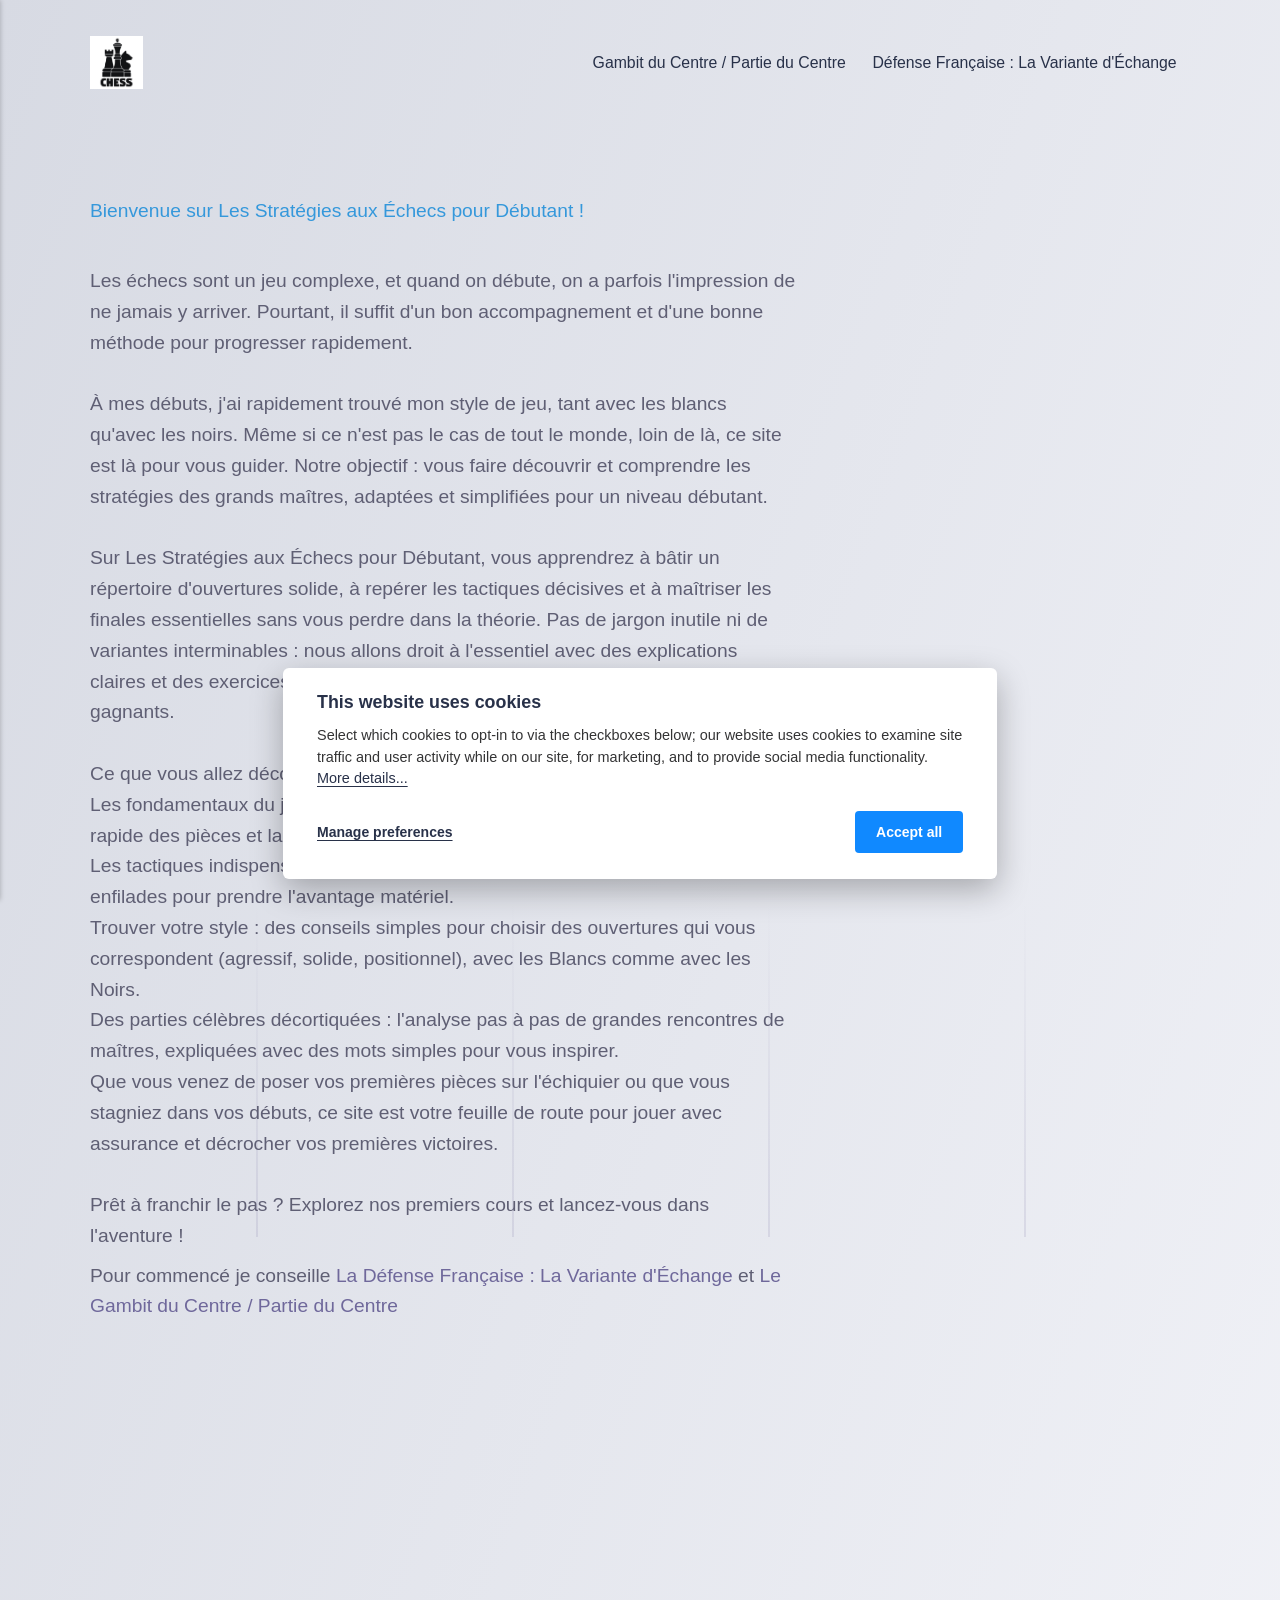
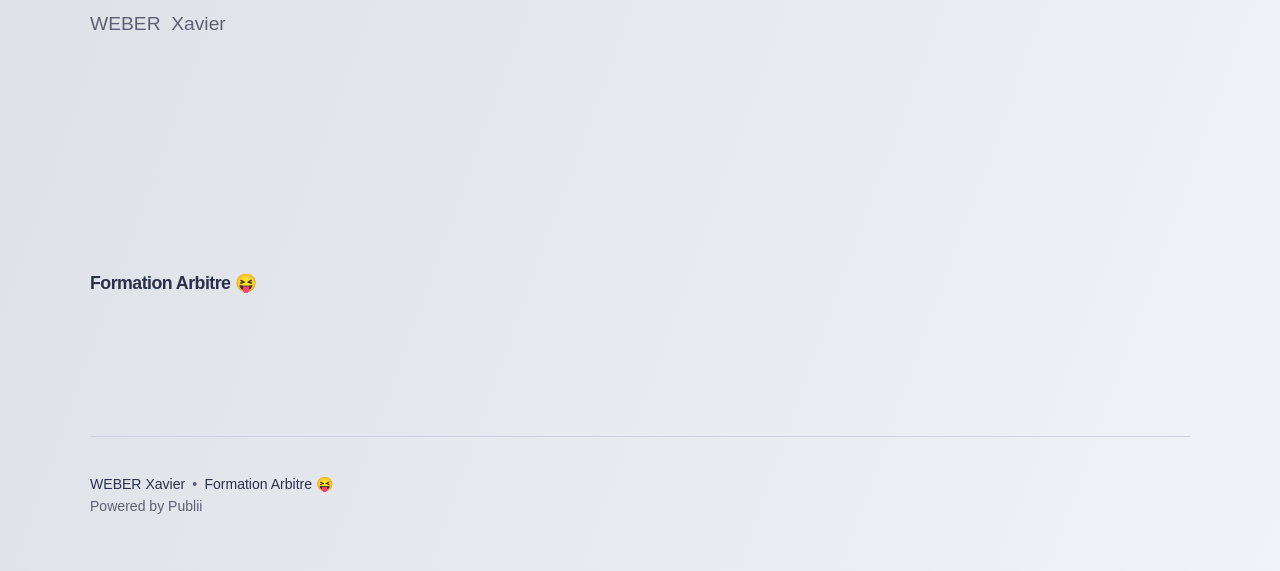
<file: index.html>
<!DOCTYPE html><html lang="fr"><head><meta charset="utf-8"><meta http-equiv="X-UA-Compatible" content="IE=edge"><meta name="viewport" content="width=device-width,initial-scale=1"><title>Apprendre les echecs x07517xxppo</title><meta name="generator" content="Publii Open-Source CMS for Static Site"><script async type="text/javascript" src="https://www.googletagmanager.com/gtag/js?id=G-EJW098NTFP"></script><script type="text/javascript">window.dataLayer = window.dataLayer || [];
			window.gtag = window.gtag || function () { window.dataLayer.push(arguments); };
			window.gtag('set', 'developer_id.dY2FhZT', true);
			window.gtag('js', new Date());
			window.gtag('config', 'G-EJW098NTFP');</script><link rel="canonical" href="https://xavx07517-dev.github.io/echecs/"><link rel="alternate" type="application/atom+xml" href="https://xavx07517-dev.github.io/echecs/feed.xml" title="Apprendre les echecs x07517xxppo - RSS"><link rel="alternate" type="application/json" href="https://xavx07517-dev.github.io/echecs/feed.json" title="Apprendre les echecs x07517xxppo - JSON"><meta property="og:title" content="Apprendre les echecs x07517xxppo"><meta property="og:image" content="https://xavx07517-dev.github.io/echecs/media/website/logollll.jpg"><meta property="og:image:width" content="474"><meta property="og:image:height" content="474"><meta property="og:site_name" content="Apprendre les echecs x07517xxppo"><meta property="og:description" content=""><meta property="og:url" content="https://xavx07517-dev.github.io/echecs/"><meta property="og:type" content="website"><link rel="stylesheet" href="https://xavx07517-dev.github.io/echecs/assets/css/style.css?v&#x3D;64ae2322715cd6b7418a604734698f1d"><script type="application/ld+json">{"@context":"http://schema.org","@type":"Organization","name":"Apprendre les echecs x07517xxppo","logo":"https://xavx07517-dev.github.io/echecs/media/website/logollll.jpg","url":"https://xavx07517-dev.github.io/echecs/"}</script><noscript><style>img[loading] {
                    opacity: 1;
                }</style></noscript></head><body class="home-template lines"><div class="container lines lines--right"><header class="header"><a href="https://xavx07517-dev.github.io/echecs/" class="logo"><img src="https://xavx07517-dev.github.io/echecs/media/website/logollll.jpg" alt="Apprendre les echecs x07517xxppo" width="474" height="474"></a><nav class="navbar js-navbar"><button class="navbar__toggle js-toggle" aria-label="Menu">Menu</button><ul class="navbar__menu"><li><a href="https://xavx07517-dev.github.io/echecs/les-strategies-aux-echecs-pour-debutant-2.html" target="_self">Gambit du Centre / Partie du Centre</a></li><li><a href="https://xavx07517-dev.github.io/echecs/defense-francaise-la-variante-dechange.html" target="_self">Défense Française : La Variante d&#x27;Échange</a></li></ul></nav></header><main class="main"><div class="hero"><p><span style="color: #3598db;">Bienvenue sur Les Stratégies aux Échecs pour Débutant !</span></p><p><br>Les échecs sont un jeu complexe, et quand on débute, on a parfois l'impression de ne jamais y arriver. Pourtant, il suffit d'un bon accompagnement et d'une bonne méthode pour progresser rapidement.<br><br>À mes débuts, j'ai rapidement trouvé mon style de jeu, tant avec les blancs qu'avec les noirs. Même si ce n'est pas le cas de tout le monde, loin de là, ce site est là pour vous guider. Notre objectif : vous faire découvrir et comprendre les stratégies des grands maîtres, adaptées et simplifiées pour un niveau débutant.<br><br>Sur Les Stratégies aux Échecs pour Débutant, vous apprendrez à bâtir un répertoire d'ouvertures solide, à repérer les tactiques décisives et à maîtriser les finales essentielles sans vous perdre dans la théorie. Pas de jargon inutile ni de variantes interminables : nous allons droit à l'essentiel avec des explications claires et des exercices pratiques pour transformer vos erreurs en réflexes gagnants.<br><br>Ce que vous allez découvrir sur le site :<br>Les fondamentaux du jeu : maîtriser le contrôle du centre, le développement rapide des pièces et la sécurité du roi dès les premiers coups.<br>Les tactiques indispensables : repérer et exécuter des fourchettes, clouages et enfilades pour prendre l'avantage matériel.<br>Trouver votre style : des conseils simples pour choisir des ouvertures qui vous correspondent (agressif, solide, positionnel), avec les Blancs comme avec les Noirs.<br>Des parties célèbres décortiquées : l'analyse pas à pas de grandes rencontres de maîtres, expliquées avec des mots simples pour vous inspirer.<br>Que vous venez de poser vos premières pièces sur l'échiquier ou que vous stagniez dans vos débuts, ce site est votre feuille de route pour jouer avec assurance et décrocher vos premières victoires.<br><br>Prêt à franchir le pas ? Explorez nos premiers cours et lancez-vous dans l'aventure !</p><p>Pour commencé je conseille <a href="defense-francaise-la-variante-dechange.html">La Défense Française : La Variante d'Échange</a> et <a href="les-strategies-aux-echecs-pour-debutant-2.html">Le Gambit du Centre / Partie du Centre</a></p><p> </p><p> </p><p> </p><p> </p><p> </p><p> </p><p> </p><p>WEBER  Xavier</p><p> </p></div><div class="main__content"><div class="l-options" role="toolbar" aria-label="View options"><div class="l-options__item switchers" role="group" aria-label="View layout"><button class="switchers__item is-active" aria-pressed="true" aria-label="Grid view"><svg width="20" height="20" fill="currentColor" aria-hidden="true" focusable="false"><use xlink:href="https://xavx07517-dev.github.io/echecs/assets/svg/svg-map.svg#switcher-grid"/></svg></button> <button class="switchers__item" aria-pressed="false" aria-label="List view"><svg width="20" height="20" fill="currentColor" aria-hidden="true" focusable="false"><use xlink:href="https://xavx07517-dev.github.io/echecs/assets/svg/svg-map.svg#switcher-rows"/></svg></button></div></div><div class="l-grid l-grid--2"><article class="c-card"><div class="c-card__wrapper"><div class="c-card__content"><header><h2 class="c-card__title"><a href="https://xavx07517-dev.github.io/echecs/formation-arbitre.html" class="invert">Formation Arbitre 😝</a></h2></header><footer class="c-card__meta"></footer></div></div></article></div></div></main><footer class="footer"><div class="footer__left"><ul class="footer__nav"><li><a href="https://xavx07517-dev.github.io/echecs/authors/xaxa/" class="invert" target="_self">WEBER Xavier</a></li><li><a href="https://xavx07517-dev.github.io/echecs/formation-arbitre.html" class="invert" target="_self">Formation Arbitre 😝</a></li></ul><div class="footer__copy">Powered by Publii</div></div><button onclick="backToTopFunction()" id="backToTop" class="footer__bttop" aria-label="Back to top" title="Back to top"><svg><use xlink:href="https://xavx07517-dev.github.io/echecs/assets/svg/svg-map.svg#toparrow"/></svg></button></footer></div><script>window.publiiThemeMenuConfig = { mobileMenuMode: 'sidebar', animationSpeed: 300, submenuWidth: 'auto', doubleClickTime: 500, mobileMenuExpandableSubmenus: true, relatedContainerForOverlayMenuSelector: '.navbar', };</script><script defer="defer" src="https://xavx07517-dev.github.io/echecs/assets/js/scripts.min.js?v&#x3D;628f9b14187b480516b6c7f8be1e7585"></script><script>function publiiDetectLoadedImages () {
         var images = document.querySelectorAll('img[loading]:not(.is-loaded)');
         for (var i = 0; i < images.length; i++) {
            if (images[i].complete) {
               images[i].classList.add('is-loaded');
               images[i].parentNode.classList.remove('is-img-loading');
            } else {
               images[i].addEventListener('load', function () {
                  this.classList.add('is-loaded');
                  this.parentNode.classList.remove('is-img-loading');
               }, false);
            }
         }
      }
      publiiDetectLoadedImages();</script><div class="pcb" data-behaviour="badge" data-behaviour-link="#cookie-settings" data-revision="1" data-config-ttl="90" data-debug-mode="false"><div role="dialog" aria-modal="true" aria-hidden="true" aria-labelledby="pcb-title" aria-describedby="pcb-txt" class="pcb__banner"><div class="pcb__inner"><div id="pcb-title" role="heading" aria-level="2" class="pcb__title">This website uses cookies</div><div id="pcb-txt" class="pcb__txt">Select which cookies to opt-in to via the checkboxes below; our website uses cookies to examine site traffic and user activity while on our site, for marketing, and to provide social media functionality. <a href="#not-specified">More details...</a></div><div class="pcb__buttons"><button type="button" class="pcb__btn pcb__btn--link pcb__btn--configure" aria-haspopup="dialog">Manage preferences</button> <button type="button" class="pcb__btn pcb__btn--solid pcb__btn--accept">Accept all</button></div></div></div><div class="pcb__popup" role="dialog" aria-modal="true" aria-hidden="true" aria-labelledby="pcb-popup-title"><div class="pcb__popup__wrapper"><div class="pcb__inner pcb__popup__inner"><div class="pcb__popup__heading"><div id="pcb-popup-title" role="heading" aria-level="2" class="pcb__title">Cookie settings</div><button class="pcb__popup__close" aria-label="Close"></button></div><div class="pcb__popup__content"><div class="pcb__txt pcb__popup__txt">We use cookies to enhance your browsing experience, serve personalized ads or content, and analyze our traffic. By clicking "Accept All", you consent to our use of cookies. <a href="#not-specified">More details...</a></div><ul class="pcb__groups"><li class="pcb__group"><details><summary class="pcb__group__title no-desc">echecs</summary></details><div class="pcb__popup__switch"><input type="checkbox" data-group-name="-123456" id="-123456-cookies"> <label for="-123456-cookies">echecs</label></div></li></ul></div><div class="pcb__buttons pcb__popup__buttons"><button type="button" class="pcb__btn pcb__btn--solid pcb__btn--accept">Accept all</button> <button type="button" class="pcb__btn pcb__btn--reject">Reject all</button> <button type="button" class="pcb__btn pcb__btn--save">Save settings</button></div></div></div></div><div class="pcb__overlay" aria-hidden="true"></div><button class="pcb__badge" aria-label="Cookie Policy" aria-hidden="true"><svg xmlns="http://www.w3.org/2000/svg" aria-hidden="true" focusable="false" width="40" height="40" viewBox="0 0 23 23" fill="currentColor"><path d="M21.41 12.71c-.08-.01-.15 0-.22 0h-.03c-.03 0-.05 0-.08.01-.07 0-.13.01-.19.04-.52.21-1.44.19-2.02-.22-.44-.31-.65-.83-.62-1.53a.758.758 0 0 0-.27-.61.73.73 0 0 0-.65-.14c-1.98.51-3.49.23-4.26-.78-.82-1.08-.73-2.89.24-4.49.14-.23.14-.52 0-.75a.756.756 0 0 0-.67-.36c-.64.03-1.11-.1-1.31-.35-.19-.26-.13-.71-.01-1.29.04-.18.06-.38.03-.59-.05-.4-.4-.7-.81-.66C5.1 1.54 1 6.04 1 11.48 1 17.28 5.75 22 11.6 22c5.02 0 9.39-3.54 10.39-8.42.08-.4-.18-.78-.58-.87Zm-9.81 7.82c-5.03 0-9.12-4.06-9.12-9.06 0-4.34 3.05-8 7.25-8.86-.08.7.05 1.33.42 1.81.24.32.66.67 1.38.84-.76 1.86-.65 3.78.36 5.11.61.81 2.03 2 4.95 1.51.18.96.71 1.54 1.18 1.87.62.43 1.38.62 2.1.62.05 0 .09 0 .13-.01-1.23 3.64-4.7 6.18-8.64 6.18ZM13 17c0 .55-.45 1-1 1s-1-.45-1-1 .45-1 1-1 1 .45 1 1Zm5.29-12.3a.99.99 0 0 1-.29-.71c0-.55.45-.99 1-.99a1 1 0 0 1 .71.3c.19.19.29.44.29.71 0 .55-.45.99-1 .99a1 1 0 0 1-.71-.3ZM9 13.5c0 .83-.67 1.5-1.5 1.5S6 14.33 6 13.5 6.67 12 7.5 12s1.5.67 1.5 1.5Zm3.25.81a.744.744 0 0 1-.06-1.05c.28-.32.75-.34 1.05-.06.31.28.33.75.05 1.06-.15.16-.35.25-.56.25-.18 0-.36-.06-.5-.19ZM8.68 7.26c.41.37.44 1 .07 1.41-.2.22-.47.33-.75.33a.96.96 0 0 1-.67-.26c-.41-.37-.44-1-.07-1.41.37-.42 1-.45 1.41-.08Zm11.48 1.88c.18-.19.52-.19.7 0 .05.04.09.1.11.16.03.06.04.12.04.19 0 .13-.05.26-.15.35-.09.1-.22.15-.35.15s-.26-.05-.35-.15a.355.355 0 0 1-.11-.16.433.433 0 0 1-.04-.19c0-.13.05-.26.15-.35Zm-4.93-1.86a.75.75 0 1 1 1.059-1.06.75.75 0 0 1-1.059 1.06Z"/></svg></button></div><script>window.dataLayer = window.dataLayer || [];
                function gtag() { dataLayer.push(arguments); }

                window.publiiCBGCM = {
                    defaultState: {"ad_storage":true,"ad_personalization":true,"ad_user_data":true,"analytics_storage":true,"personalization_storage":true,"functionality_storage":true,"security_storage":true},
                    groups: []
                };
            
            (function(win) {
    if (!document.querySelector('.pcb')) {
        return;
    }

    var cbConfig = {
        behaviour: document.querySelector('.pcb').getAttribute('data-behaviour'),
        behaviourLink: document.querySelector('.pcb').getAttribute('data-behaviour-link'),
        revision: document.querySelector('.pcb').getAttribute('data-revision'),
        configTTL: parseInt(document.querySelector('.pcb').getAttribute('data-config-ttl'), 10),
        debugMode: document.querySelector('.pcb').getAttribute('data-debug-mode') === 'true',
        initialState: null,
        initialLsState: null,
        previouslyAccepted: []
    };

    var cbUI = {
        wrapper: document.querySelector('.pcb'),
        banner: {
            element: null,
            btnAccept: null,
            btnReject: null,
            btnConfigure: null
        },
        popup: {
            element: null,
            btnClose: null,
            btnSave: null,
            btnAccept: null,
            btnReject: null,
            checkboxes: null,
        },
        overlay: null,
        badge: null,
        blockedScripts: document.querySelectorAll('script[type^="gdpr-blocker/"]'),
        triggerLinks: cbConfig.behaviourLink ? document.querySelectorAll('a[href*="' + cbConfig.behaviourLink + '"]') : null
    };

    function initUI () {
        // setup banner elements
        cbUI.banner.element = cbUI.wrapper.querySelector('.pcb__banner');
        cbUI.banner.btnAccept = cbUI.banner.element.querySelector('.pcb__btn--accept');
        cbUI.banner.btnReject = cbUI.banner.element.querySelector('.pcb__btn--reject');
        cbUI.banner.btnConfigure = cbUI.banner.element.querySelector('.pcb__btn--configure');

        // setup popup elements
        if (cbUI.wrapper.querySelector('.pcb__popup')) {
            cbUI.popup.element = cbUI.wrapper.querySelector('.pcb__popup');
            cbUI.popup.btnClose = cbUI.wrapper.querySelector('.pcb__popup__close');
            cbUI.popup.btnSave = cbUI.popup.element.querySelector('.pcb__btn--save');
            cbUI.popup.btnAccept = cbUI.popup.element.querySelector('.pcb__btn--accept');
            cbUI.popup.btnReject = cbUI.popup.element.querySelector('.pcb__btn--reject');
            cbUI.popup.checkboxes = cbUI.popup.element.querySelector('input[type="checkbox"]');
            // setup overlay
            cbUI.overlay = cbUI.wrapper.querySelector('.pcb__overlay');
        }

        cbUI.badge = cbUI.wrapper.querySelector('.pcb__badge');

        if (cbConfig.behaviour.indexOf('link') > -1) {
            for (var i = 0; i < cbUI.triggerLinks.length; i++) {
                cbUI.triggerLinks[i].addEventListener('click', function(e) {
                    e.preventDefault();
                    showBannerOrPopup();
                });
            }
        }
    }

    function initState () {
        var lsKeyName = getConfigName();
        var currentConfig = localStorage.getItem(lsKeyName);
        var configIsFresh = checkIfConfigIsFresh();

        if (!configIsFresh || currentConfig === null) {
            if (cbConfig.debugMode) {
                console.log('🍪 Config not found, or configuration expired');
            }

            if (window.publiiCBGCM) {
                gtag('consent', 'default', {
                    'ad_storage': window.publiiCBGCM.defaultState.ad_storage ? 'granted' : 'denied',
                    'ad_personalization': window.publiiCBGCM.defaultState.ad_personalization ? 'granted' : 'denied',
                    'ad_user_data': window.publiiCBGCM.defaultState.ad_user_data ? 'granted' : 'denied',
                    'analytics_storage': window.publiiCBGCM.defaultState.analytics_storage ? 'granted' : 'denied',
                    'personalization_storage': window.publiiCBGCM.defaultState.personalization_storage ? 'granted' : 'denied',
                    'functionality_storage': window.publiiCBGCM.defaultState.functionality_storage ? 'granted' : 'denied',
                    'security_storage': window.publiiCBGCM.defaultState.security_storage ? 'granted' : 'denied'
                });  
                
                if (cbConfig.debugMode) {
                    console.log('🍪 GCMv2 DEFAULT STATE: ' + JSON.stringify({
                        'ad_storage': window.publiiCBGCM.defaultState.ad_storage ? 'granted' : 'denied',
                        'ad_personalization': window.publiiCBGCM.defaultState.ad_personalization ? 'granted' : 'denied',
                        'ad_user_data': window.publiiCBGCM.defaultState.ad_user_data ? 'granted' : 'denied',
                        'analytics_storage': window.publiiCBGCM.defaultState.analytics_storage ? 'granted' : 'denied',
                        'personalization_storage': window.publiiCBGCM.defaultState.personalization_storage ? 'granted' : 'denied',
                        'functionality_storage': window.publiiCBGCM.defaultState.functionality_storage ? 'granted' : 'denied',
                        'security_storage': window.publiiCBGCM.defaultState.security_storage ? 'granted' : 'denied'
                    }));
                }
            }

            showBanner();
        } else if (typeof currentConfig === 'string') {
            if (cbConfig.debugMode) {
                console.log('🍪 Config founded');
            }

            cbConfig.initialLsState = currentConfig.split(',');

            if (window.publiiCBGCM) {
                gtag('consent', 'default', {
                    'ad_storage': getDefaultConsentState(currentConfig, 'ad_storage'),
                    'ad_personalization': getDefaultConsentState(currentConfig, 'ad_personalization'),
                    'ad_user_data': getDefaultConsentState(currentConfig, 'ad_user_data'),
                    'analytics_storage': getDefaultConsentState(currentConfig, 'analytics_storage'),
                    'personalization_storage': getDefaultConsentState(currentConfig, 'personalization_storage'),
                    'functionality_storage': getDefaultConsentState(currentConfig, 'functionality_storage'),
                    'security_storage': getDefaultConsentState(currentConfig, 'security_storage')
                });
                
                if (cbConfig.debugMode) {
                    console.log('🍪 GCMv2 DEFAULT STATE: ' + JSON.stringify({
                        'ad_storage': getDefaultConsentState(currentConfig, 'ad_storage'),
                        'ad_personalization': getDefaultConsentState(currentConfig, 'ad_personalization'),
                        'ad_user_data': getDefaultConsentState(currentConfig, 'ad_user_data'),
                        'analytics_storage': getDefaultConsentState(currentConfig, 'analytics_storage'),
                        'personalization_storage': getDefaultConsentState(currentConfig, 'personalization_storage'),
                        'functionality_storage': getDefaultConsentState(currentConfig, 'functionality_storage'),
                        'security_storage': getDefaultConsentState(currentConfig, 'security_storage')
                    }));
                }
            }

            showBadge();

            if (cbUI.popup.element) {
                var allowedGroups = currentConfig.split(',');
                var checkedCheckboxes = cbUI.popup.element.querySelectorAll('input[type="checkbox"]:checked');

                for (var j = 0; j < checkedCheckboxes.length; j++) {
                    var name = checkedCheckboxes[j].getAttribute('data-group-name');

                    if (name && name !== '-' && allowedGroups.indexOf(name) === -1) {
                        checkedCheckboxes[j].checked = false;
                    }
                }

                for (var i = 0; i < allowedGroups.length; i++) {
                    var checkbox = cbUI.popup.element.querySelector('input[type="checkbox"][data-group-name="' + allowedGroups[i] + '"]');

                    if (checkbox) {
                        checkbox.checked = true;
                    }

                    allowCookieGroup(allowedGroups[i]);
                }
            }
        }

        setTimeout(function () {
            cbConfig.initialState = getInitialStateOfConsents();
        }, 0);
    }

    function checkIfConfigIsFresh () {
        var lastConfigSave = localStorage.getItem('publii-gdpr-cookies-config-save-date');

        if (lastConfigSave === null) {
            return false;
        }

        lastConfigSave = parseInt(lastConfigSave, 10);

        if (lastConfigSave === 0) {
            return true;
        }

        if (+new Date() - lastConfigSave < cbConfig.configTTL * 24 * 60 * 60 * 1000) {
            return true;
        }

        return false;
    }

    function getDefaultConsentState (currentConfig, consentGroup) {
        let configGroups = currentConfig.split(',');

        for (let i = 0; i < configGroups.length; i++) {
            let groupName = configGroups[i];
            let group = window.publiiCBGCM.groups.find(group => group.cookieGroup === groupName);

            if (group && group[consentGroup]) {
                return 'granted';
            }
        }  
        
        if (window.publiiCBGCM.defaultState[consentGroup]) {
            return 'granted'; 
        }
        
        return 'denied';
    }

    function initBannerEvents () {
        cbUI.banner.btnAccept.addEventListener('click', function (e) {
            e.preventDefault();
            acceptAllCookies('banner');
            showBadge();
        }, false);

        if (cbUI.banner.btnReject) {
            cbUI.banner.btnReject.addEventListener('click', function (e) {
                e.preventDefault();
                rejectAllCookies();
                showBadge();
            }, false);
        }

        if (cbUI.banner.btnConfigure) {
            cbUI.banner.btnConfigure.addEventListener('click', function (e) {
                e.preventDefault();
                hideBanner();
                showAdvancedPopup();
                showBadge();
            }, false);
        }
    }

    function initPopupEvents () {
        if (!cbUI.popup.element) {
            return;
        }

        cbUI.overlay.addEventListener('click', function (e) {
            hideAdvancedPopup();
        }, false);

        cbUI.popup.element.addEventListener('click', function (e) {
            e.stopPropagation();
        }, false);

        cbUI.popup.btnAccept.addEventListener('click', function (e) {
            e.preventDefault();
            acceptAllCookies('popup');
        }, false);

        cbUI.popup.btnReject.addEventListener('click', function (e) {
            e.preventDefault();
            rejectAllCookies();
        }, false);

        cbUI.popup.btnSave.addEventListener('click', function (e) {
            e.preventDefault();
            saveConfiguration();
        }, false);

        cbUI.popup.btnClose.addEventListener('click', function (e) {
            e.preventDefault();
            hideAdvancedPopup();
        }, false);
    }

    function initBadgeEvents () {
        if (!cbUI.badge) {
            return;
        }

        cbUI.badge.addEventListener('click', function (e) {
            showBannerOrPopup();
        }, false);
    }

    initUI();
    initState();
    initBannerEvents();
    initPopupEvents();
    initBadgeEvents();

    /**
     * API
     */
    function addScript (src, inline) {
        var newScript = document.createElement('script');

        if (src) {
            newScript.setAttribute('src', src);
        }

        if (inline) {
            newScript.text = inline;
        }

        document.body.appendChild(newScript);
    }

    function allowCookieGroup (allowedGroup) {
        var scripts = document.querySelectorAll('script[type="gdpr-blocker/' + allowedGroup + '"]');
        cbConfig.previouslyAccepted.push(allowedGroup);
    
        for (var j = 0; j < scripts.length; j++) {
            addScript(scripts[j].src, scripts[j].text);
        }

        var groupEvent = new Event('publii-cookie-banner-unblock-' + allowedGroup);
        document.body.dispatchEvent(groupEvent);
        unlockEmbeds(allowedGroup);

        if (cbConfig.debugMode) {
            console.log('🍪 Allowed group: ' + allowedGroup);
        }

        if (window.publiiCBGCM && (!cbConfig.initialLsState || cbConfig.initialLsState.indexOf(allowedGroup) === -1)) {
            let consentResult = {};
            let group = window.publiiCBGCM.groups.find(group => group.cookieGroup === allowedGroup);

            if (group) {
                let foundSomeConsents = false;

                Object.keys(group).forEach(key => {
                    if (key !== 'cookieGroup' && group[key] === true) {
                        consentResult[key] = 'granted';
                        foundSomeConsents = true;
                    }
                });

                if (foundSomeConsents) {
                    gtag('consent', 'update', consentResult);   

                    if (cbConfig.debugMode) {
                        console.log('🍪 GCMv2 UPDATE: ' + JSON.stringify(consentResult));
                    }
                }
            }
        }
    }

    function showBannerOrPopup () {
        if (cbUI.popup.element) {
            showAdvancedPopup();
        } else {
            showBanner();
        }
    }

    function showAdvancedPopup () {
        cbUI.popup.element.classList.add('is-visible');
        cbUI.overlay.classList.add('is-visible');
        cbUI.popup.element.setAttribute('aria-hidden', 'false');
        cbUI.overlay.setAttribute('aria-hidden', 'false');
    }

    function hideAdvancedPopup () {
        cbUI.popup.element.classList.remove('is-visible');
        cbUI.overlay.classList.remove('is-visible');
        cbUI.popup.element.setAttribute('aria-hidden', 'true');
        cbUI.overlay.setAttribute('aria-hidden', 'true');
    }

    function showBanner () {
        cbUI.banner.element.classList.add('is-visible');
        cbUI.banner.element.setAttribute('aria-hidden', 'false');
    }

    function hideBanner () {
        cbUI.banner.element.classList.remove('is-visible');
        cbUI.banner.element.setAttribute('aria-hidden', 'true');
    }

    function showBadge () {
        if (!cbUI.badge) {
            return;
        }

        cbUI.badge.classList.add('is-visible');
        cbUI.badge.setAttribute('aria-hidden', 'false');
    }

    function getConfigName () {
        var lsKeyName = 'publii-gdpr-allowed-cookies';

        if (cbConfig.revision) {
            lsKeyName = lsKeyName + '-v' + parseInt(cbConfig.revision, 10);
        }

        return lsKeyName;
    }

    function storeConfiguration (allowedGroups) {
        var lsKeyName = getConfigName();
        var dataToStore = allowedGroups.join(',');
        localStorage.setItem(lsKeyName, dataToStore);

        if (cbConfig.configTTL === 0) {
            localStorage.setItem('publii-gdpr-cookies-config-save-date', 0);

            if (cbConfig.debugMode) {
                console.log('🍪 Store never expiring configuration');
            }
        } else {
            localStorage.setItem('publii-gdpr-cookies-config-save-date', +new Date());
        }
    }

    function getInitialStateOfConsents () {
        if (!cbUI.popup.element) {
            return [];
        }

        var checkedGroups = cbUI.popup.element.querySelectorAll('input[type="checkbox"]:checked');
        var groups = [];

        for (var i = 0; i < checkedGroups.length; i++) {
            var allowedGroup = checkedGroups[i].getAttribute('data-group-name');

            if (allowedGroup !== '') {
                groups.push(allowedGroup);
            }
        }

        if (cbConfig.debugMode) {
            console.log('🍪 Initial state: ' + groups.join(', '));
        }

        return groups;
    }

    function getCurrentStateOfConsents () {
        if (!cbUI.popup.element) {
            return [];
        }

        var checkedGroups = cbUI.popup.element.querySelectorAll('input[type="checkbox"]:checked');
        var groups = [];

        for (var i = 0; i < checkedGroups.length; i++) {
            var allowedGroup = checkedGroups[i].getAttribute('data-group-name');

            if (allowedGroup !== '') {
                groups.push(allowedGroup);
            }
        }

        if (cbConfig.debugMode) {
            console.log('🍪 State to save: ' + groups.join(', '));
        }

        return groups;
    }

    function getAllGroups () {
        if (!cbUI.popup.element) {
            return [];
        }

        var checkedGroups = cbUI.popup.element.querySelectorAll('input[type="checkbox"]');
        var groups = [];

        for (var i = 0; i < checkedGroups.length; i++) {
            var allowedGroup = checkedGroups[i].getAttribute('data-group-name');

            if (allowedGroup !== '') {
                groups.push(allowedGroup);
            }
        }

        return groups;
    }

    function acceptAllCookies (source) {
        var groupsToAccept = getAllGroups();
        storeConfiguration(groupsToAccept);

        for (var i = 0; i < groupsToAccept.length; i++) {
            var group = groupsToAccept[i];

            if (cbConfig.initialState.indexOf(group) > -1 || cbConfig.previouslyAccepted.indexOf(group) > -1) {
                if (cbConfig.debugMode) {
                    console.log('🍪 Skip previously activated group: ' + group);
                }

                continue;
            }

            allowCookieGroup(group);
        }

        if (cbUI.popup.element) {
            var checkboxesToCheck = cbUI.popup.element.querySelectorAll('input[type="checkbox"]');

            for (var j = 0; j < checkboxesToCheck.length; j++) {
                checkboxesToCheck[j].checked = true;
            }
        }

        if (cbConfig.debugMode) {
            console.log('🍪 Accept all cookies: ', groupsToAccept.join(', '));
        }

        if (source === 'popup') {
            hideAdvancedPopup();
        } else if (source === 'banner') {
            hideBanner();
        }
    }

    function rejectAllCookies () {
        if (cbConfig.debugMode) {
            console.log('🍪 Reject all cookies');
        }

        storeConfiguration([]);
        setTimeout(function () {
            window.location.reload();
        }, 100);
    }

    function saveConfiguration () {
        var groupsToAccept = getCurrentStateOfConsents();
        storeConfiguration(groupsToAccept);

        if (cbConfig.debugMode) {
            console.log('🍪 Save new config: ', groupsToAccept.join(', '));
        }

        if (reloadIsNeeded(groupsToAccept)) {
            setTimeout(function () {
                window.location.reload();
            }, 100);
            return;
        }

        for (var i = 0; i < groupsToAccept.length; i++) {
            var group = groupsToAccept[i];

            if (cbConfig.initialState.indexOf(group) > -1 || cbConfig.previouslyAccepted.indexOf(group) > -1) {
                if (cbConfig.debugMode) {
                    console.log('🍪 Skip previously activated group: ' + group);
                }

                continue;
            }

            allowCookieGroup(group);
        }

        hideAdvancedPopup();
    }

    function reloadIsNeeded (groupsToAccept) {
        // check if user rejected consent for initial groups
        var initialGroups = cbConfig.initialState;
        var previouslyAcceptedGroups = cbConfig.previouslyAccepted;
        var groupsToCheck = initialGroups.concat(previouslyAcceptedGroups);

        for (var i = 0; i < groupsToCheck.length; i++) {
            var groupToCheck = groupsToCheck[i];

            if (groupToCheck !== '' && groupsToAccept.indexOf(groupToCheck) === -1) {
                if (cbConfig.debugMode) {
                    console.log('🍪 Reload is needed due lack of: ', groupToCheck);
                }

                return true;
            }
        }

        return false;
    }

    function unlockEmbeds (cookieGroup) {
        var iframesToUnlock = document.querySelectorAll('.pec-wrapper[data-consent-group-id="' + cookieGroup + '"]');

        for (var i = 0; i < iframesToUnlock.length; i++) {
            var iframeWrapper = iframesToUnlock[i];
            iframeWrapper.querySelector('.pec-overlay').classList.remove('is-active');
            iframeWrapper.querySelector('.pec-overlay').setAttribute('aria-hidden', 'true');
            var iframe = iframeWrapper.querySelector('iframe');
            iframe.setAttribute('src', iframe.getAttribute('data-consent-src'));
        }
    }

    win.publiiEmbedConsentGiven = function (cookieGroup) {
        // it will unlock embeds
        allowCookieGroup(cookieGroup);

        var checkbox = cbUI.popup.element.querySelector('input[type="checkbox"][data-group-name="' + cookieGroup + '"]');

        if (checkbox) {
            checkbox.checked = true;
        }

        var groupsToAccept = getCurrentStateOfConsents();
        storeConfiguration(groupsToAccept);

        if (cbConfig.debugMode) {
            console.log('🍪 Save new config: ', groupsToAccept.join(', '));
        }
    }
})(window);</script></body></html>
</file>
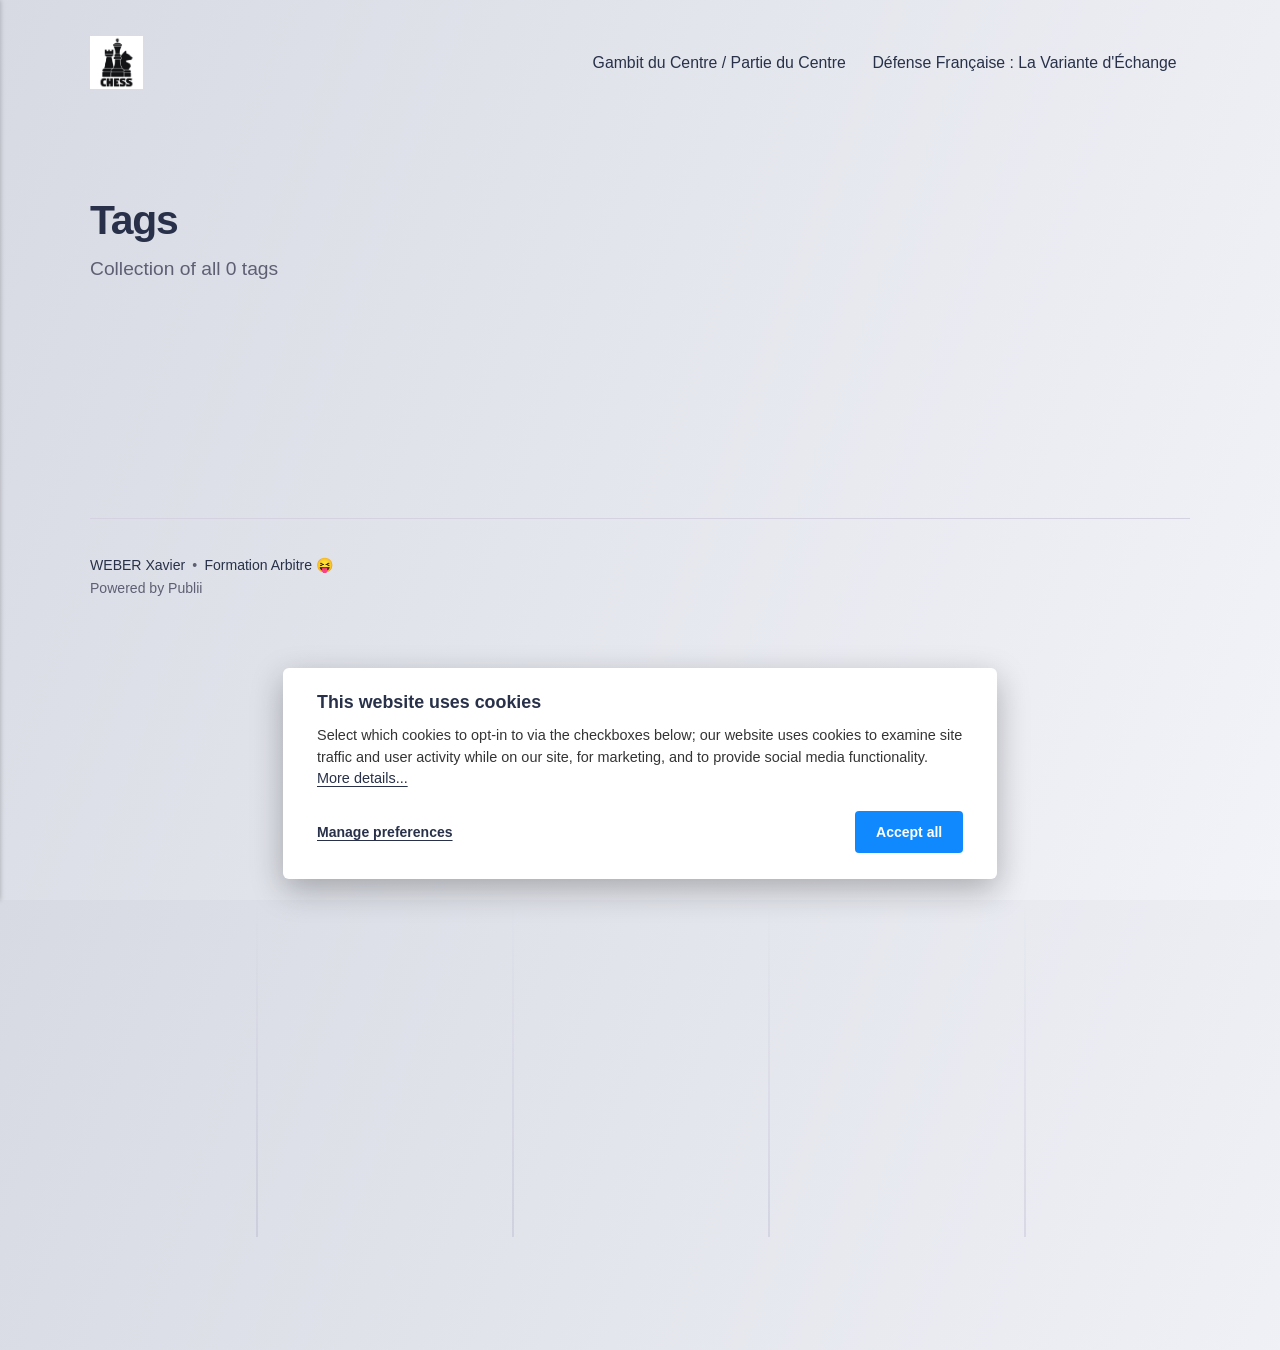
<file: tags/index.html>
<!DOCTYPE html><html lang="fr"><head><meta charset="utf-8"><meta http-equiv="X-UA-Compatible" content="IE=edge"><meta name="viewport" content="width=device-width,initial-scale=1"><title>All tags - Apprendre les echecs x07517xxppo</title><meta name="robots" content="noindex, follow"><meta name="generator" content="Publii Open-Source CMS for Static Site"><script async type="text/javascript" src="https://www.googletagmanager.com/gtag/js?id=G-EJW098NTFP"></script><script type="text/javascript">window.dataLayer = window.dataLayer || [];
			window.gtag = window.gtag || function () { window.dataLayer.push(arguments); };
			window.gtag('set', 'developer_id.dY2FhZT', true);
			window.gtag('js', new Date());
			window.gtag('config', 'G-EJW098NTFP');</script><link rel="alternate" type="application/atom+xml" href="https://xavx07517-dev.github.io/echecs/feed.xml" title="Apprendre les echecs x07517xxppo - RSS"><link rel="alternate" type="application/json" href="https://xavx07517-dev.github.io/echecs/feed.json" title="Apprendre les echecs x07517xxppo - JSON"><meta property="og:title" content="Apprendre les echecs x07517xxppo"><meta property="og:image" content="https://xavx07517-dev.github.io/echecs/media/website/logollll.jpg"><meta property="og:image:width" content="474"><meta property="og:image:height" content="474"><meta property="og:site_name" content="Apprendre les echecs x07517xxppo"><meta property="og:description" content=""><meta property="og:url" content="https://xavx07517-dev.github.io/echecs/tags/"><meta property="og:type" content="website"><link rel="stylesheet" href="https://xavx07517-dev.github.io/echecs/assets/css/style.css?v&#x3D;64ae2322715cd6b7418a604734698f1d"><script type="application/ld+json">{"@context":"http://schema.org","@type":"Organization","name":"Apprendre les echecs x07517xxppo","logo":"https://xavx07517-dev.github.io/echecs/media/website/logollll.jpg","url":"https://xavx07517-dev.github.io/echecs/"}</script><noscript><style>img[loading] {
                    opacity: 1;
                }</style></noscript></head><body class="tags-template lines"><div class="container lines lines--right"><header class="header"><a href="https://xavx07517-dev.github.io/echecs/" class="logo"><img src="https://xavx07517-dev.github.io/echecs/media/website/logollll.jpg" alt="Apprendre les echecs x07517xxppo" width="474" height="474"></a><nav class="navbar js-navbar"><button class="navbar__toggle js-toggle" aria-label="Menu">Menu</button><ul class="navbar__menu"><li><a href="https://xavx07517-dev.github.io/echecs/les-strategies-aux-echecs-pour-debutant-2.html" target="_self">Gambit du Centre / Partie du Centre</a></li><li><a href="https://xavx07517-dev.github.io/echecs/defense-francaise-la-variante-dechange.html" target="_self">Défense Française : La Variante d&#x27;Échange</a></li></ul></nav></header><main class="main page page--tags"><div class="hero"><h1>Tags</h1><p>Collection of all 0 tags</p></div><div class="main__content"><div class="l-options nomobile"><div class="l-options__item switchers"><button class="switchers__item is-active"><svg width="20" height="20" fill="currentColor"><use xlink:href="https://xavx07517-dev.github.io/echecs/assets/svg/svg-map.svg#switcher-grid"/></svg></button> <button class="switchers__item"><svg width="20" height="20" fill="currentColor"><use xlink:href="https://xavx07517-dev.github.io/echecs/assets/svg/svg-map.svg#switcher-rows"/></svg></button></div></div><ul class="l-grid l-grid--2"></ul></div></main><footer class="footer"><div class="footer__left"><ul class="footer__nav"><li><a href="https://xavx07517-dev.github.io/echecs/authors/xaxa/" class="invert" target="_self">WEBER Xavier</a></li><li><a href="https://xavx07517-dev.github.io/echecs/formation-arbitre.html" class="invert" target="_self">Formation Arbitre 😝</a></li></ul><div class="footer__copy">Powered by Publii</div></div><button onclick="backToTopFunction()" id="backToTop" class="footer__bttop" aria-label="Back to top" title="Back to top"><svg><use xlink:href="https://xavx07517-dev.github.io/echecs/assets/svg/svg-map.svg#toparrow"/></svg></button></footer></div><script>window.publiiThemeMenuConfig = { mobileMenuMode: 'sidebar', animationSpeed: 300, submenuWidth: 'auto', doubleClickTime: 500, mobileMenuExpandableSubmenus: true, relatedContainerForOverlayMenuSelector: '.navbar', };</script><script defer="defer" src="https://xavx07517-dev.github.io/echecs/assets/js/scripts.min.js?v&#x3D;628f9b14187b480516b6c7f8be1e7585"></script><script>function publiiDetectLoadedImages () {
         var images = document.querySelectorAll('img[loading]:not(.is-loaded)');
         for (var i = 0; i < images.length; i++) {
            if (images[i].complete) {
               images[i].classList.add('is-loaded');
               images[i].parentNode.classList.remove('is-img-loading');
            } else {
               images[i].addEventListener('load', function () {
                  this.classList.add('is-loaded');
                  this.parentNode.classList.remove('is-img-loading');
               }, false);
            }
         }
      }
      publiiDetectLoadedImages();</script><div class="pcb" data-behaviour="badge" data-behaviour-link="#cookie-settings" data-revision="1" data-config-ttl="90" data-debug-mode="false"><div role="dialog" aria-modal="true" aria-hidden="true" aria-labelledby="pcb-title" aria-describedby="pcb-txt" class="pcb__banner"><div class="pcb__inner"><div id="pcb-title" role="heading" aria-level="2" class="pcb__title">This website uses cookies</div><div id="pcb-txt" class="pcb__txt">Select which cookies to opt-in to via the checkboxes below; our website uses cookies to examine site traffic and user activity while on our site, for marketing, and to provide social media functionality. <a href="#not-specified">More details...</a></div><div class="pcb__buttons"><button type="button" class="pcb__btn pcb__btn--link pcb__btn--configure" aria-haspopup="dialog">Manage preferences</button> <button type="button" class="pcb__btn pcb__btn--solid pcb__btn--accept">Accept all</button></div></div></div><div class="pcb__popup" role="dialog" aria-modal="true" aria-hidden="true" aria-labelledby="pcb-popup-title"><div class="pcb__popup__wrapper"><div class="pcb__inner pcb__popup__inner"><div class="pcb__popup__heading"><div id="pcb-popup-title" role="heading" aria-level="2" class="pcb__title">Cookie settings</div><button class="pcb__popup__close" aria-label="Close"></button></div><div class="pcb__popup__content"><div class="pcb__txt pcb__popup__txt">We use cookies to enhance your browsing experience, serve personalized ads or content, and analyze our traffic. By clicking "Accept All", you consent to our use of cookies. <a href="#not-specified">More details...</a></div><ul class="pcb__groups"><li class="pcb__group"><details><summary class="pcb__group__title no-desc">echecs</summary></details><div class="pcb__popup__switch"><input type="checkbox" data-group-name="-123456" id="-123456-cookies"> <label for="-123456-cookies">echecs</label></div></li></ul></div><div class="pcb__buttons pcb__popup__buttons"><button type="button" class="pcb__btn pcb__btn--solid pcb__btn--accept">Accept all</button> <button type="button" class="pcb__btn pcb__btn--reject">Reject all</button> <button type="button" class="pcb__btn pcb__btn--save">Save settings</button></div></div></div></div><div class="pcb__overlay" aria-hidden="true"></div><button class="pcb__badge" aria-label="Cookie Policy" aria-hidden="true"><svg xmlns="http://www.w3.org/2000/svg" aria-hidden="true" focusable="false" width="40" height="40" viewBox="0 0 23 23" fill="currentColor"><path d="M21.41 12.71c-.08-.01-.15 0-.22 0h-.03c-.03 0-.05 0-.08.01-.07 0-.13.01-.19.04-.52.21-1.44.19-2.02-.22-.44-.31-.65-.83-.62-1.53a.758.758 0 0 0-.27-.61.73.73 0 0 0-.65-.14c-1.98.51-3.49.23-4.26-.78-.82-1.08-.73-2.89.24-4.49.14-.23.14-.52 0-.75a.756.756 0 0 0-.67-.36c-.64.03-1.11-.1-1.31-.35-.19-.26-.13-.71-.01-1.29.04-.18.06-.38.03-.59-.05-.4-.4-.7-.81-.66C5.1 1.54 1 6.04 1 11.48 1 17.28 5.75 22 11.6 22c5.02 0 9.39-3.54 10.39-8.42.08-.4-.18-.78-.58-.87Zm-9.81 7.82c-5.03 0-9.12-4.06-9.12-9.06 0-4.34 3.05-8 7.25-8.86-.08.7.05 1.33.42 1.81.24.32.66.67 1.38.84-.76 1.86-.65 3.78.36 5.11.61.81 2.03 2 4.95 1.51.18.96.71 1.54 1.18 1.87.62.43 1.38.62 2.1.62.05 0 .09 0 .13-.01-1.23 3.64-4.7 6.18-8.64 6.18ZM13 17c0 .55-.45 1-1 1s-1-.45-1-1 .45-1 1-1 1 .45 1 1Zm5.29-12.3a.99.99 0 0 1-.29-.71c0-.55.45-.99 1-.99a1 1 0 0 1 .71.3c.19.19.29.44.29.71 0 .55-.45.99-1 .99a1 1 0 0 1-.71-.3ZM9 13.5c0 .83-.67 1.5-1.5 1.5S6 14.33 6 13.5 6.67 12 7.5 12s1.5.67 1.5 1.5Zm3.25.81a.744.744 0 0 1-.06-1.05c.28-.32.75-.34 1.05-.06.31.28.33.75.05 1.06-.15.16-.35.25-.56.25-.18 0-.36-.06-.5-.19ZM8.68 7.26c.41.37.44 1 .07 1.41-.2.22-.47.33-.75.33a.96.96 0 0 1-.67-.26c-.41-.37-.44-1-.07-1.41.37-.42 1-.45 1.41-.08Zm11.48 1.88c.18-.19.52-.19.7 0 .05.04.09.1.11.16.03.06.04.12.04.19 0 .13-.05.26-.15.35-.09.1-.22.15-.35.15s-.26-.05-.35-.15a.355.355 0 0 1-.11-.16.433.433 0 0 1-.04-.19c0-.13.05-.26.15-.35Zm-4.93-1.86a.75.75 0 1 1 1.059-1.06.75.75 0 0 1-1.059 1.06Z"/></svg></button></div><script>window.dataLayer = window.dataLayer || [];
                function gtag() { dataLayer.push(arguments); }

                window.publiiCBGCM = {
                    defaultState: {"ad_storage":true,"ad_personalization":true,"ad_user_data":true,"analytics_storage":true,"personalization_storage":true,"functionality_storage":true,"security_storage":true},
                    groups: []
                };
            
            (function(win) {
    if (!document.querySelector('.pcb')) {
        return;
    }

    var cbConfig = {
        behaviour: document.querySelector('.pcb').getAttribute('data-behaviour'),
        behaviourLink: document.querySelector('.pcb').getAttribute('data-behaviour-link'),
        revision: document.querySelector('.pcb').getAttribute('data-revision'),
        configTTL: parseInt(document.querySelector('.pcb').getAttribute('data-config-ttl'), 10),
        debugMode: document.querySelector('.pcb').getAttribute('data-debug-mode') === 'true',
        initialState: null,
        initialLsState: null,
        previouslyAccepted: []
    };

    var cbUI = {
        wrapper: document.querySelector('.pcb'),
        banner: {
            element: null,
            btnAccept: null,
            btnReject: null,
            btnConfigure: null
        },
        popup: {
            element: null,
            btnClose: null,
            btnSave: null,
            btnAccept: null,
            btnReject: null,
            checkboxes: null,
        },
        overlay: null,
        badge: null,
        blockedScripts: document.querySelectorAll('script[type^="gdpr-blocker/"]'),
        triggerLinks: cbConfig.behaviourLink ? document.querySelectorAll('a[href*="' + cbConfig.behaviourLink + '"]') : null
    };

    function initUI () {
        // setup banner elements
        cbUI.banner.element = cbUI.wrapper.querySelector('.pcb__banner');
        cbUI.banner.btnAccept = cbUI.banner.element.querySelector('.pcb__btn--accept');
        cbUI.banner.btnReject = cbUI.banner.element.querySelector('.pcb__btn--reject');
        cbUI.banner.btnConfigure = cbUI.banner.element.querySelector('.pcb__btn--configure');

        // setup popup elements
        if (cbUI.wrapper.querySelector('.pcb__popup')) {
            cbUI.popup.element = cbUI.wrapper.querySelector('.pcb__popup');
            cbUI.popup.btnClose = cbUI.wrapper.querySelector('.pcb__popup__close');
            cbUI.popup.btnSave = cbUI.popup.element.querySelector('.pcb__btn--save');
            cbUI.popup.btnAccept = cbUI.popup.element.querySelector('.pcb__btn--accept');
            cbUI.popup.btnReject = cbUI.popup.element.querySelector('.pcb__btn--reject');
            cbUI.popup.checkboxes = cbUI.popup.element.querySelector('input[type="checkbox"]');
            // setup overlay
            cbUI.overlay = cbUI.wrapper.querySelector('.pcb__overlay');
        }

        cbUI.badge = cbUI.wrapper.querySelector('.pcb__badge');

        if (cbConfig.behaviour.indexOf('link') > -1) {
            for (var i = 0; i < cbUI.triggerLinks.length; i++) {
                cbUI.triggerLinks[i].addEventListener('click', function(e) {
                    e.preventDefault();
                    showBannerOrPopup();
                });
            }
        }
    }

    function initState () {
        var lsKeyName = getConfigName();
        var currentConfig = localStorage.getItem(lsKeyName);
        var configIsFresh = checkIfConfigIsFresh();

        if (!configIsFresh || currentConfig === null) {
            if (cbConfig.debugMode) {
                console.log('🍪 Config not found, or configuration expired');
            }

            if (window.publiiCBGCM) {
                gtag('consent', 'default', {
                    'ad_storage': window.publiiCBGCM.defaultState.ad_storage ? 'granted' : 'denied',
                    'ad_personalization': window.publiiCBGCM.defaultState.ad_personalization ? 'granted' : 'denied',
                    'ad_user_data': window.publiiCBGCM.defaultState.ad_user_data ? 'granted' : 'denied',
                    'analytics_storage': window.publiiCBGCM.defaultState.analytics_storage ? 'granted' : 'denied',
                    'personalization_storage': window.publiiCBGCM.defaultState.personalization_storage ? 'granted' : 'denied',
                    'functionality_storage': window.publiiCBGCM.defaultState.functionality_storage ? 'granted' : 'denied',
                    'security_storage': window.publiiCBGCM.defaultState.security_storage ? 'granted' : 'denied'
                });  
                
                if (cbConfig.debugMode) {
                    console.log('🍪 GCMv2 DEFAULT STATE: ' + JSON.stringify({
                        'ad_storage': window.publiiCBGCM.defaultState.ad_storage ? 'granted' : 'denied',
                        'ad_personalization': window.publiiCBGCM.defaultState.ad_personalization ? 'granted' : 'denied',
                        'ad_user_data': window.publiiCBGCM.defaultState.ad_user_data ? 'granted' : 'denied',
                        'analytics_storage': window.publiiCBGCM.defaultState.analytics_storage ? 'granted' : 'denied',
                        'personalization_storage': window.publiiCBGCM.defaultState.personalization_storage ? 'granted' : 'denied',
                        'functionality_storage': window.publiiCBGCM.defaultState.functionality_storage ? 'granted' : 'denied',
                        'security_storage': window.publiiCBGCM.defaultState.security_storage ? 'granted' : 'denied'
                    }));
                }
            }

            showBanner();
        } else if (typeof currentConfig === 'string') {
            if (cbConfig.debugMode) {
                console.log('🍪 Config founded');
            }

            cbConfig.initialLsState = currentConfig.split(',');

            if (window.publiiCBGCM) {
                gtag('consent', 'default', {
                    'ad_storage': getDefaultConsentState(currentConfig, 'ad_storage'),
                    'ad_personalization': getDefaultConsentState(currentConfig, 'ad_personalization'),
                    'ad_user_data': getDefaultConsentState(currentConfig, 'ad_user_data'),
                    'analytics_storage': getDefaultConsentState(currentConfig, 'analytics_storage'),
                    'personalization_storage': getDefaultConsentState(currentConfig, 'personalization_storage'),
                    'functionality_storage': getDefaultConsentState(currentConfig, 'functionality_storage'),
                    'security_storage': getDefaultConsentState(currentConfig, 'security_storage')
                });
                
                if (cbConfig.debugMode) {
                    console.log('🍪 GCMv2 DEFAULT STATE: ' + JSON.stringify({
                        'ad_storage': getDefaultConsentState(currentConfig, 'ad_storage'),
                        'ad_personalization': getDefaultConsentState(currentConfig, 'ad_personalization'),
                        'ad_user_data': getDefaultConsentState(currentConfig, 'ad_user_data'),
                        'analytics_storage': getDefaultConsentState(currentConfig, 'analytics_storage'),
                        'personalization_storage': getDefaultConsentState(currentConfig, 'personalization_storage'),
                        'functionality_storage': getDefaultConsentState(currentConfig, 'functionality_storage'),
                        'security_storage': getDefaultConsentState(currentConfig, 'security_storage')
                    }));
                }
            }

            showBadge();

            if (cbUI.popup.element) {
                var allowedGroups = currentConfig.split(',');
                var checkedCheckboxes = cbUI.popup.element.querySelectorAll('input[type="checkbox"]:checked');

                for (var j = 0; j < checkedCheckboxes.length; j++) {
                    var name = checkedCheckboxes[j].getAttribute('data-group-name');

                    if (name && name !== '-' && allowedGroups.indexOf(name) === -1) {
                        checkedCheckboxes[j].checked = false;
                    }
                }

                for (var i = 0; i < allowedGroups.length; i++) {
                    var checkbox = cbUI.popup.element.querySelector('input[type="checkbox"][data-group-name="' + allowedGroups[i] + '"]');

                    if (checkbox) {
                        checkbox.checked = true;
                    }

                    allowCookieGroup(allowedGroups[i]);
                }
            }
        }

        setTimeout(function () {
            cbConfig.initialState = getInitialStateOfConsents();
        }, 0);
    }

    function checkIfConfigIsFresh () {
        var lastConfigSave = localStorage.getItem('publii-gdpr-cookies-config-save-date');

        if (lastConfigSave === null) {
            return false;
        }

        lastConfigSave = parseInt(lastConfigSave, 10);

        if (lastConfigSave === 0) {
            return true;
        }

        if (+new Date() - lastConfigSave < cbConfig.configTTL * 24 * 60 * 60 * 1000) {
            return true;
        }

        return false;
    }

    function getDefaultConsentState (currentConfig, consentGroup) {
        let configGroups = currentConfig.split(',');

        for (let i = 0; i < configGroups.length; i++) {
            let groupName = configGroups[i];
            let group = window.publiiCBGCM.groups.find(group => group.cookieGroup === groupName);

            if (group && group[consentGroup]) {
                return 'granted';
            }
        }  
        
        if (window.publiiCBGCM.defaultState[consentGroup]) {
            return 'granted'; 
        }
        
        return 'denied';
    }

    function initBannerEvents () {
        cbUI.banner.btnAccept.addEventListener('click', function (e) {
            e.preventDefault();
            acceptAllCookies('banner');
            showBadge();
        }, false);

        if (cbUI.banner.btnReject) {
            cbUI.banner.btnReject.addEventListener('click', function (e) {
                e.preventDefault();
                rejectAllCookies();
                showBadge();
            }, false);
        }

        if (cbUI.banner.btnConfigure) {
            cbUI.banner.btnConfigure.addEventListener('click', function (e) {
                e.preventDefault();
                hideBanner();
                showAdvancedPopup();
                showBadge();
            }, false);
        }
    }

    function initPopupEvents () {
        if (!cbUI.popup.element) {
            return;
        }

        cbUI.overlay.addEventListener('click', function (e) {
            hideAdvancedPopup();
        }, false);

        cbUI.popup.element.addEventListener('click', function (e) {
            e.stopPropagation();
        }, false);

        cbUI.popup.btnAccept.addEventListener('click', function (e) {
            e.preventDefault();
            acceptAllCookies('popup');
        }, false);

        cbUI.popup.btnReject.addEventListener('click', function (e) {
            e.preventDefault();
            rejectAllCookies();
        }, false);

        cbUI.popup.btnSave.addEventListener('click', function (e) {
            e.preventDefault();
            saveConfiguration();
        }, false);

        cbUI.popup.btnClose.addEventListener('click', function (e) {
            e.preventDefault();
            hideAdvancedPopup();
        }, false);
    }

    function initBadgeEvents () {
        if (!cbUI.badge) {
            return;
        }

        cbUI.badge.addEventListener('click', function (e) {
            showBannerOrPopup();
        }, false);
    }

    initUI();
    initState();
    initBannerEvents();
    initPopupEvents();
    initBadgeEvents();

    /**
     * API
     */
    function addScript (src, inline) {
        var newScript = document.createElement('script');

        if (src) {
            newScript.setAttribute('src', src);
        }

        if (inline) {
            newScript.text = inline;
        }

        document.body.appendChild(newScript);
    }

    function allowCookieGroup (allowedGroup) {
        var scripts = document.querySelectorAll('script[type="gdpr-blocker/' + allowedGroup + '"]');
        cbConfig.previouslyAccepted.push(allowedGroup);
    
        for (var j = 0; j < scripts.length; j++) {
            addScript(scripts[j].src, scripts[j].text);
        }

        var groupEvent = new Event('publii-cookie-banner-unblock-' + allowedGroup);
        document.body.dispatchEvent(groupEvent);
        unlockEmbeds(allowedGroup);

        if (cbConfig.debugMode) {
            console.log('🍪 Allowed group: ' + allowedGroup);
        }

        if (window.publiiCBGCM && (!cbConfig.initialLsState || cbConfig.initialLsState.indexOf(allowedGroup) === -1)) {
            let consentResult = {};
            let group = window.publiiCBGCM.groups.find(group => group.cookieGroup === allowedGroup);

            if (group) {
                let foundSomeConsents = false;

                Object.keys(group).forEach(key => {
                    if (key !== 'cookieGroup' && group[key] === true) {
                        consentResult[key] = 'granted';
                        foundSomeConsents = true;
                    }
                });

                if (foundSomeConsents) {
                    gtag('consent', 'update', consentResult);   

                    if (cbConfig.debugMode) {
                        console.log('🍪 GCMv2 UPDATE: ' + JSON.stringify(consentResult));
                    }
                }
            }
        }
    }

    function showBannerOrPopup () {
        if (cbUI.popup.element) {
            showAdvancedPopup();
        } else {
            showBanner();
        }
    }

    function showAdvancedPopup () {
        cbUI.popup.element.classList.add('is-visible');
        cbUI.overlay.classList.add('is-visible');
        cbUI.popup.element.setAttribute('aria-hidden', 'false');
        cbUI.overlay.setAttribute('aria-hidden', 'false');
    }

    function hideAdvancedPopup () {
        cbUI.popup.element.classList.remove('is-visible');
        cbUI.overlay.classList.remove('is-visible');
        cbUI.popup.element.setAttribute('aria-hidden', 'true');
        cbUI.overlay.setAttribute('aria-hidden', 'true');
    }

    function showBanner () {
        cbUI.banner.element.classList.add('is-visible');
        cbUI.banner.element.setAttribute('aria-hidden', 'false');
    }

    function hideBanner () {
        cbUI.banner.element.classList.remove('is-visible');
        cbUI.banner.element.setAttribute('aria-hidden', 'true');
    }

    function showBadge () {
        if (!cbUI.badge) {
            return;
        }

        cbUI.badge.classList.add('is-visible');
        cbUI.badge.setAttribute('aria-hidden', 'false');
    }

    function getConfigName () {
        var lsKeyName = 'publii-gdpr-allowed-cookies';

        if (cbConfig.revision) {
            lsKeyName = lsKeyName + '-v' + parseInt(cbConfig.revision, 10);
        }

        return lsKeyName;
    }

    function storeConfiguration (allowedGroups) {
        var lsKeyName = getConfigName();
        var dataToStore = allowedGroups.join(',');
        localStorage.setItem(lsKeyName, dataToStore);

        if (cbConfig.configTTL === 0) {
            localStorage.setItem('publii-gdpr-cookies-config-save-date', 0);

            if (cbConfig.debugMode) {
                console.log('🍪 Store never expiring configuration');
            }
        } else {
            localStorage.setItem('publii-gdpr-cookies-config-save-date', +new Date());
        }
    }

    function getInitialStateOfConsents () {
        if (!cbUI.popup.element) {
            return [];
        }

        var checkedGroups = cbUI.popup.element.querySelectorAll('input[type="checkbox"]:checked');
        var groups = [];

        for (var i = 0; i < checkedGroups.length; i++) {
            var allowedGroup = checkedGroups[i].getAttribute('data-group-name');

            if (allowedGroup !== '') {
                groups.push(allowedGroup);
            }
        }

        if (cbConfig.debugMode) {
            console.log('🍪 Initial state: ' + groups.join(', '));
        }

        return groups;
    }

    function getCurrentStateOfConsents () {
        if (!cbUI.popup.element) {
            return [];
        }

        var checkedGroups = cbUI.popup.element.querySelectorAll('input[type="checkbox"]:checked');
        var groups = [];

        for (var i = 0; i < checkedGroups.length; i++) {
            var allowedGroup = checkedGroups[i].getAttribute('data-group-name');

            if (allowedGroup !== '') {
                groups.push(allowedGroup);
            }
        }

        if (cbConfig.debugMode) {
            console.log('🍪 State to save: ' + groups.join(', '));
        }

        return groups;
    }

    function getAllGroups () {
        if (!cbUI.popup.element) {
            return [];
        }

        var checkedGroups = cbUI.popup.element.querySelectorAll('input[type="checkbox"]');
        var groups = [];

        for (var i = 0; i < checkedGroups.length; i++) {
            var allowedGroup = checkedGroups[i].getAttribute('data-group-name');

            if (allowedGroup !== '') {
                groups.push(allowedGroup);
            }
        }

        return groups;
    }

    function acceptAllCookies (source) {
        var groupsToAccept = getAllGroups();
        storeConfiguration(groupsToAccept);

        for (var i = 0; i < groupsToAccept.length; i++) {
            var group = groupsToAccept[i];

            if (cbConfig.initialState.indexOf(group) > -1 || cbConfig.previouslyAccepted.indexOf(group) > -1) {
                if (cbConfig.debugMode) {
                    console.log('🍪 Skip previously activated group: ' + group);
                }

                continue;
            }

            allowCookieGroup(group);
        }

        if (cbUI.popup.element) {
            var checkboxesToCheck = cbUI.popup.element.querySelectorAll('input[type="checkbox"]');

            for (var j = 0; j < checkboxesToCheck.length; j++) {
                checkboxesToCheck[j].checked = true;
            }
        }

        if (cbConfig.debugMode) {
            console.log('🍪 Accept all cookies: ', groupsToAccept.join(', '));
        }

        if (source === 'popup') {
            hideAdvancedPopup();
        } else if (source === 'banner') {
            hideBanner();
        }
    }

    function rejectAllCookies () {
        if (cbConfig.debugMode) {
            console.log('🍪 Reject all cookies');
        }

        storeConfiguration([]);
        setTimeout(function () {
            window.location.reload();
        }, 100);
    }

    function saveConfiguration () {
        var groupsToAccept = getCurrentStateOfConsents();
        storeConfiguration(groupsToAccept);

        if (cbConfig.debugMode) {
            console.log('🍪 Save new config: ', groupsToAccept.join(', '));
        }

        if (reloadIsNeeded(groupsToAccept)) {
            setTimeout(function () {
                window.location.reload();
            }, 100);
            return;
        }

        for (var i = 0; i < groupsToAccept.length; i++) {
            var group = groupsToAccept[i];

            if (cbConfig.initialState.indexOf(group) > -1 || cbConfig.previouslyAccepted.indexOf(group) > -1) {
                if (cbConfig.debugMode) {
                    console.log('🍪 Skip previously activated group: ' + group);
                }

                continue;
            }

            allowCookieGroup(group);
        }

        hideAdvancedPopup();
    }

    function reloadIsNeeded (groupsToAccept) {
        // check if user rejected consent for initial groups
        var initialGroups = cbConfig.initialState;
        var previouslyAcceptedGroups = cbConfig.previouslyAccepted;
        var groupsToCheck = initialGroups.concat(previouslyAcceptedGroups);

        for (var i = 0; i < groupsToCheck.length; i++) {
            var groupToCheck = groupsToCheck[i];

            if (groupToCheck !== '' && groupsToAccept.indexOf(groupToCheck) === -1) {
                if (cbConfig.debugMode) {
                    console.log('🍪 Reload is needed due lack of: ', groupToCheck);
                }

                return true;
            }
        }

        return false;
    }

    function unlockEmbeds (cookieGroup) {
        var iframesToUnlock = document.querySelectorAll('.pec-wrapper[data-consent-group-id="' + cookieGroup + '"]');

        for (var i = 0; i < iframesToUnlock.length; i++) {
            var iframeWrapper = iframesToUnlock[i];
            iframeWrapper.querySelector('.pec-overlay').classList.remove('is-active');
            iframeWrapper.querySelector('.pec-overlay').setAttribute('aria-hidden', 'true');
            var iframe = iframeWrapper.querySelector('iframe');
            iframe.setAttribute('src', iframe.getAttribute('data-consent-src'));
        }
    }

    win.publiiEmbedConsentGiven = function (cookieGroup) {
        // it will unlock embeds
        allowCookieGroup(cookieGroup);

        var checkbox = cbUI.popup.element.querySelector('input[type="checkbox"][data-group-name="' + cookieGroup + '"]');

        if (checkbox) {
            checkbox.checked = true;
        }

        var groupsToAccept = getCurrentStateOfConsents();
        storeConfiguration(groupsToAccept);

        if (cbConfig.debugMode) {
            console.log('🍪 Save new config: ', groupsToAccept.join(', '));
        }
    }
})(window);</script></body></html>
</file>
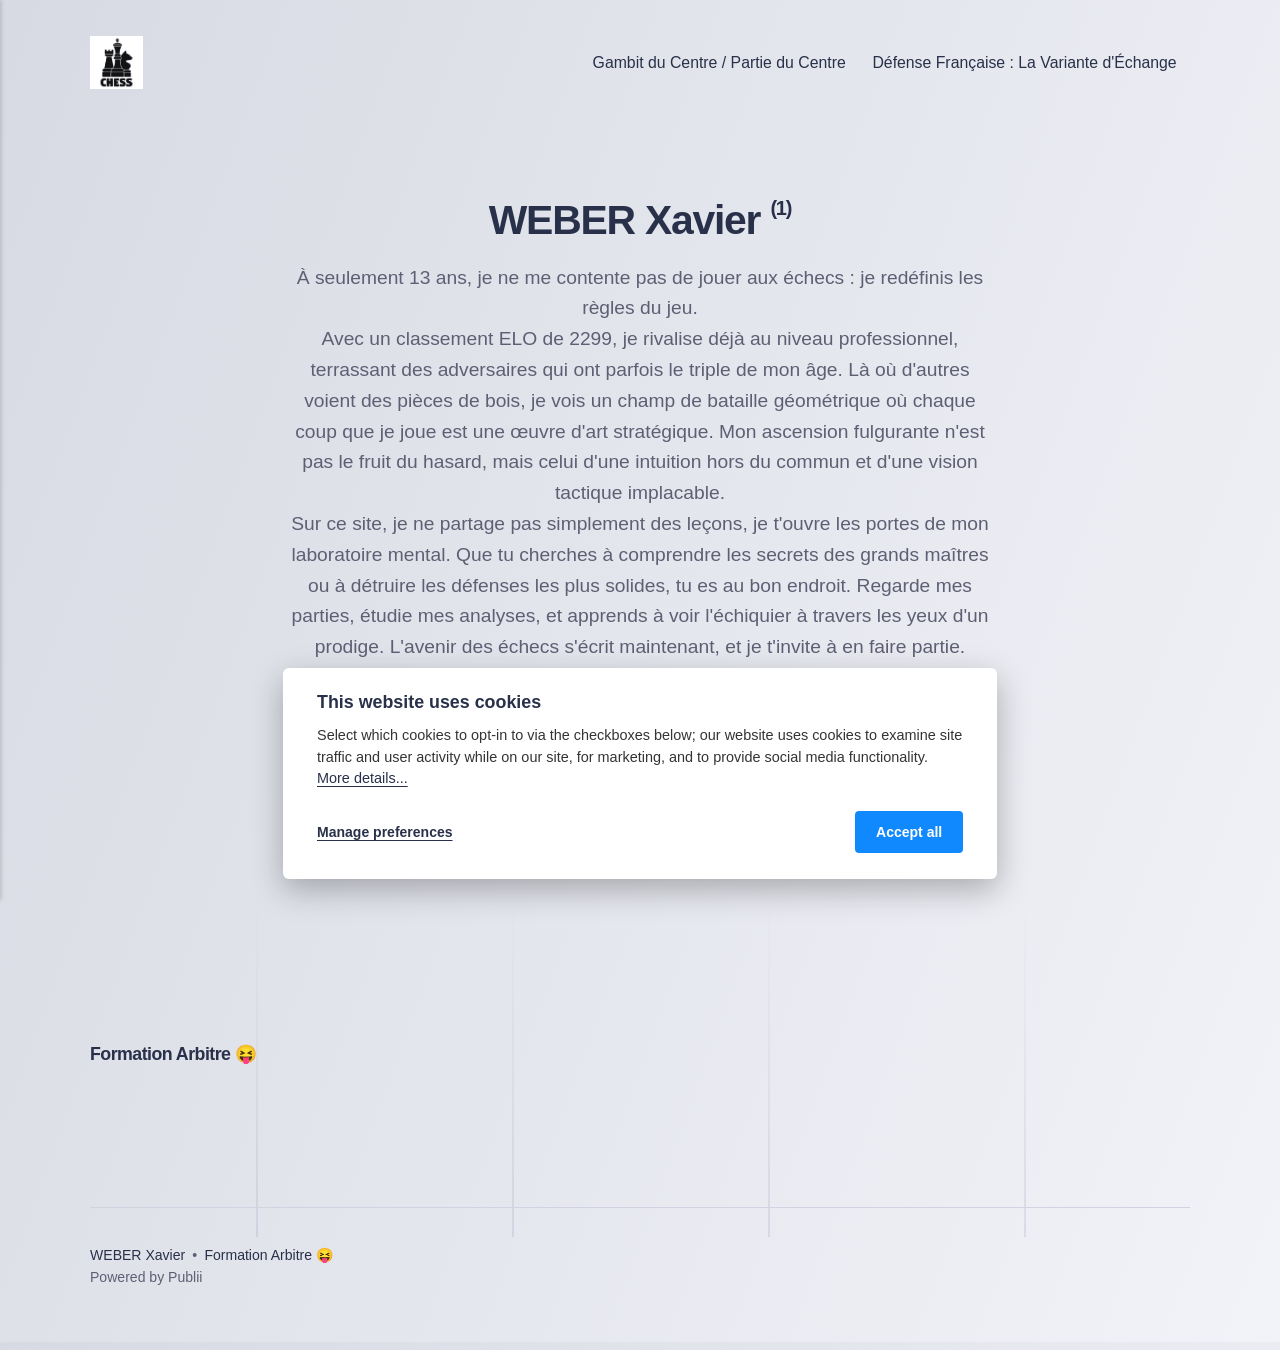
<file: authors/xaxa/index.html>
<!DOCTYPE html><html lang="fr"><head><meta charset="utf-8"><meta http-equiv="X-UA-Compatible" content="IE=edge"><meta name="viewport" content="width=device-width,initial-scale=1"><title>Author: WEBER Xavier - Apprendre les echecs x07517xxppo</title><meta name="robots" content="noindex, follow"><meta name="generator" content="Publii Open-Source CMS for Static Site"><script async type="text/javascript" src="https://www.googletagmanager.com/gtag/js?id=G-EJW098NTFP"></script><script type="text/javascript">window.dataLayer = window.dataLayer || [];
			window.gtag = window.gtag || function () { window.dataLayer.push(arguments); };
			window.gtag('set', 'developer_id.dY2FhZT', true);
			window.gtag('js', new Date());
			window.gtag('config', 'G-EJW098NTFP');</script><link rel="alternate" type="application/atom+xml" href="https://xavx07517-dev.github.io/echecs/feed.xml" title="Apprendre les echecs x07517xxppo - RSS"><link rel="alternate" type="application/json" href="https://xavx07517-dev.github.io/echecs/feed.json" title="Apprendre les echecs x07517xxppo - JSON"><meta property="og:title" content="WEBER  Xavier"><meta property="og:image" content="https://xavx07517-dev.github.io/echecs/media/website/logollll.jpg"><meta property="og:image:width" content="474"><meta property="og:image:height" content="474"><meta property="og:site_name" content="Apprendre les echecs x07517xxppo"><meta property="og:description" content=""><meta property="og:url" content="https://xavx07517-dev.github.io/echecs/authors/xaxa/"><meta property="og:type" content="website"><link rel="stylesheet" href="https://xavx07517-dev.github.io/echecs/assets/css/style.css?v&#x3D;64ae2322715cd6b7418a604734698f1d"><script type="application/ld+json">{"@context":"http://schema.org","@type":"Organization","name":"Apprendre les echecs x07517xxppo","logo":"https://xavx07517-dev.github.io/echecs/media/website/logollll.jpg","url":"https://xavx07517-dev.github.io/echecs/"}</script><noscript><style>img[loading] {
                    opacity: 1;
                }</style></noscript></head><body class="author-template lines"><div class="container lines lines--right"><header class="header"><a href="https://xavx07517-dev.github.io/echecs/" class="logo"><img src="https://xavx07517-dev.github.io/echecs/media/website/logollll.jpg" alt="Apprendre les echecs x07517xxppo" width="474" height="474"></a><nav class="navbar js-navbar"><button class="navbar__toggle js-toggle" aria-label="Menu">Menu</button><ul class="navbar__menu"><li><a href="https://xavx07517-dev.github.io/echecs/les-strategies-aux-echecs-pour-debutant-2.html" target="_self">Gambit du Centre / Partie du Centre</a></li><li><a href="https://xavx07517-dev.github.io/echecs/defense-francaise-la-variante-dechange.html" target="_self">Défense Française : La Variante d&#x27;Échange</a></li></ul></nav></header><main class="main page page--author"><div class="hero hero--centered"><h1>WEBER Xavier <sup>(1)</sup></h1><p>À seulement 13 ans, je ne me contente pas de jouer aux échecs : je redéfinis les règles du jeu.<br>Avec un classement ELO de 2299, je rivalise déjà au niveau professionnel, terrassant des adversaires qui ont parfois le triple de mon âge. Là où d'autres voient des pièces de bois, je vois un champ de bataille géométrique où chaque coup que je joue est une œuvre d'art stratégique. Mon ascension fulgurante n'est pas le fruit du hasard, mais celui d'une intuition hors du commun et d'une vision tactique implacable.<br>Sur ce site, je ne partage pas simplement des leçons, je t'ouvre les portes de mon laboratoire mental. Que tu cherches à comprendre les secrets des grands maîtres ou à détruire les défenses les plus solides, tu es au bon endroit. Regarde mes parties, étudie mes analyses, et apprends à voir l'échiquier à travers les yeux d'un prodige. L'avenir des échecs s'écrit maintenant, et je t'invite à en faire partie.<br><br> <br><br> </p><p class="page--author__details"><span>Author of 1 post</span> <svg height="18" width="18" aria-hidden="true" stroke="var(--gray-1)" stroke-width="2"><use xlink:href="https://xavx07517-dev.github.io/echecs/assets/svg/svg-map.svg#website"/></svg> <a href="https://xavx07517-dev.github.io/echecs" target="_blank">Visit website</a></p></div><div class="main__content"><div class="l-options nomobile"><div class="l-options__item switchers"><button class="switchers__item is-active"><svg width="20" height="20" fill="currentColor"><use xlink:href="https://xavx07517-dev.github.io/echecs/assets/svg/svg-map.svg#switcher-grid"/></svg></button> <button class="switchers__item"><svg width="20" height="20" fill="currentColor"><use xlink:href="https://xavx07517-dev.github.io/echecs/assets/svg/svg-map.svg#switcher-rows"/></svg></button></div></div><div class="l-grid l-grid--2"><article class="c-card"><div class="c-card__wrapper"><div class="c-card__content"><header><h2 class="c-card__title"><a href="https://xavx07517-dev.github.io/echecs/formation-arbitre.html" class="invert">Formation Arbitre 😝</a></h2></header><footer class="c-card__meta"></footer></div></div></article></div></div></main><footer class="footer"><div class="footer__left"><ul class="footer__nav"><li class="active"><a href="https://xavx07517-dev.github.io/echecs/authors/xaxa/" class="invert" target="_self">WEBER Xavier</a></li><li><a href="https://xavx07517-dev.github.io/echecs/formation-arbitre.html" class="invert" target="_self">Formation Arbitre 😝</a></li></ul><div class="footer__copy">Powered by Publii</div></div><button onclick="backToTopFunction()" id="backToTop" class="footer__bttop" aria-label="Back to top" title="Back to top"><svg><use xlink:href="https://xavx07517-dev.github.io/echecs/assets/svg/svg-map.svg#toparrow"/></svg></button></footer></div><script>window.publiiThemeMenuConfig = { mobileMenuMode: 'sidebar', animationSpeed: 300, submenuWidth: 'auto', doubleClickTime: 500, mobileMenuExpandableSubmenus: true, relatedContainerForOverlayMenuSelector: '.navbar', };</script><script defer="defer" src="https://xavx07517-dev.github.io/echecs/assets/js/scripts.min.js?v&#x3D;628f9b14187b480516b6c7f8be1e7585"></script><script>function publiiDetectLoadedImages () {
         var images = document.querySelectorAll('img[loading]:not(.is-loaded)');
         for (var i = 0; i < images.length; i++) {
            if (images[i].complete) {
               images[i].classList.add('is-loaded');
               images[i].parentNode.classList.remove('is-img-loading');
            } else {
               images[i].addEventListener('load', function () {
                  this.classList.add('is-loaded');
                  this.parentNode.classList.remove('is-img-loading');
               }, false);
            }
         }
      }
      publiiDetectLoadedImages();</script><div class="pcb" data-behaviour="badge" data-behaviour-link="#cookie-settings" data-revision="1" data-config-ttl="90" data-debug-mode="false"><div role="dialog" aria-modal="true" aria-hidden="true" aria-labelledby="pcb-title" aria-describedby="pcb-txt" class="pcb__banner"><div class="pcb__inner"><div id="pcb-title" role="heading" aria-level="2" class="pcb__title">This website uses cookies</div><div id="pcb-txt" class="pcb__txt">Select which cookies to opt-in to via the checkboxes below; our website uses cookies to examine site traffic and user activity while on our site, for marketing, and to provide social media functionality. <a href="#not-specified">More details...</a></div><div class="pcb__buttons"><button type="button" class="pcb__btn pcb__btn--link pcb__btn--configure" aria-haspopup="dialog">Manage preferences</button> <button type="button" class="pcb__btn pcb__btn--solid pcb__btn--accept">Accept all</button></div></div></div><div class="pcb__popup" role="dialog" aria-modal="true" aria-hidden="true" aria-labelledby="pcb-popup-title"><div class="pcb__popup__wrapper"><div class="pcb__inner pcb__popup__inner"><div class="pcb__popup__heading"><div id="pcb-popup-title" role="heading" aria-level="2" class="pcb__title">Cookie settings</div><button class="pcb__popup__close" aria-label="Close"></button></div><div class="pcb__popup__content"><div class="pcb__txt pcb__popup__txt">We use cookies to enhance your browsing experience, serve personalized ads or content, and analyze our traffic. By clicking "Accept All", you consent to our use of cookies. <a href="#not-specified">More details...</a></div><ul class="pcb__groups"><li class="pcb__group"><details><summary class="pcb__group__title no-desc">echecs</summary></details><div class="pcb__popup__switch"><input type="checkbox" data-group-name="-123456" id="-123456-cookies"> <label for="-123456-cookies">echecs</label></div></li></ul></div><div class="pcb__buttons pcb__popup__buttons"><button type="button" class="pcb__btn pcb__btn--solid pcb__btn--accept">Accept all</button> <button type="button" class="pcb__btn pcb__btn--reject">Reject all</button> <button type="button" class="pcb__btn pcb__btn--save">Save settings</button></div></div></div></div><div class="pcb__overlay" aria-hidden="true"></div><button class="pcb__badge" aria-label="Cookie Policy" aria-hidden="true"><svg xmlns="http://www.w3.org/2000/svg" aria-hidden="true" focusable="false" width="40" height="40" viewBox="0 0 23 23" fill="currentColor"><path d="M21.41 12.71c-.08-.01-.15 0-.22 0h-.03c-.03 0-.05 0-.08.01-.07 0-.13.01-.19.04-.52.21-1.44.19-2.02-.22-.44-.31-.65-.83-.62-1.53a.758.758 0 0 0-.27-.61.73.73 0 0 0-.65-.14c-1.98.51-3.49.23-4.26-.78-.82-1.08-.73-2.89.24-4.49.14-.23.14-.52 0-.75a.756.756 0 0 0-.67-.36c-.64.03-1.11-.1-1.31-.35-.19-.26-.13-.71-.01-1.29.04-.18.06-.38.03-.59-.05-.4-.4-.7-.81-.66C5.1 1.54 1 6.04 1 11.48 1 17.28 5.75 22 11.6 22c5.02 0 9.39-3.54 10.39-8.42.08-.4-.18-.78-.58-.87Zm-9.81 7.82c-5.03 0-9.12-4.06-9.12-9.06 0-4.34 3.05-8 7.25-8.86-.08.7.05 1.33.42 1.81.24.32.66.67 1.38.84-.76 1.86-.65 3.78.36 5.11.61.81 2.03 2 4.95 1.51.18.96.71 1.54 1.18 1.87.62.43 1.38.62 2.1.62.05 0 .09 0 .13-.01-1.23 3.64-4.7 6.18-8.64 6.18ZM13 17c0 .55-.45 1-1 1s-1-.45-1-1 .45-1 1-1 1 .45 1 1Zm5.29-12.3a.99.99 0 0 1-.29-.71c0-.55.45-.99 1-.99a1 1 0 0 1 .71.3c.19.19.29.44.29.71 0 .55-.45.99-1 .99a1 1 0 0 1-.71-.3ZM9 13.5c0 .83-.67 1.5-1.5 1.5S6 14.33 6 13.5 6.67 12 7.5 12s1.5.67 1.5 1.5Zm3.25.81a.744.744 0 0 1-.06-1.05c.28-.32.75-.34 1.05-.06.31.28.33.75.05 1.06-.15.16-.35.25-.56.25-.18 0-.36-.06-.5-.19ZM8.68 7.26c.41.37.44 1 .07 1.41-.2.22-.47.33-.75.33a.96.96 0 0 1-.67-.26c-.41-.37-.44-1-.07-1.41.37-.42 1-.45 1.41-.08Zm11.48 1.88c.18-.19.52-.19.7 0 .05.04.09.1.11.16.03.06.04.12.04.19 0 .13-.05.26-.15.35-.09.1-.22.15-.35.15s-.26-.05-.35-.15a.355.355 0 0 1-.11-.16.433.433 0 0 1-.04-.19c0-.13.05-.26.15-.35Zm-4.93-1.86a.75.75 0 1 1 1.059-1.06.75.75 0 0 1-1.059 1.06Z"/></svg></button></div><script>window.dataLayer = window.dataLayer || [];
                function gtag() { dataLayer.push(arguments); }

                window.publiiCBGCM = {
                    defaultState: {"ad_storage":true,"ad_personalization":true,"ad_user_data":true,"analytics_storage":true,"personalization_storage":true,"functionality_storage":true,"security_storage":true},
                    groups: []
                };
            
            (function(win) {
    if (!document.querySelector('.pcb')) {
        return;
    }

    var cbConfig = {
        behaviour: document.querySelector('.pcb').getAttribute('data-behaviour'),
        behaviourLink: document.querySelector('.pcb').getAttribute('data-behaviour-link'),
        revision: document.querySelector('.pcb').getAttribute('data-revision'),
        configTTL: parseInt(document.querySelector('.pcb').getAttribute('data-config-ttl'), 10),
        debugMode: document.querySelector('.pcb').getAttribute('data-debug-mode') === 'true',
        initialState: null,
        initialLsState: null,
        previouslyAccepted: []
    };

    var cbUI = {
        wrapper: document.querySelector('.pcb'),
        banner: {
            element: null,
            btnAccept: null,
            btnReject: null,
            btnConfigure: null
        },
        popup: {
            element: null,
            btnClose: null,
            btnSave: null,
            btnAccept: null,
            btnReject: null,
            checkboxes: null,
        },
        overlay: null,
        badge: null,
        blockedScripts: document.querySelectorAll('script[type^="gdpr-blocker/"]'),
        triggerLinks: cbConfig.behaviourLink ? document.querySelectorAll('a[href*="' + cbConfig.behaviourLink + '"]') : null
    };

    function initUI () {
        // setup banner elements
        cbUI.banner.element = cbUI.wrapper.querySelector('.pcb__banner');
        cbUI.banner.btnAccept = cbUI.banner.element.querySelector('.pcb__btn--accept');
        cbUI.banner.btnReject = cbUI.banner.element.querySelector('.pcb__btn--reject');
        cbUI.banner.btnConfigure = cbUI.banner.element.querySelector('.pcb__btn--configure');

        // setup popup elements
        if (cbUI.wrapper.querySelector('.pcb__popup')) {
            cbUI.popup.element = cbUI.wrapper.querySelector('.pcb__popup');
            cbUI.popup.btnClose = cbUI.wrapper.querySelector('.pcb__popup__close');
            cbUI.popup.btnSave = cbUI.popup.element.querySelector('.pcb__btn--save');
            cbUI.popup.btnAccept = cbUI.popup.element.querySelector('.pcb__btn--accept');
            cbUI.popup.btnReject = cbUI.popup.element.querySelector('.pcb__btn--reject');
            cbUI.popup.checkboxes = cbUI.popup.element.querySelector('input[type="checkbox"]');
            // setup overlay
            cbUI.overlay = cbUI.wrapper.querySelector('.pcb__overlay');
        }

        cbUI.badge = cbUI.wrapper.querySelector('.pcb__badge');

        if (cbConfig.behaviour.indexOf('link') > -1) {
            for (var i = 0; i < cbUI.triggerLinks.length; i++) {
                cbUI.triggerLinks[i].addEventListener('click', function(e) {
                    e.preventDefault();
                    showBannerOrPopup();
                });
            }
        }
    }

    function initState () {
        var lsKeyName = getConfigName();
        var currentConfig = localStorage.getItem(lsKeyName);
        var configIsFresh = checkIfConfigIsFresh();

        if (!configIsFresh || currentConfig === null) {
            if (cbConfig.debugMode) {
                console.log('🍪 Config not found, or configuration expired');
            }

            if (window.publiiCBGCM) {
                gtag('consent', 'default', {
                    'ad_storage': window.publiiCBGCM.defaultState.ad_storage ? 'granted' : 'denied',
                    'ad_personalization': window.publiiCBGCM.defaultState.ad_personalization ? 'granted' : 'denied',
                    'ad_user_data': window.publiiCBGCM.defaultState.ad_user_data ? 'granted' : 'denied',
                    'analytics_storage': window.publiiCBGCM.defaultState.analytics_storage ? 'granted' : 'denied',
                    'personalization_storage': window.publiiCBGCM.defaultState.personalization_storage ? 'granted' : 'denied',
                    'functionality_storage': window.publiiCBGCM.defaultState.functionality_storage ? 'granted' : 'denied',
                    'security_storage': window.publiiCBGCM.defaultState.security_storage ? 'granted' : 'denied'
                });  
                
                if (cbConfig.debugMode) {
                    console.log('🍪 GCMv2 DEFAULT STATE: ' + JSON.stringify({
                        'ad_storage': window.publiiCBGCM.defaultState.ad_storage ? 'granted' : 'denied',
                        'ad_personalization': window.publiiCBGCM.defaultState.ad_personalization ? 'granted' : 'denied',
                        'ad_user_data': window.publiiCBGCM.defaultState.ad_user_data ? 'granted' : 'denied',
                        'analytics_storage': window.publiiCBGCM.defaultState.analytics_storage ? 'granted' : 'denied',
                        'personalization_storage': window.publiiCBGCM.defaultState.personalization_storage ? 'granted' : 'denied',
                        'functionality_storage': window.publiiCBGCM.defaultState.functionality_storage ? 'granted' : 'denied',
                        'security_storage': window.publiiCBGCM.defaultState.security_storage ? 'granted' : 'denied'
                    }));
                }
            }

            showBanner();
        } else if (typeof currentConfig === 'string') {
            if (cbConfig.debugMode) {
                console.log('🍪 Config founded');
            }

            cbConfig.initialLsState = currentConfig.split(',');

            if (window.publiiCBGCM) {
                gtag('consent', 'default', {
                    'ad_storage': getDefaultConsentState(currentConfig, 'ad_storage'),
                    'ad_personalization': getDefaultConsentState(currentConfig, 'ad_personalization'),
                    'ad_user_data': getDefaultConsentState(currentConfig, 'ad_user_data'),
                    'analytics_storage': getDefaultConsentState(currentConfig, 'analytics_storage'),
                    'personalization_storage': getDefaultConsentState(currentConfig, 'personalization_storage'),
                    'functionality_storage': getDefaultConsentState(currentConfig, 'functionality_storage'),
                    'security_storage': getDefaultConsentState(currentConfig, 'security_storage')
                });
                
                if (cbConfig.debugMode) {
                    console.log('🍪 GCMv2 DEFAULT STATE: ' + JSON.stringify({
                        'ad_storage': getDefaultConsentState(currentConfig, 'ad_storage'),
                        'ad_personalization': getDefaultConsentState(currentConfig, 'ad_personalization'),
                        'ad_user_data': getDefaultConsentState(currentConfig, 'ad_user_data'),
                        'analytics_storage': getDefaultConsentState(currentConfig, 'analytics_storage'),
                        'personalization_storage': getDefaultConsentState(currentConfig, 'personalization_storage'),
                        'functionality_storage': getDefaultConsentState(currentConfig, 'functionality_storage'),
                        'security_storage': getDefaultConsentState(currentConfig, 'security_storage')
                    }));
                }
            }

            showBadge();

            if (cbUI.popup.element) {
                var allowedGroups = currentConfig.split(',');
                var checkedCheckboxes = cbUI.popup.element.querySelectorAll('input[type="checkbox"]:checked');

                for (var j = 0; j < checkedCheckboxes.length; j++) {
                    var name = checkedCheckboxes[j].getAttribute('data-group-name');

                    if (name && name !== '-' && allowedGroups.indexOf(name) === -1) {
                        checkedCheckboxes[j].checked = false;
                    }
                }

                for (var i = 0; i < allowedGroups.length; i++) {
                    var checkbox = cbUI.popup.element.querySelector('input[type="checkbox"][data-group-name="' + allowedGroups[i] + '"]');

                    if (checkbox) {
                        checkbox.checked = true;
                    }

                    allowCookieGroup(allowedGroups[i]);
                }
            }
        }

        setTimeout(function () {
            cbConfig.initialState = getInitialStateOfConsents();
        }, 0);
    }

    function checkIfConfigIsFresh () {
        var lastConfigSave = localStorage.getItem('publii-gdpr-cookies-config-save-date');

        if (lastConfigSave === null) {
            return false;
        }

        lastConfigSave = parseInt(lastConfigSave, 10);

        if (lastConfigSave === 0) {
            return true;
        }

        if (+new Date() - lastConfigSave < cbConfig.configTTL * 24 * 60 * 60 * 1000) {
            return true;
        }

        return false;
    }

    function getDefaultConsentState (currentConfig, consentGroup) {
        let configGroups = currentConfig.split(',');

        for (let i = 0; i < configGroups.length; i++) {
            let groupName = configGroups[i];
            let group = window.publiiCBGCM.groups.find(group => group.cookieGroup === groupName);

            if (group && group[consentGroup]) {
                return 'granted';
            }
        }  
        
        if (window.publiiCBGCM.defaultState[consentGroup]) {
            return 'granted'; 
        }
        
        return 'denied';
    }

    function initBannerEvents () {
        cbUI.banner.btnAccept.addEventListener('click', function (e) {
            e.preventDefault();
            acceptAllCookies('banner');
            showBadge();
        }, false);

        if (cbUI.banner.btnReject) {
            cbUI.banner.btnReject.addEventListener('click', function (e) {
                e.preventDefault();
                rejectAllCookies();
                showBadge();
            }, false);
        }

        if (cbUI.banner.btnConfigure) {
            cbUI.banner.btnConfigure.addEventListener('click', function (e) {
                e.preventDefault();
                hideBanner();
                showAdvancedPopup();
                showBadge();
            }, false);
        }
    }

    function initPopupEvents () {
        if (!cbUI.popup.element) {
            return;
        }

        cbUI.overlay.addEventListener('click', function (e) {
            hideAdvancedPopup();
        }, false);

        cbUI.popup.element.addEventListener('click', function (e) {
            e.stopPropagation();
        }, false);

        cbUI.popup.btnAccept.addEventListener('click', function (e) {
            e.preventDefault();
            acceptAllCookies('popup');
        }, false);

        cbUI.popup.btnReject.addEventListener('click', function (e) {
            e.preventDefault();
            rejectAllCookies();
        }, false);

        cbUI.popup.btnSave.addEventListener('click', function (e) {
            e.preventDefault();
            saveConfiguration();
        }, false);

        cbUI.popup.btnClose.addEventListener('click', function (e) {
            e.preventDefault();
            hideAdvancedPopup();
        }, false);
    }

    function initBadgeEvents () {
        if (!cbUI.badge) {
            return;
        }

        cbUI.badge.addEventListener('click', function (e) {
            showBannerOrPopup();
        }, false);
    }

    initUI();
    initState();
    initBannerEvents();
    initPopupEvents();
    initBadgeEvents();

    /**
     * API
     */
    function addScript (src, inline) {
        var newScript = document.createElement('script');

        if (src) {
            newScript.setAttribute('src', src);
        }

        if (inline) {
            newScript.text = inline;
        }

        document.body.appendChild(newScript);
    }

    function allowCookieGroup (allowedGroup) {
        var scripts = document.querySelectorAll('script[type="gdpr-blocker/' + allowedGroup + '"]');
        cbConfig.previouslyAccepted.push(allowedGroup);
    
        for (var j = 0; j < scripts.length; j++) {
            addScript(scripts[j].src, scripts[j].text);
        }

        var groupEvent = new Event('publii-cookie-banner-unblock-' + allowedGroup);
        document.body.dispatchEvent(groupEvent);
        unlockEmbeds(allowedGroup);

        if (cbConfig.debugMode) {
            console.log('🍪 Allowed group: ' + allowedGroup);
        }

        if (window.publiiCBGCM && (!cbConfig.initialLsState || cbConfig.initialLsState.indexOf(allowedGroup) === -1)) {
            let consentResult = {};
            let group = window.publiiCBGCM.groups.find(group => group.cookieGroup === allowedGroup);

            if (group) {
                let foundSomeConsents = false;

                Object.keys(group).forEach(key => {
                    if (key !== 'cookieGroup' && group[key] === true) {
                        consentResult[key] = 'granted';
                        foundSomeConsents = true;
                    }
                });

                if (foundSomeConsents) {
                    gtag('consent', 'update', consentResult);   

                    if (cbConfig.debugMode) {
                        console.log('🍪 GCMv2 UPDATE: ' + JSON.stringify(consentResult));
                    }
                }
            }
        }
    }

    function showBannerOrPopup () {
        if (cbUI.popup.element) {
            showAdvancedPopup();
        } else {
            showBanner();
        }
    }

    function showAdvancedPopup () {
        cbUI.popup.element.classList.add('is-visible');
        cbUI.overlay.classList.add('is-visible');
        cbUI.popup.element.setAttribute('aria-hidden', 'false');
        cbUI.overlay.setAttribute('aria-hidden', 'false');
    }

    function hideAdvancedPopup () {
        cbUI.popup.element.classList.remove('is-visible');
        cbUI.overlay.classList.remove('is-visible');
        cbUI.popup.element.setAttribute('aria-hidden', 'true');
        cbUI.overlay.setAttribute('aria-hidden', 'true');
    }

    function showBanner () {
        cbUI.banner.element.classList.add('is-visible');
        cbUI.banner.element.setAttribute('aria-hidden', 'false');
    }

    function hideBanner () {
        cbUI.banner.element.classList.remove('is-visible');
        cbUI.banner.element.setAttribute('aria-hidden', 'true');
    }

    function showBadge () {
        if (!cbUI.badge) {
            return;
        }

        cbUI.badge.classList.add('is-visible');
        cbUI.badge.setAttribute('aria-hidden', 'false');
    }

    function getConfigName () {
        var lsKeyName = 'publii-gdpr-allowed-cookies';

        if (cbConfig.revision) {
            lsKeyName = lsKeyName + '-v' + parseInt(cbConfig.revision, 10);
        }

        return lsKeyName;
    }

    function storeConfiguration (allowedGroups) {
        var lsKeyName = getConfigName();
        var dataToStore = allowedGroups.join(',');
        localStorage.setItem(lsKeyName, dataToStore);

        if (cbConfig.configTTL === 0) {
            localStorage.setItem('publii-gdpr-cookies-config-save-date', 0);

            if (cbConfig.debugMode) {
                console.log('🍪 Store never expiring configuration');
            }
        } else {
            localStorage.setItem('publii-gdpr-cookies-config-save-date', +new Date());
        }
    }

    function getInitialStateOfConsents () {
        if (!cbUI.popup.element) {
            return [];
        }

        var checkedGroups = cbUI.popup.element.querySelectorAll('input[type="checkbox"]:checked');
        var groups = [];

        for (var i = 0; i < checkedGroups.length; i++) {
            var allowedGroup = checkedGroups[i].getAttribute('data-group-name');

            if (allowedGroup !== '') {
                groups.push(allowedGroup);
            }
        }

        if (cbConfig.debugMode) {
            console.log('🍪 Initial state: ' + groups.join(', '));
        }

        return groups;
    }

    function getCurrentStateOfConsents () {
        if (!cbUI.popup.element) {
            return [];
        }

        var checkedGroups = cbUI.popup.element.querySelectorAll('input[type="checkbox"]:checked');
        var groups = [];

        for (var i = 0; i < checkedGroups.length; i++) {
            var allowedGroup = checkedGroups[i].getAttribute('data-group-name');

            if (allowedGroup !== '') {
                groups.push(allowedGroup);
            }
        }

        if (cbConfig.debugMode) {
            console.log('🍪 State to save: ' + groups.join(', '));
        }

        return groups;
    }

    function getAllGroups () {
        if (!cbUI.popup.element) {
            return [];
        }

        var checkedGroups = cbUI.popup.element.querySelectorAll('input[type="checkbox"]');
        var groups = [];

        for (var i = 0; i < checkedGroups.length; i++) {
            var allowedGroup = checkedGroups[i].getAttribute('data-group-name');

            if (allowedGroup !== '') {
                groups.push(allowedGroup);
            }
        }

        return groups;
    }

    function acceptAllCookies (source) {
        var groupsToAccept = getAllGroups();
        storeConfiguration(groupsToAccept);

        for (var i = 0; i < groupsToAccept.length; i++) {
            var group = groupsToAccept[i];

            if (cbConfig.initialState.indexOf(group) > -1 || cbConfig.previouslyAccepted.indexOf(group) > -1) {
                if (cbConfig.debugMode) {
                    console.log('🍪 Skip previously activated group: ' + group);
                }

                continue;
            }

            allowCookieGroup(group);
        }

        if (cbUI.popup.element) {
            var checkboxesToCheck = cbUI.popup.element.querySelectorAll('input[type="checkbox"]');

            for (var j = 0; j < checkboxesToCheck.length; j++) {
                checkboxesToCheck[j].checked = true;
            }
        }

        if (cbConfig.debugMode) {
            console.log('🍪 Accept all cookies: ', groupsToAccept.join(', '));
        }

        if (source === 'popup') {
            hideAdvancedPopup();
        } else if (source === 'banner') {
            hideBanner();
        }
    }

    function rejectAllCookies () {
        if (cbConfig.debugMode) {
            console.log('🍪 Reject all cookies');
        }

        storeConfiguration([]);
        setTimeout(function () {
            window.location.reload();
        }, 100);
    }

    function saveConfiguration () {
        var groupsToAccept = getCurrentStateOfConsents();
        storeConfiguration(groupsToAccept);

        if (cbConfig.debugMode) {
            console.log('🍪 Save new config: ', groupsToAccept.join(', '));
        }

        if (reloadIsNeeded(groupsToAccept)) {
            setTimeout(function () {
                window.location.reload();
            }, 100);
            return;
        }

        for (var i = 0; i < groupsToAccept.length; i++) {
            var group = groupsToAccept[i];

            if (cbConfig.initialState.indexOf(group) > -1 || cbConfig.previouslyAccepted.indexOf(group) > -1) {
                if (cbConfig.debugMode) {
                    console.log('🍪 Skip previously activated group: ' + group);
                }

                continue;
            }

            allowCookieGroup(group);
        }

        hideAdvancedPopup();
    }

    function reloadIsNeeded (groupsToAccept) {
        // check if user rejected consent for initial groups
        var initialGroups = cbConfig.initialState;
        var previouslyAcceptedGroups = cbConfig.previouslyAccepted;
        var groupsToCheck = initialGroups.concat(previouslyAcceptedGroups);

        for (var i = 0; i < groupsToCheck.length; i++) {
            var groupToCheck = groupsToCheck[i];

            if (groupToCheck !== '' && groupsToAccept.indexOf(groupToCheck) === -1) {
                if (cbConfig.debugMode) {
                    console.log('🍪 Reload is needed due lack of: ', groupToCheck);
                }

                return true;
            }
        }

        return false;
    }

    function unlockEmbeds (cookieGroup) {
        var iframesToUnlock = document.querySelectorAll('.pec-wrapper[data-consent-group-id="' + cookieGroup + '"]');

        for (var i = 0; i < iframesToUnlock.length; i++) {
            var iframeWrapper = iframesToUnlock[i];
            iframeWrapper.querySelector('.pec-overlay').classList.remove('is-active');
            iframeWrapper.querySelector('.pec-overlay').setAttribute('aria-hidden', 'true');
            var iframe = iframeWrapper.querySelector('iframe');
            iframe.setAttribute('src', iframe.getAttribute('data-consent-src'));
        }
    }

    win.publiiEmbedConsentGiven = function (cookieGroup) {
        // it will unlock embeds
        allowCookieGroup(cookieGroup);

        var checkbox = cbUI.popup.element.querySelector('input[type="checkbox"][data-group-name="' + cookieGroup + '"]');

        if (checkbox) {
            checkbox.checked = true;
        }

        var groupsToAccept = getCurrentStateOfConsents();
        storeConfiguration(groupsToAccept);

        if (cbConfig.debugMode) {
            console.log('🍪 Save new config: ', groupsToAccept.join(', '));
        }
    }
})(window);</script></body></html>
</file>
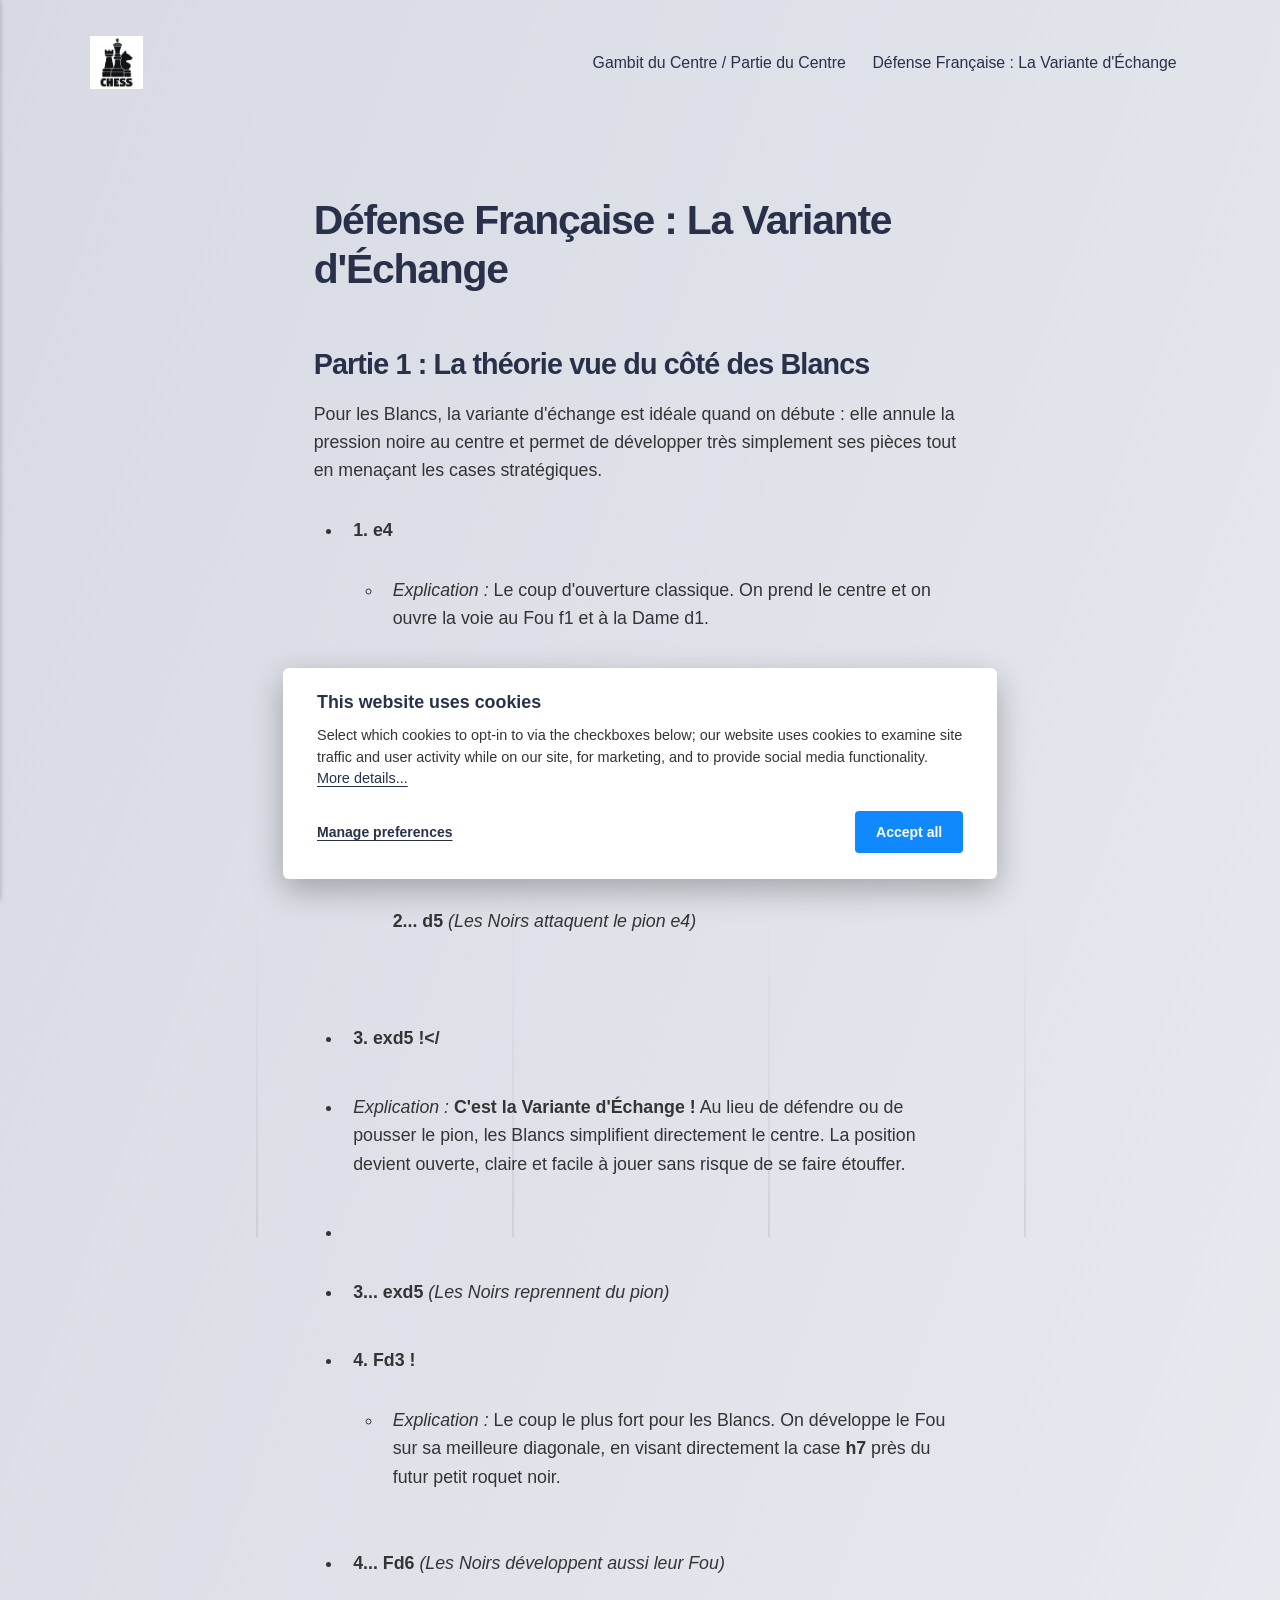
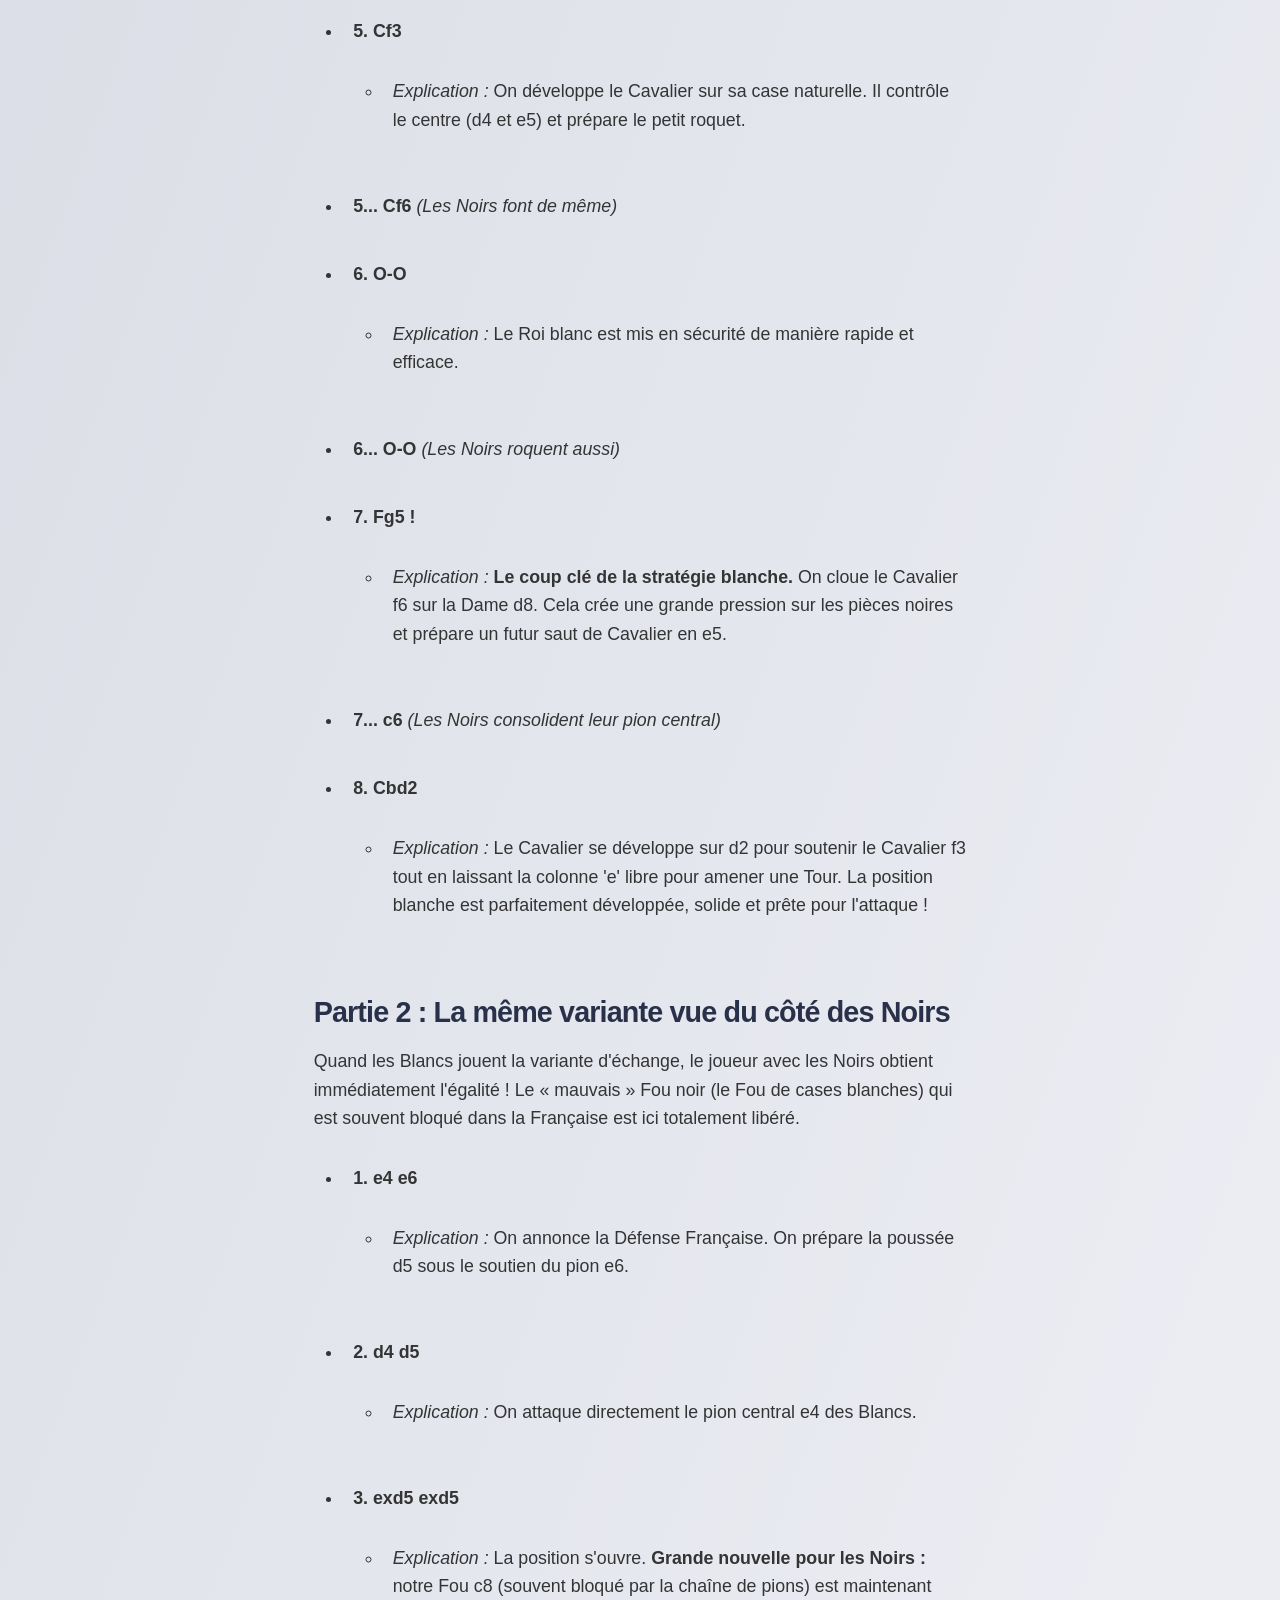
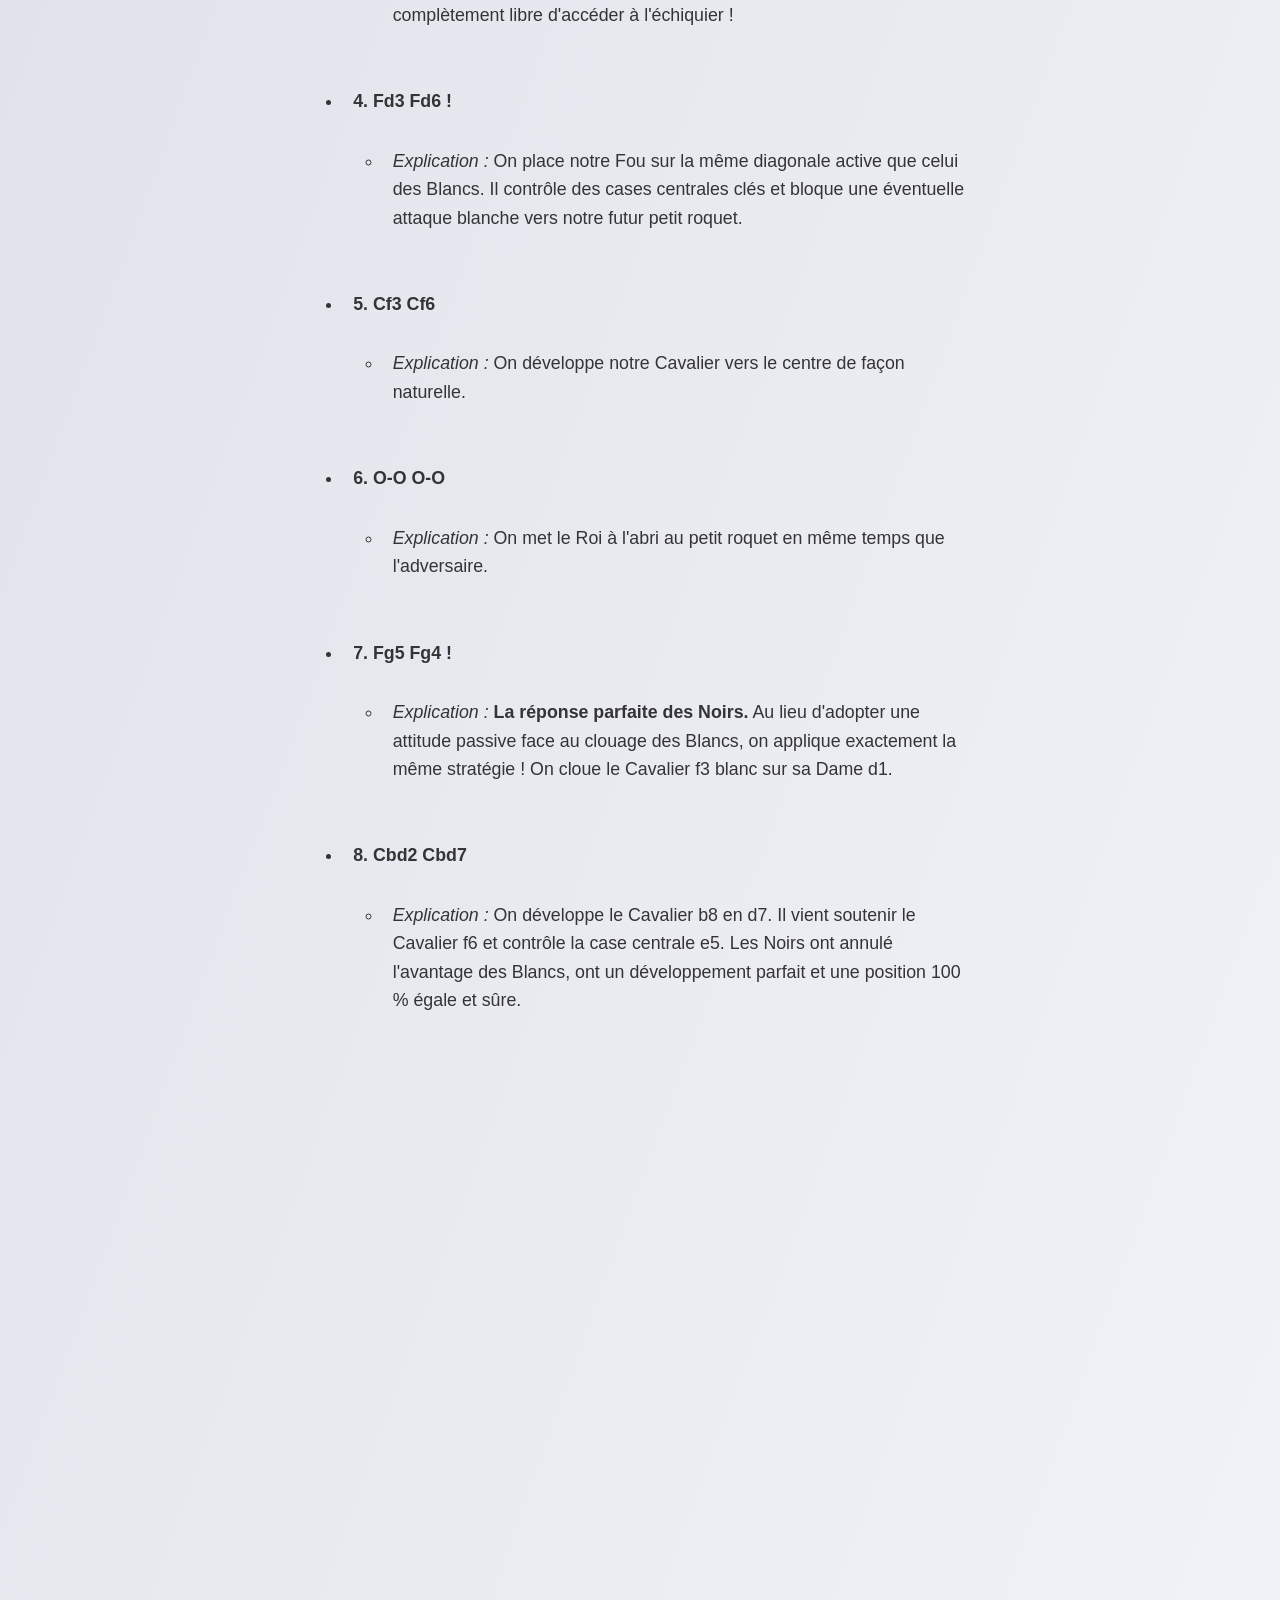
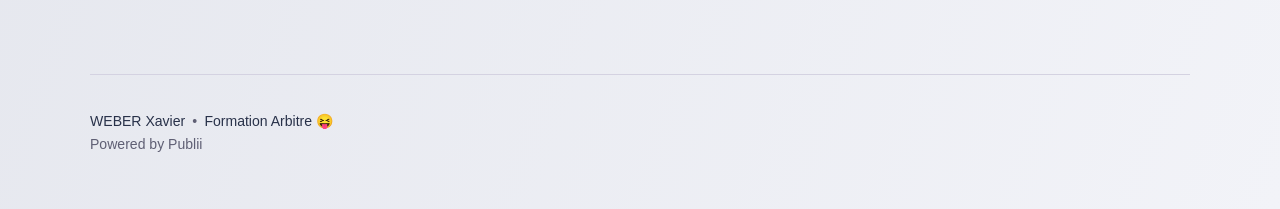
<file: defense-francaise-la-variante-dechange.html>
<!DOCTYPE html><html lang="fr"><head><meta charset="utf-8"><meta http-equiv="X-UA-Compatible" content="IE=edge"><meta name="viewport" content="width=device-width,initial-scale=1"><title>Défense Française : La Variante d&#x27;Échange - Apprendre les echecs x07517xxppo</title><meta name="description" content="Partie 1 : La théorie vue du côté des Blancs Pour les Blancs, la variante d&#x27;échange est idéale quand on&amp;hellip;"><meta name="generator" content="Publii Open-Source CMS for Static Site"><script async type="text/javascript" src="https://www.googletagmanager.com/gtag/js?id=G-EJW098NTFP"></script><script type="text/javascript">window.dataLayer = window.dataLayer || [];
			window.gtag = window.gtag || function () { window.dataLayer.push(arguments); };
			window.gtag('set', 'developer_id.dY2FhZT', true);
			window.gtag('js', new Date());
			window.gtag('config', 'G-EJW098NTFP');</script><link rel="canonical" href="https://xavx07517-dev.github.io/echecs/defense-francaise-la-variante-dechange.html"><link rel="alternate" type="application/atom+xml" href="https://xavx07517-dev.github.io/echecs/feed.xml" title="Apprendre les echecs x07517xxppo - RSS"><link rel="alternate" type="application/json" href="https://xavx07517-dev.github.io/echecs/feed.json" title="Apprendre les echecs x07517xxppo - JSON"><meta property="og:title" content="Défense Française : La Variante d&#x27;Échange"><meta property="og:image" content="https://xavx07517-dev.github.io/echecs/media/website/logollll.jpg"><meta property="og:image:width" content="474"><meta property="og:image:height" content="474"><meta property="og:site_name" content="Apprendre les echecs x07517xxppo"><meta property="og:description" content="Partie 1 : La théorie vue du côté des Blancs Pour les Blancs, la variante d&#x27;échange est idéale quand on&amp;hellip;"><meta property="og:url" content="https://xavx07517-dev.github.io/echecs/defense-francaise-la-variante-dechange.html"><meta property="og:type" content="article"><link rel="stylesheet" href="https://xavx07517-dev.github.io/echecs/assets/css/style.css?v&#x3D;64ae2322715cd6b7418a604734698f1d"><script type="application/ld+json">{"@context":"http://schema.org","@type":"Article","mainEntityOfPage":{"@type":"WebPage","@id":"https://xavx07517-dev.github.io/echecs/defense-francaise-la-variante-dechange.html"},"headline":"Défense Française : La Variante d'Échange","datePublished":"2026-09-05T16:44+02:00","dateModified":"2026-09-12T16:47+02:00","image":{"@type":"ImageObject","url":"https://xavx07517-dev.github.io/echecs/media/website/logollll.jpg","height":474,"width":474},"description":"Partie 1 : La théorie vue du côté des Blancs Pour les Blancs, la variante d'échange est idéale quand on&hellip;","author":{"@type":"Person","name":"WEBER  Xavier","url":"https://xavx07517-dev.github.io/echecs/authors/xaxa/"},"publisher":{"@type":"Organization","name":"WEBER  Xavier","logo":{"@type":"ImageObject","url":"https://xavx07517-dev.github.io/echecs/media/website/logollll.jpg","height":474,"width":474}}}</script><noscript><style>img[loading] {
                    opacity: 1;
                }</style></noscript></head><body class="page-template lines"><div class="container lines lines--right"><header class="header"><a href="https://xavx07517-dev.github.io/echecs/" class="logo"><img src="https://xavx07517-dev.github.io/echecs/media/website/logollll.jpg" alt="Apprendre les echecs x07517xxppo" width="474" height="474"></a><nav class="navbar js-navbar"><button class="navbar__toggle js-toggle" aria-label="Menu">Menu</button><ul class="navbar__menu"><li><a href="https://xavx07517-dev.github.io/echecs/les-strategies-aux-echecs-pour-debutant-2.html" target="_self">Gambit du Centre / Partie du Centre</a></li><li class="active"><a href="https://xavx07517-dev.github.io/echecs/defense-francaise-la-variante-dechange.html" target="_self">Défense Française : La Variante d&#x27;Échange</a></li></ul></nav></header><main class="main page"><article class="content"><header class="content__inner content__header"><h1 class="content__title">Défense Française : La Variante d&#x27;Échange</h1></header><div class="content__inner"><div class="content__entry"><h3 data-path-to-node="2">Partie 1 : La théorie vue du côté des Blancs</h3><p id="p-rc_311da43a5f281584-98" data-path-to-node="3"><span class="citation-314 citation-end-314">Pour les Blancs, la variante d'échange est idéale quand on débute : elle annule la pression noire au centre et permet de développer très simplement ses pièces tout en menaçant les cases stratégiques.</span></p><ul data-path-to-node="4"><li><p id="p-rc_311da43a5f281584-99" data-path-to-node="4,0,0"><strong data-path-to-node="4,0,0" data-index-in-node="0"><span class="citation-313 citation-end-313">1. e4</span></strong></p><ul data-path-to-node="4,0,1"><li><p id="p-rc_311da43a5f281584-100" data-path-to-node="4,0,1,0,0"><i data-path-to-node="4,0,1,0,0" data-index-in-node="0"><span class="citation-312">Explication :</span></i><span class="citation-312 citation-end-312"> Le coup d'ouverture classique.</span> On prend le centre et on ouvre la voie au Fou f1 et à la Dame d1.</p></li></ul></li><li><p id="p-rc_311da43a5f281584-101" data-path-to-node="4,1,0"><strong data-path-to-node="4,1,0" data-index-in-node="0"><span class="citation-311 citation-end-311">1... e6</span></strong> <i data-path-to-node="4,1,0" data-index-in-node="8"><span class="citation-310">(Les Noirs préparent la Défense Française)</span></i></p></li><li><p id="p-rc_311da43a5f281584-102" data-path-to-node="4,2,0"><strong data-path-to-node="4,2,0" data-index-in-node="0"><span class="citation-309 citation-end-309">2. d4</span></strong></p><ul data-path-to-node="4,2,1"><li><p data-path-to-node="4,2,1,0,0"><i data-path-to-node="4,2,1,0,0" data-index-in-node="0"><span class="citation-308">Explication :</span></i><span class="citation-308 citation-end-308"> Les Blancs profitent du coup passif des Noirs pour occuper pleinement le centre avec un deuxième pion.</span></p><p id="p-rc_311da43a5f281584-104" data-path-to-node="4,3,0"><strong data-path-to-node="4,3,0" data-index-in-node="0"><span class="citation-307 citation-end-307">2... d5</span></strong> <i data-path-to-node="4,3,0" data-index-in-node="8"><span class="citation-306">(Les Noirs attaquent le pion e4)</span></i></p><p id="p-rc_311da43a5f281584-103" data-path-to-node="4,2,1,0,0"></p></li></ul></li><li><p data-path-to-node="4,4,0"><strong data-path-to-node="4,4,0" data-index-in-node="0"><span class="citation-305 citation-end-305">3. exd5 !</span>&lt;/</strong></p></li><li><p id="p-rc_311da43a5f281584-106" data-path-to-node="4,4,1,0,0"><i data-path-to-node="4,4,1,0,0" data-index-in-node="0"><span class="citation-304">Explication :</span></i> <strong data-path-to-node="4,4,1,0,0" data-index-in-node="14"><span class="citation-304 citation-end-304">C'est la Variante d'Échange !</span></strong> <span class="citation-303 citation-end-303">Au lieu de défendre ou de pousser le pion, les Blancs simplifient directement le centre.</span> <span class="citation-302 citation-end-302">La position devient ouverte, claire et facile à jouer sans risque de se faire étouffer.</span></p></li><li><p id="p-rc_311da43a5f281584-105" data-path-to-node="4,4,0"></p></li><li><p id="p-rc_311da43a5f281584-107" data-path-to-node="4,5,0"><strong data-path-to-node="4,5,0" data-index-in-node="0"><span class="citation-301 citation-end-301">3... exd5</span></strong> <i data-path-to-node="4,5,0" data-index-in-node="10"><span class="citation-300">(Les Noirs reprennent du pion)</span></i></p></li><li><p id="p-rc_311da43a5f281584-108" data-path-to-node="4,6,0"><strong data-path-to-node="4,6,0" data-index-in-node="0"><span class="citation-299 citation-end-299">4. Fd3 !</span></strong></p><ul data-path-to-node="4,6,1"><li><p id="p-rc_311da43a5f281584-109" data-path-to-node="4,6,1,0,0"><i data-path-to-node="4,6,1,0,0" data-index-in-node="0"><span class="citation-298">Explication :</span></i><span class="citation-298 citation-end-298"> Le coup le plus fort pour les Blancs.</span> <span class="citation-297">On développe le Fou sur sa meilleure diagonale, en visant directement la case </span><strong data-path-to-node="4,6,1,0,0" data-index-in-node="130"><span class="citation-297">h7</span></strong><span class="citation-297 citation-end-297"> près du futur petit roquet noir.</span></p></li></ul></li><li><p id="p-rc_311da43a5f281584-110" data-path-to-node="4,7,0"><strong data-path-to-node="4,7,0" data-index-in-node="0"><span class="citation-296 citation-end-296">4... Fd6</span></strong> <i data-path-to-node="4,7,0" data-index-in-node="9">(Les Noirs développent aussi leur Fou)</i></p></li><li><p id="p-rc_311da43a5f281584-111" data-path-to-node="4,8,0"><strong data-path-to-node="4,8,0" data-index-in-node="0"><span class="citation-295 citation-end-295">5. Cf3</span></strong></p><ul data-path-to-node="4,8,1"><li><p id="p-rc_311da43a5f281584-112" data-path-to-node="4,8,1,0,0"><i data-path-to-node="4,8,1,0,0" data-index-in-node="0">Explication :</i> On développe le Cavalier sur sa case naturelle. <span class="citation-294 citation-end-294">Il contrôle le centre (d4 et e5) et prépare le petit roquet.</span></p></li></ul></li><li><p id="p-rc_311da43a5f281584-113" data-path-to-node="4,9,0"><strong data-path-to-node="4,9,0" data-index-in-node="0"><span class="citation-293 citation-end-293">5... Cf6</span></strong> <i data-path-to-node="4,9,0" data-index-in-node="9">(Les Noirs font de même)</i></p></li><li><p id="p-rc_311da43a5f281584-114" data-path-to-node="4,10,0"><strong data-path-to-node="4,10,0" data-index-in-node="0"><span class="citation-292 citation-end-292">6. O-O</span></strong></p><ul data-path-to-node="4,10,1"><li><p id="p-rc_311da43a5f281584-115" data-path-to-node="4,10,1,0,0"><i data-path-to-node="4,10,1,0,0" data-index-in-node="0"><span class="citation-291">Explication :</span></i><span class="citation-291 citation-end-291"> Le Roi blanc est mis en sécurité de manière rapide et efficace.</span></p></li></ul></li><li><p id="p-rc_311da43a5f281584-116" data-path-to-node="4,11,0"><strong data-path-to-node="4,11,0" data-index-in-node="0"><span class="citation-290 citation-end-290">6... O-O</span></strong> <i data-path-to-node="4,11,0" data-index-in-node="9">(Les Noirs roquent aussi)</i></p></li><li><p id="p-rc_311da43a5f281584-117" data-path-to-node="4,12,0"><strong data-path-to-node="4,12,0" data-index-in-node="0"><span class="citation-289 citation-end-289">7. Fg5 !</span></strong></p><ul data-path-to-node="4,12,1"><li><p data-path-to-node="4,12,1,0,0"><i data-path-to-node="4,12,1,0,0" data-index-in-node="0">Explication :</i> <strong data-path-to-node="4,12,1,0,0" data-index-in-node="14">Le coup clé de la stratégie blanche.</strong> On cloue le Cavalier f6 sur la Dame d8. Cela crée une grande pression sur les pièces noires et prépare un futur saut de Cavalier en e5.</p></li></ul></li><li><p id="p-rc_311da43a5f281584-118" data-path-to-node="4,13,0"><strong data-path-to-node="4,13,0" data-index-in-node="0"><span class="citation-288 citation-end-288">7... c6</span></strong> <i data-path-to-node="4,13,0" data-index-in-node="8">(Les Noirs consolident leur pion central)</i></p></li><li><p id="p-rc_311da43a5f281584-119" data-path-to-node="4,14,0"><strong data-path-to-node="4,14,0" data-index-in-node="0"><span class="citation-287 citation-end-287">8. Cbd2</span></strong></p><ul data-path-to-node="4,14,1"><li><p id="p-rc_311da43a5f281584-120" data-path-to-node="4,14,1,0,0"><i data-path-to-node="4,14,1,0,0" data-index-in-node="0">Explication :</i> Le Cavalier se développe sur d2 pour soutenir le Cavalier f3 tout en laissant la colonne 'e' libre pour amener une Tour. <span class="citation-286 citation-end-286">La position blanche est parfaitement développée, solide et prête pour l'attaque !</span></p></li></ul></li></ul><h3 data-path-to-node="6">Partie 2 : La même variante vue du côté des Noirs</h3><p data-path-to-node="7">Quand les Blancs jouent la variante d'échange, le joueur avec les Noirs obtient immédiatement l'égalité ! Le « mauvais » Fou noir (le Fou de cases blanches) qui est souvent bloqué dans la Française est ici totalement libéré.</p><ul data-path-to-node="8"><li><p id="p-rc_311da43a5f281584-121" data-path-to-node="8,0,0"><strong data-path-to-node="8,0,0" data-index-in-node="0"><span class="citation-285 citation-end-285">1. e4 e6</span></strong></p><ul data-path-to-node="8,0,1"><li><p id="p-rc_311da43a5f281584-122" data-path-to-node="8,0,1,0,0"><i data-path-to-node="8,0,1,0,0" data-index-in-node="0"><span class="citation-284">Explication :</span></i><span class="citation-284 citation-end-284"> On annonce la Défense Française.</span> <span class="citation-283 citation-end-283">On prépare la poussée d5 sous le soutien du pion e6.</span></p></li></ul></li><li><p id="p-rc_311da43a5f281584-123" data-path-to-node="8,1,0"><strong data-path-to-node="8,1,0" data-index-in-node="0"><span class="citation-282 citation-end-282">2. d4 d5</span></strong></p><ul data-path-to-node="8,1,1"><li><p id="p-rc_311da43a5f281584-124" data-path-to-node="8,1,1,0,0"><i data-path-to-node="8,1,1,0,0" data-index-in-node="0"><span class="citation-281">Explication :</span></i><span class="citation-281 citation-end-281"> On attaque directement le pion central e4 des Blancs.</span></p></li></ul></li><li><p id="p-rc_311da43a5f281584-125" data-path-to-node="8,2,0"><strong data-path-to-node="8,2,0" data-index-in-node="0"><span class="citation-280 citation-end-280">3. exd5 exd5</span></strong></p><ul data-path-to-node="8,2,1"><li><p data-path-to-node="8,2,1,0,0"><i data-path-to-node="8,2,1,0,0" data-index-in-node="0">Explication :</i> La position s'ouvre. <strong data-path-to-node="8,2,1,0,0" data-index-in-node="35">Grande nouvelle pour les Noirs :</strong> notre Fou c8 (souvent bloqué par la chaîne de pions) est maintenant complètement libre d'accéder à l'échiquier !</p></li></ul></li><li><p id="p-rc_311da43a5f281584-126" data-path-to-node="8,3,0"><strong data-path-to-node="8,3,0" data-index-in-node="0"><span class="citation-279 citation-end-279">4. Fd3 Fd6 !</span></strong></p><ul data-path-to-node="8,3,1"><li><p id="p-rc_311da43a5f281584-127" data-path-to-node="8,3,1,0,0"><i data-path-to-node="8,3,1,0,0" data-index-in-node="0"><span class="citation-278">Explication :</span></i><span class="citation-278 citation-end-278"> On place notre Fou sur la même diagonale active que celui des Blancs.</span> Il contrôle des cases centrales clés et bloque une éventuelle attaque blanche vers notre futur petit roquet.</p></li></ul></li><li><p id="p-rc_311da43a5f281584-128" data-path-to-node="8,4,0"><strong data-path-to-node="8,4,0" data-index-in-node="0"><span class="citation-277 citation-end-277">5. Cf3 Cf6</span></strong></p><ul data-path-to-node="8,4,1"><li><p data-path-to-node="8,4,1,0,0"><i data-path-to-node="8,4,1,0,0" data-index-in-node="0">Explication :</i> On développe notre Cavalier vers le centre de façon naturelle.</p></li></ul></li><li><p id="p-rc_311da43a5f281584-129" data-path-to-node="8,5,0"><strong data-path-to-node="8,5,0" data-index-in-node="0"><span class="citation-276 citation-end-276">6. O-O O-O</span></strong></p><ul data-path-to-node="8,5,1"><li><p data-path-to-node="8,5,1,0,0"><i data-path-to-node="8,5,1,0,0" data-index-in-node="0">Explication :</i> On met le Roi à l'abri au petit roquet en même temps que l'adversaire.</p></li></ul></li><li><p id="p-rc_311da43a5f281584-130" data-path-to-node="8,6,0"><strong data-path-to-node="8,6,0" data-index-in-node="0"><span class="citation-275 citation-end-275">7. Fg5 Fg4 !</span></strong></p><ul data-path-to-node="8,6,1"><li><p data-path-to-node="8,6,1,0,0"><i data-path-to-node="8,6,1,0,0" data-index-in-node="0">Explication :</i> <strong data-path-to-node="8,6,1,0,0" data-index-in-node="14">La réponse parfaite des Noirs.</strong> Au lieu d'adopter une attitude passive face au clouage des Blancs, on applique exactement la même stratégie ! On cloue le Cavalier f3 blanc sur sa Dame d1.</p></li></ul></li><li><p id="p-rc_311da43a5f281584-131" data-path-to-node="8,7,0"><strong data-path-to-node="8,7,0" data-index-in-node="0"><span class="citation-274 citation-end-274">8. Cbd2 Cbd7</span></strong></p><ul data-path-to-node="8,7,1"><li><p id="p-rc_311da43a5f281584-132" data-path-to-node="8,7,1,0,0"><i data-path-to-node="8,7,1,0,0" data-index-in-node="0">Explication :</i> On développe le Cavalier b8 en d7. <span class="citation-273 citation-end-273">Il vient soutenir le Cavalier f6 et contrôle la case centrale e5.</span> <span class="citation-272 citation-end-272">Les Noirs ont annulé l'avantage des Blancs, ont un développement parfait et une position 100 % égale et sûre.</span></p></li></ul></li></ul><p> </p><p> </p><figure class="post__video"><iframe loading="lazy" width="729" height="409" style="width: 729px; height: 409px;" src="https://www.youtube.com/embed/Z3JNU3pc_I0?si=V8DwLIoAaJc8Sfb0" allowfullscreen="allowfullscreen" data-mce-fragment="1"></iframe></figure></div></div></article></main><footer class="footer"><div class="footer__left"><ul class="footer__nav"><li><a href="https://xavx07517-dev.github.io/echecs/authors/xaxa/" class="invert" target="_self">WEBER Xavier</a></li><li><a href="https://xavx07517-dev.github.io/echecs/formation-arbitre.html" class="invert" target="_self">Formation Arbitre 😝</a></li></ul><div class="footer__copy">Powered by Publii</div></div><button onclick="backToTopFunction()" id="backToTop" class="footer__bttop" aria-label="Back to top" title="Back to top"><svg><use xlink:href="https://xavx07517-dev.github.io/echecs/assets/svg/svg-map.svg#toparrow"/></svg></button></footer></div><script>window.publiiThemeMenuConfig = { mobileMenuMode: 'sidebar', animationSpeed: 300, submenuWidth: 'auto', doubleClickTime: 500, mobileMenuExpandableSubmenus: true, relatedContainerForOverlayMenuSelector: '.navbar', };</script><script defer="defer" src="https://xavx07517-dev.github.io/echecs/assets/js/scripts.min.js?v&#x3D;628f9b14187b480516b6c7f8be1e7585"></script><script>function publiiDetectLoadedImages () {
         var images = document.querySelectorAll('img[loading]:not(.is-loaded)');
         for (var i = 0; i < images.length; i++) {
            if (images[i].complete) {
               images[i].classList.add('is-loaded');
               images[i].parentNode.classList.remove('is-img-loading');
            } else {
               images[i].addEventListener('load', function () {
                  this.classList.add('is-loaded');
                  this.parentNode.classList.remove('is-img-loading');
               }, false);
            }
         }
      }
      publiiDetectLoadedImages();</script><div class="pcb" data-behaviour="badge" data-behaviour-link="#cookie-settings" data-revision="1" data-config-ttl="90" data-debug-mode="false"><div role="dialog" aria-modal="true" aria-hidden="true" aria-labelledby="pcb-title" aria-describedby="pcb-txt" class="pcb__banner"><div class="pcb__inner"><div id="pcb-title" role="heading" aria-level="2" class="pcb__title">This website uses cookies</div><div id="pcb-txt" class="pcb__txt">Select which cookies to opt-in to via the checkboxes below; our website uses cookies to examine site traffic and user activity while on our site, for marketing, and to provide social media functionality. <a href="#not-specified">More details...</a></div><div class="pcb__buttons"><button type="button" class="pcb__btn pcb__btn--link pcb__btn--configure" aria-haspopup="dialog">Manage preferences</button> <button type="button" class="pcb__btn pcb__btn--solid pcb__btn--accept">Accept all</button></div></div></div><div class="pcb__popup" role="dialog" aria-modal="true" aria-hidden="true" aria-labelledby="pcb-popup-title"><div class="pcb__popup__wrapper"><div class="pcb__inner pcb__popup__inner"><div class="pcb__popup__heading"><div id="pcb-popup-title" role="heading" aria-level="2" class="pcb__title">Cookie settings</div><button class="pcb__popup__close" aria-label="Close"></button></div><div class="pcb__popup__content"><div class="pcb__txt pcb__popup__txt">We use cookies to enhance your browsing experience, serve personalized ads or content, and analyze our traffic. By clicking "Accept All", you consent to our use of cookies. <a href="#not-specified">More details...</a></div><ul class="pcb__groups"><li class="pcb__group"><details><summary class="pcb__group__title no-desc">echecs</summary></details><div class="pcb__popup__switch"><input type="checkbox" data-group-name="-123456" id="-123456-cookies"> <label for="-123456-cookies">echecs</label></div></li></ul></div><div class="pcb__buttons pcb__popup__buttons"><button type="button" class="pcb__btn pcb__btn--solid pcb__btn--accept">Accept all</button> <button type="button" class="pcb__btn pcb__btn--reject">Reject all</button> <button type="button" class="pcb__btn pcb__btn--save">Save settings</button></div></div></div></div><div class="pcb__overlay" aria-hidden="true"></div><button class="pcb__badge" aria-label="Cookie Policy" aria-hidden="true"><svg xmlns="http://www.w3.org/2000/svg" aria-hidden="true" focusable="false" width="40" height="40" viewBox="0 0 23 23" fill="currentColor"><path d="M21.41 12.71c-.08-.01-.15 0-.22 0h-.03c-.03 0-.05 0-.08.01-.07 0-.13.01-.19.04-.52.21-1.44.19-2.02-.22-.44-.31-.65-.83-.62-1.53a.758.758 0 0 0-.27-.61.73.73 0 0 0-.65-.14c-1.98.51-3.49.23-4.26-.78-.82-1.08-.73-2.89.24-4.49.14-.23.14-.52 0-.75a.756.756 0 0 0-.67-.36c-.64.03-1.11-.1-1.31-.35-.19-.26-.13-.71-.01-1.29.04-.18.06-.38.03-.59-.05-.4-.4-.7-.81-.66C5.1 1.54 1 6.04 1 11.48 1 17.28 5.75 22 11.6 22c5.02 0 9.39-3.54 10.39-8.42.08-.4-.18-.78-.58-.87Zm-9.81 7.82c-5.03 0-9.12-4.06-9.12-9.06 0-4.34 3.05-8 7.25-8.86-.08.7.05 1.33.42 1.81.24.32.66.67 1.38.84-.76 1.86-.65 3.78.36 5.11.61.81 2.03 2 4.95 1.51.18.96.71 1.54 1.18 1.87.62.43 1.38.62 2.1.62.05 0 .09 0 .13-.01-1.23 3.64-4.7 6.18-8.64 6.18ZM13 17c0 .55-.45 1-1 1s-1-.45-1-1 .45-1 1-1 1 .45 1 1Zm5.29-12.3a.99.99 0 0 1-.29-.71c0-.55.45-.99 1-.99a1 1 0 0 1 .71.3c.19.19.29.44.29.71 0 .55-.45.99-1 .99a1 1 0 0 1-.71-.3ZM9 13.5c0 .83-.67 1.5-1.5 1.5S6 14.33 6 13.5 6.67 12 7.5 12s1.5.67 1.5 1.5Zm3.25.81a.744.744 0 0 1-.06-1.05c.28-.32.75-.34 1.05-.06.31.28.33.75.05 1.06-.15.16-.35.25-.56.25-.18 0-.36-.06-.5-.19ZM8.68 7.26c.41.37.44 1 .07 1.41-.2.22-.47.33-.75.33a.96.96 0 0 1-.67-.26c-.41-.37-.44-1-.07-1.41.37-.42 1-.45 1.41-.08Zm11.48 1.88c.18-.19.52-.19.7 0 .05.04.09.1.11.16.03.06.04.12.04.19 0 .13-.05.26-.15.35-.09.1-.22.15-.35.15s-.26-.05-.35-.15a.355.355 0 0 1-.11-.16.433.433 0 0 1-.04-.19c0-.13.05-.26.15-.35Zm-4.93-1.86a.75.75 0 1 1 1.059-1.06.75.75 0 0 1-1.059 1.06Z"/></svg></button></div><script>window.dataLayer = window.dataLayer || [];
                function gtag() { dataLayer.push(arguments); }

                window.publiiCBGCM = {
                    defaultState: {"ad_storage":true,"ad_personalization":true,"ad_user_data":true,"analytics_storage":true,"personalization_storage":true,"functionality_storage":true,"security_storage":true},
                    groups: []
                };
            
            (function(win) {
    if (!document.querySelector('.pcb')) {
        return;
    }

    var cbConfig = {
        behaviour: document.querySelector('.pcb').getAttribute('data-behaviour'),
        behaviourLink: document.querySelector('.pcb').getAttribute('data-behaviour-link'),
        revision: document.querySelector('.pcb').getAttribute('data-revision'),
        configTTL: parseInt(document.querySelector('.pcb').getAttribute('data-config-ttl'), 10),
        debugMode: document.querySelector('.pcb').getAttribute('data-debug-mode') === 'true',
        initialState: null,
        initialLsState: null,
        previouslyAccepted: []
    };

    var cbUI = {
        wrapper: document.querySelector('.pcb'),
        banner: {
            element: null,
            btnAccept: null,
            btnReject: null,
            btnConfigure: null
        },
        popup: {
            element: null,
            btnClose: null,
            btnSave: null,
            btnAccept: null,
            btnReject: null,
            checkboxes: null,
        },
        overlay: null,
        badge: null,
        blockedScripts: document.querySelectorAll('script[type^="gdpr-blocker/"]'),
        triggerLinks: cbConfig.behaviourLink ? document.querySelectorAll('a[href*="' + cbConfig.behaviourLink + '"]') : null
    };

    function initUI () {
        // setup banner elements
        cbUI.banner.element = cbUI.wrapper.querySelector('.pcb__banner');
        cbUI.banner.btnAccept = cbUI.banner.element.querySelector('.pcb__btn--accept');
        cbUI.banner.btnReject = cbUI.banner.element.querySelector('.pcb__btn--reject');
        cbUI.banner.btnConfigure = cbUI.banner.element.querySelector('.pcb__btn--configure');

        // setup popup elements
        if (cbUI.wrapper.querySelector('.pcb__popup')) {
            cbUI.popup.element = cbUI.wrapper.querySelector('.pcb__popup');
            cbUI.popup.btnClose = cbUI.wrapper.querySelector('.pcb__popup__close');
            cbUI.popup.btnSave = cbUI.popup.element.querySelector('.pcb__btn--save');
            cbUI.popup.btnAccept = cbUI.popup.element.querySelector('.pcb__btn--accept');
            cbUI.popup.btnReject = cbUI.popup.element.querySelector('.pcb__btn--reject');
            cbUI.popup.checkboxes = cbUI.popup.element.querySelector('input[type="checkbox"]');
            // setup overlay
            cbUI.overlay = cbUI.wrapper.querySelector('.pcb__overlay');
        }

        cbUI.badge = cbUI.wrapper.querySelector('.pcb__badge');

        if (cbConfig.behaviour.indexOf('link') > -1) {
            for (var i = 0; i < cbUI.triggerLinks.length; i++) {
                cbUI.triggerLinks[i].addEventListener('click', function(e) {
                    e.preventDefault();
                    showBannerOrPopup();
                });
            }
        }
    }

    function initState () {
        var lsKeyName = getConfigName();
        var currentConfig = localStorage.getItem(lsKeyName);
        var configIsFresh = checkIfConfigIsFresh();

        if (!configIsFresh || currentConfig === null) {
            if (cbConfig.debugMode) {
                console.log('🍪 Config not found, or configuration expired');
            }

            if (window.publiiCBGCM) {
                gtag('consent', 'default', {
                    'ad_storage': window.publiiCBGCM.defaultState.ad_storage ? 'granted' : 'denied',
                    'ad_personalization': window.publiiCBGCM.defaultState.ad_personalization ? 'granted' : 'denied',
                    'ad_user_data': window.publiiCBGCM.defaultState.ad_user_data ? 'granted' : 'denied',
                    'analytics_storage': window.publiiCBGCM.defaultState.analytics_storage ? 'granted' : 'denied',
                    'personalization_storage': window.publiiCBGCM.defaultState.personalization_storage ? 'granted' : 'denied',
                    'functionality_storage': window.publiiCBGCM.defaultState.functionality_storage ? 'granted' : 'denied',
                    'security_storage': window.publiiCBGCM.defaultState.security_storage ? 'granted' : 'denied'
                });  
                
                if (cbConfig.debugMode) {
                    console.log('🍪 GCMv2 DEFAULT STATE: ' + JSON.stringify({
                        'ad_storage': window.publiiCBGCM.defaultState.ad_storage ? 'granted' : 'denied',
                        'ad_personalization': window.publiiCBGCM.defaultState.ad_personalization ? 'granted' : 'denied',
                        'ad_user_data': window.publiiCBGCM.defaultState.ad_user_data ? 'granted' : 'denied',
                        'analytics_storage': window.publiiCBGCM.defaultState.analytics_storage ? 'granted' : 'denied',
                        'personalization_storage': window.publiiCBGCM.defaultState.personalization_storage ? 'granted' : 'denied',
                        'functionality_storage': window.publiiCBGCM.defaultState.functionality_storage ? 'granted' : 'denied',
                        'security_storage': window.publiiCBGCM.defaultState.security_storage ? 'granted' : 'denied'
                    }));
                }
            }

            showBanner();
        } else if (typeof currentConfig === 'string') {
            if (cbConfig.debugMode) {
                console.log('🍪 Config founded');
            }

            cbConfig.initialLsState = currentConfig.split(',');

            if (window.publiiCBGCM) {
                gtag('consent', 'default', {
                    'ad_storage': getDefaultConsentState(currentConfig, 'ad_storage'),
                    'ad_personalization': getDefaultConsentState(currentConfig, 'ad_personalization'),
                    'ad_user_data': getDefaultConsentState(currentConfig, 'ad_user_data'),
                    'analytics_storage': getDefaultConsentState(currentConfig, 'analytics_storage'),
                    'personalization_storage': getDefaultConsentState(currentConfig, 'personalization_storage'),
                    'functionality_storage': getDefaultConsentState(currentConfig, 'functionality_storage'),
                    'security_storage': getDefaultConsentState(currentConfig, 'security_storage')
                });
                
                if (cbConfig.debugMode) {
                    console.log('🍪 GCMv2 DEFAULT STATE: ' + JSON.stringify({
                        'ad_storage': getDefaultConsentState(currentConfig, 'ad_storage'),
                        'ad_personalization': getDefaultConsentState(currentConfig, 'ad_personalization'),
                        'ad_user_data': getDefaultConsentState(currentConfig, 'ad_user_data'),
                        'analytics_storage': getDefaultConsentState(currentConfig, 'analytics_storage'),
                        'personalization_storage': getDefaultConsentState(currentConfig, 'personalization_storage'),
                        'functionality_storage': getDefaultConsentState(currentConfig, 'functionality_storage'),
                        'security_storage': getDefaultConsentState(currentConfig, 'security_storage')
                    }));
                }
            }

            showBadge();

            if (cbUI.popup.element) {
                var allowedGroups = currentConfig.split(',');
                var checkedCheckboxes = cbUI.popup.element.querySelectorAll('input[type="checkbox"]:checked');

                for (var j = 0; j < checkedCheckboxes.length; j++) {
                    var name = checkedCheckboxes[j].getAttribute('data-group-name');

                    if (name && name !== '-' && allowedGroups.indexOf(name) === -1) {
                        checkedCheckboxes[j].checked = false;
                    }
                }

                for (var i = 0; i < allowedGroups.length; i++) {
                    var checkbox = cbUI.popup.element.querySelector('input[type="checkbox"][data-group-name="' + allowedGroups[i] + '"]');

                    if (checkbox) {
                        checkbox.checked = true;
                    }

                    allowCookieGroup(allowedGroups[i]);
                }
            }
        }

        setTimeout(function () {
            cbConfig.initialState = getInitialStateOfConsents();
        }, 0);
    }

    function checkIfConfigIsFresh () {
        var lastConfigSave = localStorage.getItem('publii-gdpr-cookies-config-save-date');

        if (lastConfigSave === null) {
            return false;
        }

        lastConfigSave = parseInt(lastConfigSave, 10);

        if (lastConfigSave === 0) {
            return true;
        }

        if (+new Date() - lastConfigSave < cbConfig.configTTL * 24 * 60 * 60 * 1000) {
            return true;
        }

        return false;
    }

    function getDefaultConsentState (currentConfig, consentGroup) {
        let configGroups = currentConfig.split(',');

        for (let i = 0; i < configGroups.length; i++) {
            let groupName = configGroups[i];
            let group = window.publiiCBGCM.groups.find(group => group.cookieGroup === groupName);

            if (group && group[consentGroup]) {
                return 'granted';
            }
        }  
        
        if (window.publiiCBGCM.defaultState[consentGroup]) {
            return 'granted'; 
        }
        
        return 'denied';
    }

    function initBannerEvents () {
        cbUI.banner.btnAccept.addEventListener('click', function (e) {
            e.preventDefault();
            acceptAllCookies('banner');
            showBadge();
        }, false);

        if (cbUI.banner.btnReject) {
            cbUI.banner.btnReject.addEventListener('click', function (e) {
                e.preventDefault();
                rejectAllCookies();
                showBadge();
            }, false);
        }

        if (cbUI.banner.btnConfigure) {
            cbUI.banner.btnConfigure.addEventListener('click', function (e) {
                e.preventDefault();
                hideBanner();
                showAdvancedPopup();
                showBadge();
            }, false);
        }
    }

    function initPopupEvents () {
        if (!cbUI.popup.element) {
            return;
        }

        cbUI.overlay.addEventListener('click', function (e) {
            hideAdvancedPopup();
        }, false);

        cbUI.popup.element.addEventListener('click', function (e) {
            e.stopPropagation();
        }, false);

        cbUI.popup.btnAccept.addEventListener('click', function (e) {
            e.preventDefault();
            acceptAllCookies('popup');
        }, false);

        cbUI.popup.btnReject.addEventListener('click', function (e) {
            e.preventDefault();
            rejectAllCookies();
        }, false);

        cbUI.popup.btnSave.addEventListener('click', function (e) {
            e.preventDefault();
            saveConfiguration();
        }, false);

        cbUI.popup.btnClose.addEventListener('click', function (e) {
            e.preventDefault();
            hideAdvancedPopup();
        }, false);
    }

    function initBadgeEvents () {
        if (!cbUI.badge) {
            return;
        }

        cbUI.badge.addEventListener('click', function (e) {
            showBannerOrPopup();
        }, false);
    }

    initUI();
    initState();
    initBannerEvents();
    initPopupEvents();
    initBadgeEvents();

    /**
     * API
     */
    function addScript (src, inline) {
        var newScript = document.createElement('script');

        if (src) {
            newScript.setAttribute('src', src);
        }

        if (inline) {
            newScript.text = inline;
        }

        document.body.appendChild(newScript);
    }

    function allowCookieGroup (allowedGroup) {
        var scripts = document.querySelectorAll('script[type="gdpr-blocker/' + allowedGroup + '"]');
        cbConfig.previouslyAccepted.push(allowedGroup);
    
        for (var j = 0; j < scripts.length; j++) {
            addScript(scripts[j].src, scripts[j].text);
        }

        var groupEvent = new Event('publii-cookie-banner-unblock-' + allowedGroup);
        document.body.dispatchEvent(groupEvent);
        unlockEmbeds(allowedGroup);

        if (cbConfig.debugMode) {
            console.log('🍪 Allowed group: ' + allowedGroup);
        }

        if (window.publiiCBGCM && (!cbConfig.initialLsState || cbConfig.initialLsState.indexOf(allowedGroup) === -1)) {
            let consentResult = {};
            let group = window.publiiCBGCM.groups.find(group => group.cookieGroup === allowedGroup);

            if (group) {
                let foundSomeConsents = false;

                Object.keys(group).forEach(key => {
                    if (key !== 'cookieGroup' && group[key] === true) {
                        consentResult[key] = 'granted';
                        foundSomeConsents = true;
                    }
                });

                if (foundSomeConsents) {
                    gtag('consent', 'update', consentResult);   

                    if (cbConfig.debugMode) {
                        console.log('🍪 GCMv2 UPDATE: ' + JSON.stringify(consentResult));
                    }
                }
            }
        }
    }

    function showBannerOrPopup () {
        if (cbUI.popup.element) {
            showAdvancedPopup();
        } else {
            showBanner();
        }
    }

    function showAdvancedPopup () {
        cbUI.popup.element.classList.add('is-visible');
        cbUI.overlay.classList.add('is-visible');
        cbUI.popup.element.setAttribute('aria-hidden', 'false');
        cbUI.overlay.setAttribute('aria-hidden', 'false');
    }

    function hideAdvancedPopup () {
        cbUI.popup.element.classList.remove('is-visible');
        cbUI.overlay.classList.remove('is-visible');
        cbUI.popup.element.setAttribute('aria-hidden', 'true');
        cbUI.overlay.setAttribute('aria-hidden', 'true');
    }

    function showBanner () {
        cbUI.banner.element.classList.add('is-visible');
        cbUI.banner.element.setAttribute('aria-hidden', 'false');
    }

    function hideBanner () {
        cbUI.banner.element.classList.remove('is-visible');
        cbUI.banner.element.setAttribute('aria-hidden', 'true');
    }

    function showBadge () {
        if (!cbUI.badge) {
            return;
        }

        cbUI.badge.classList.add('is-visible');
        cbUI.badge.setAttribute('aria-hidden', 'false');
    }

    function getConfigName () {
        var lsKeyName = 'publii-gdpr-allowed-cookies';

        if (cbConfig.revision) {
            lsKeyName = lsKeyName + '-v' + parseInt(cbConfig.revision, 10);
        }

        return lsKeyName;
    }

    function storeConfiguration (allowedGroups) {
        var lsKeyName = getConfigName();
        var dataToStore = allowedGroups.join(',');
        localStorage.setItem(lsKeyName, dataToStore);

        if (cbConfig.configTTL === 0) {
            localStorage.setItem('publii-gdpr-cookies-config-save-date', 0);

            if (cbConfig.debugMode) {
                console.log('🍪 Store never expiring configuration');
            }
        } else {
            localStorage.setItem('publii-gdpr-cookies-config-save-date', +new Date());
        }
    }

    function getInitialStateOfConsents () {
        if (!cbUI.popup.element) {
            return [];
        }

        var checkedGroups = cbUI.popup.element.querySelectorAll('input[type="checkbox"]:checked');
        var groups = [];

        for (var i = 0; i < checkedGroups.length; i++) {
            var allowedGroup = checkedGroups[i].getAttribute('data-group-name');

            if (allowedGroup !== '') {
                groups.push(allowedGroup);
            }
        }

        if (cbConfig.debugMode) {
            console.log('🍪 Initial state: ' + groups.join(', '));
        }

        return groups;
    }

    function getCurrentStateOfConsents () {
        if (!cbUI.popup.element) {
            return [];
        }

        var checkedGroups = cbUI.popup.element.querySelectorAll('input[type="checkbox"]:checked');
        var groups = [];

        for (var i = 0; i < checkedGroups.length; i++) {
            var allowedGroup = checkedGroups[i].getAttribute('data-group-name');

            if (allowedGroup !== '') {
                groups.push(allowedGroup);
            }
        }

        if (cbConfig.debugMode) {
            console.log('🍪 State to save: ' + groups.join(', '));
        }

        return groups;
    }

    function getAllGroups () {
        if (!cbUI.popup.element) {
            return [];
        }

        var checkedGroups = cbUI.popup.element.querySelectorAll('input[type="checkbox"]');
        var groups = [];

        for (var i = 0; i < checkedGroups.length; i++) {
            var allowedGroup = checkedGroups[i].getAttribute('data-group-name');

            if (allowedGroup !== '') {
                groups.push(allowedGroup);
            }
        }

        return groups;
    }

    function acceptAllCookies (source) {
        var groupsToAccept = getAllGroups();
        storeConfiguration(groupsToAccept);

        for (var i = 0; i < groupsToAccept.length; i++) {
            var group = groupsToAccept[i];

            if (cbConfig.initialState.indexOf(group) > -1 || cbConfig.previouslyAccepted.indexOf(group) > -1) {
                if (cbConfig.debugMode) {
                    console.log('🍪 Skip previously activated group: ' + group);
                }

                continue;
            }

            allowCookieGroup(group);
        }

        if (cbUI.popup.element) {
            var checkboxesToCheck = cbUI.popup.element.querySelectorAll('input[type="checkbox"]');

            for (var j = 0; j < checkboxesToCheck.length; j++) {
                checkboxesToCheck[j].checked = true;
            }
        }

        if (cbConfig.debugMode) {
            console.log('🍪 Accept all cookies: ', groupsToAccept.join(', '));
        }

        if (source === 'popup') {
            hideAdvancedPopup();
        } else if (source === 'banner') {
            hideBanner();
        }
    }

    function rejectAllCookies () {
        if (cbConfig.debugMode) {
            console.log('🍪 Reject all cookies');
        }

        storeConfiguration([]);
        setTimeout(function () {
            window.location.reload();
        }, 100);
    }

    function saveConfiguration () {
        var groupsToAccept = getCurrentStateOfConsents();
        storeConfiguration(groupsToAccept);

        if (cbConfig.debugMode) {
            console.log('🍪 Save new config: ', groupsToAccept.join(', '));
        }

        if (reloadIsNeeded(groupsToAccept)) {
            setTimeout(function () {
                window.location.reload();
            }, 100);
            return;
        }

        for (var i = 0; i < groupsToAccept.length; i++) {
            var group = groupsToAccept[i];

            if (cbConfig.initialState.indexOf(group) > -1 || cbConfig.previouslyAccepted.indexOf(group) > -1) {
                if (cbConfig.debugMode) {
                    console.log('🍪 Skip previously activated group: ' + group);
                }

                continue;
            }

            allowCookieGroup(group);
        }

        hideAdvancedPopup();
    }

    function reloadIsNeeded (groupsToAccept) {
        // check if user rejected consent for initial groups
        var initialGroups = cbConfig.initialState;
        var previouslyAcceptedGroups = cbConfig.previouslyAccepted;
        var groupsToCheck = initialGroups.concat(previouslyAcceptedGroups);

        for (var i = 0; i < groupsToCheck.length; i++) {
            var groupToCheck = groupsToCheck[i];

            if (groupToCheck !== '' && groupsToAccept.indexOf(groupToCheck) === -1) {
                if (cbConfig.debugMode) {
                    console.log('🍪 Reload is needed due lack of: ', groupToCheck);
                }

                return true;
            }
        }

        return false;
    }

    function unlockEmbeds (cookieGroup) {
        var iframesToUnlock = document.querySelectorAll('.pec-wrapper[data-consent-group-id="' + cookieGroup + '"]');

        for (var i = 0; i < iframesToUnlock.length; i++) {
            var iframeWrapper = iframesToUnlock[i];
            iframeWrapper.querySelector('.pec-overlay').classList.remove('is-active');
            iframeWrapper.querySelector('.pec-overlay').setAttribute('aria-hidden', 'true');
            var iframe = iframeWrapper.querySelector('iframe');
            iframe.setAttribute('src', iframe.getAttribute('data-consent-src'));
        }
    }

    win.publiiEmbedConsentGiven = function (cookieGroup) {
        // it will unlock embeds
        allowCookieGroup(cookieGroup);

        var checkbox = cbUI.popup.element.querySelector('input[type="checkbox"][data-group-name="' + cookieGroup + '"]');

        if (checkbox) {
            checkbox.checked = true;
        }

        var groupsToAccept = getCurrentStateOfConsents();
        storeConfiguration(groupsToAccept);

        if (cbConfig.debugMode) {
            console.log('🍪 Save new config: ', groupsToAccept.join(', '));
        }
    }
})(window);</script></body></html>
</file>
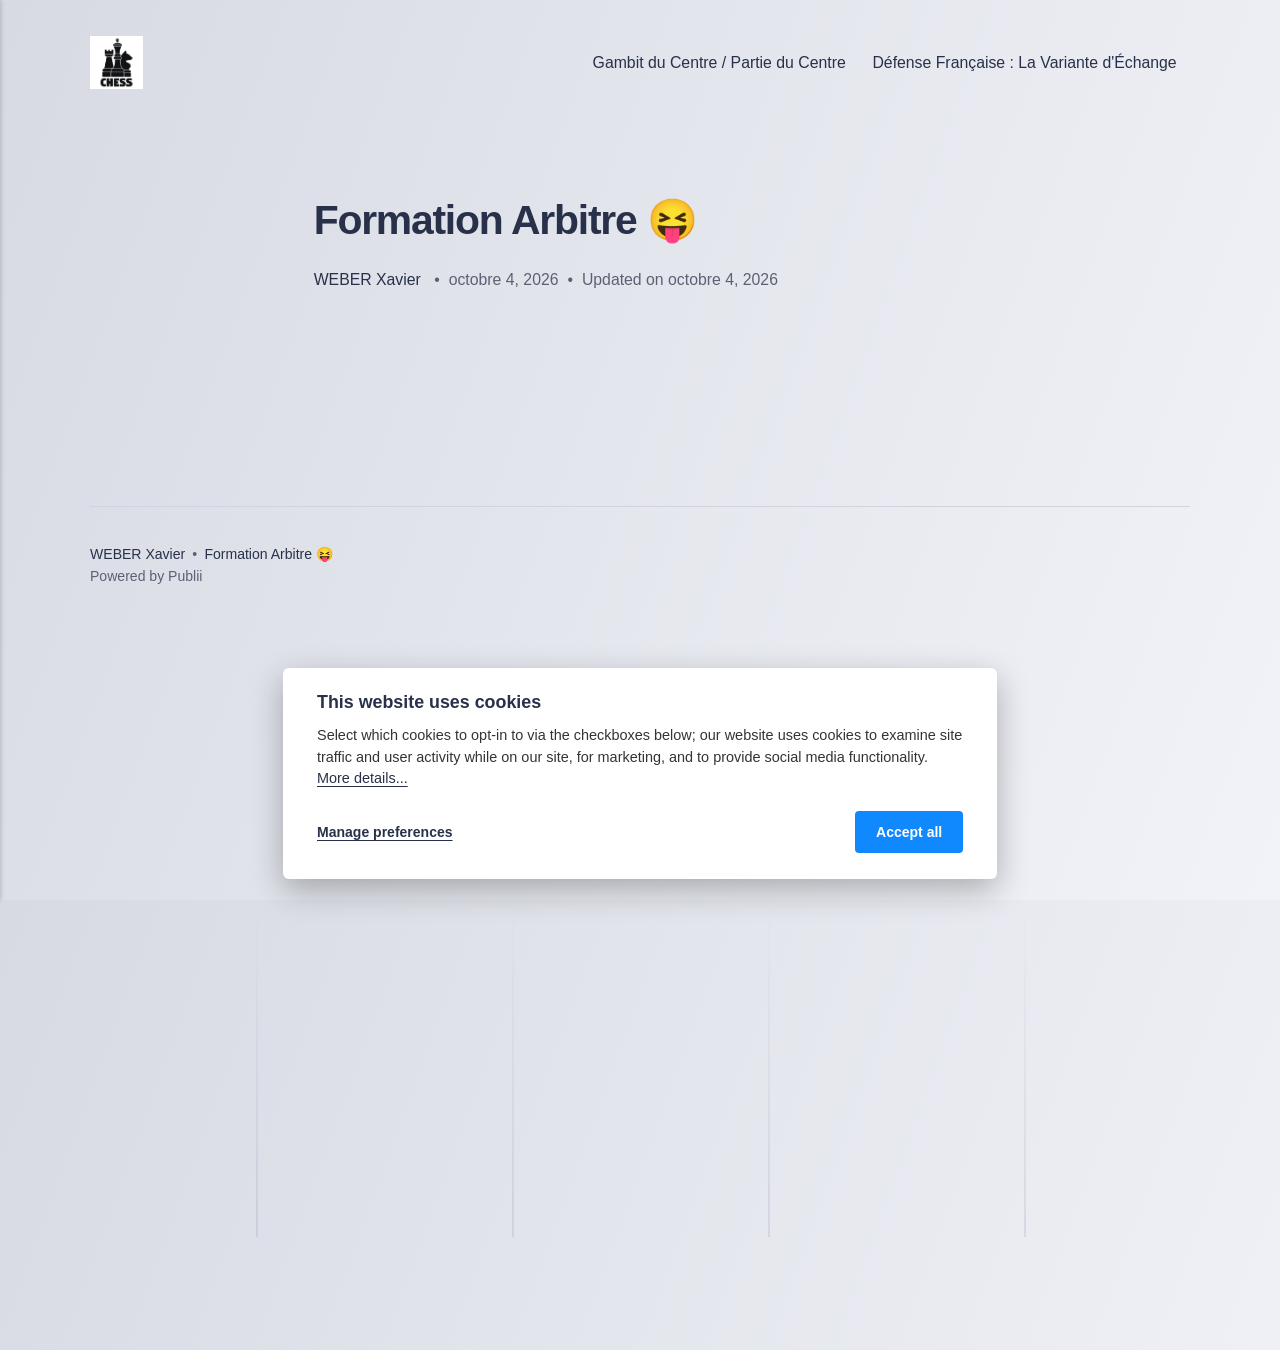
<file: formation-arbitre.html>
<!DOCTYPE html><html lang="fr"><head><meta charset="utf-8"><meta http-equiv="X-UA-Compatible" content="IE=edge"><meta name="viewport" content="width=device-width,initial-scale=1"><title>Formation Arbitre 😝 - Apprendre les echecs x07517xxppo</title><meta name="generator" content="Publii Open-Source CMS for Static Site"><script async type="text/javascript" src="https://www.googletagmanager.com/gtag/js?id=G-EJW098NTFP"></script><script type="text/javascript">window.dataLayer = window.dataLayer || [];
			window.gtag = window.gtag || function () { window.dataLayer.push(arguments); };
			window.gtag('set', 'developer_id.dY2FhZT', true);
			window.gtag('js', new Date());
			window.gtag('config', 'G-EJW098NTFP');</script><link rel="canonical" href="https://xavx07517-dev.github.io/echecs/formation-arbitre.html"><link rel="alternate" type="application/atom+xml" href="https://xavx07517-dev.github.io/echecs/feed.xml" title="Apprendre les echecs x07517xxppo - RSS"><link rel="alternate" type="application/json" href="https://xavx07517-dev.github.io/echecs/feed.json" title="Apprendre les echecs x07517xxppo - JSON"><meta property="og:title" content="Formation Arbitre 😝"><meta property="og:image" content="https://xavx07517-dev.github.io/echecs/media/website/logollll.jpg"><meta property="og:image:width" content="474"><meta property="og:image:height" content="474"><meta property="og:site_name" content="Apprendre les echecs x07517xxppo"><meta property="og:description" content=""><meta property="og:url" content="https://xavx07517-dev.github.io/echecs/formation-arbitre.html"><meta property="og:type" content="article"><link rel="stylesheet" href="https://xavx07517-dev.github.io/echecs/assets/css/style.css?v&#x3D;64ae2322715cd6b7418a604734698f1d"><script type="application/ld+json">{"@context":"http://schema.org","@type":"Article","mainEntityOfPage":{"@type":"WebPage","@id":"https://xavx07517-dev.github.io/echecs/formation-arbitre.html"},"headline":"Formation Arbitre 😝","datePublished":"2026-10-04T16:41+02:00","dateModified":"2026-10-04T16:41+02:00","image":{"@type":"ImageObject","url":"https://xavx07517-dev.github.io/echecs/media/website/logollll.jpg","height":474,"width":474},"description":"","author":{"@type":"Person","name":"WEBER  Xavier","url":"https://xavx07517-dev.github.io/echecs/authors/xaxa/"},"publisher":{"@type":"Organization","name":"WEBER  Xavier","logo":{"@type":"ImageObject","url":"https://xavx07517-dev.github.io/echecs/media/website/logollll.jpg","height":474,"width":474}}}</script><noscript><style>img[loading] {
                    opacity: 1;
                }</style></noscript></head><body class="post-template lines"><div class="container lines lines--right"><header class="header"><a href="https://xavx07517-dev.github.io/echecs/" class="logo"><img src="https://xavx07517-dev.github.io/echecs/media/website/logollll.jpg" alt="Apprendre les echecs x07517xxppo" width="474" height="474"></a><nav class="navbar js-navbar"><button class="navbar__toggle js-toggle" aria-label="Menu">Menu</button><ul class="navbar__menu"><li><a href="https://xavx07517-dev.github.io/echecs/les-strategies-aux-echecs-pour-debutant-2.html" target="_self">Gambit du Centre / Partie du Centre</a></li><li><a href="https://xavx07517-dev.github.io/echecs/defense-francaise-la-variante-dechange.html" target="_self">Défense Française : La Variante d&#x27;Échange</a></li></ul></nav></header><main class="main post"><article class="content"><header class="content__inner content__header"><h1 class="content__title">Formation Arbitre 😝</h1><div class="content__meta"><div class="content__meta__left"><a href="https://xavx07517-dev.github.io/echecs/authors/xaxa/" class="invert content__author" rel="author" title="WEBER  Xavier">WEBER Xavier</a></div><div class="content__meta__right"><time datetime="2026-10-04T16:41" class="content__date">octobre 4, 2026</time><div class="content__updated">Updated on <time datetime="2026-10-04T16:41" class="content__date">octobre 4, 2026</time></div></div></div></header><div class="content__inner"><div class="content__entry"></div><footer class="content__footer"><div class="content__tag-share"><div class="content__share"></div></div></footer></div></article></main><footer class="footer"><div class="footer__left"><ul class="footer__nav"><li><a href="https://xavx07517-dev.github.io/echecs/authors/xaxa/" class="invert" target="_self">WEBER Xavier</a></li><li class="active"><a href="https://xavx07517-dev.github.io/echecs/formation-arbitre.html" class="invert" target="_self">Formation Arbitre 😝</a></li></ul><div class="footer__copy">Powered by Publii</div></div><button onclick="backToTopFunction()" id="backToTop" class="footer__bttop" aria-label="Back to top" title="Back to top"><svg><use xlink:href="https://xavx07517-dev.github.io/echecs/assets/svg/svg-map.svg#toparrow"/></svg></button></footer></div><script>window.publiiThemeMenuConfig = { mobileMenuMode: 'sidebar', animationSpeed: 300, submenuWidth: 'auto', doubleClickTime: 500, mobileMenuExpandableSubmenus: true, relatedContainerForOverlayMenuSelector: '.navbar', };</script><script defer="defer" src="https://xavx07517-dev.github.io/echecs/assets/js/scripts.min.js?v&#x3D;628f9b14187b480516b6c7f8be1e7585"></script><script>function publiiDetectLoadedImages () {
         var images = document.querySelectorAll('img[loading]:not(.is-loaded)');
         for (var i = 0; i < images.length; i++) {
            if (images[i].complete) {
               images[i].classList.add('is-loaded');
               images[i].parentNode.classList.remove('is-img-loading');
            } else {
               images[i].addEventListener('load', function () {
                  this.classList.add('is-loaded');
                  this.parentNode.classList.remove('is-img-loading');
               }, false);
            }
         }
      }
      publiiDetectLoadedImages();</script><div class="pcb" data-behaviour="badge" data-behaviour-link="#cookie-settings" data-revision="1" data-config-ttl="90" data-debug-mode="false"><div role="dialog" aria-modal="true" aria-hidden="true" aria-labelledby="pcb-title" aria-describedby="pcb-txt" class="pcb__banner"><div class="pcb__inner"><div id="pcb-title" role="heading" aria-level="2" class="pcb__title">This website uses cookies</div><div id="pcb-txt" class="pcb__txt">Select which cookies to opt-in to via the checkboxes below; our website uses cookies to examine site traffic and user activity while on our site, for marketing, and to provide social media functionality. <a href="#not-specified">More details...</a></div><div class="pcb__buttons"><button type="button" class="pcb__btn pcb__btn--link pcb__btn--configure" aria-haspopup="dialog">Manage preferences</button> <button type="button" class="pcb__btn pcb__btn--solid pcb__btn--accept">Accept all</button></div></div></div><div class="pcb__popup" role="dialog" aria-modal="true" aria-hidden="true" aria-labelledby="pcb-popup-title"><div class="pcb__popup__wrapper"><div class="pcb__inner pcb__popup__inner"><div class="pcb__popup__heading"><div id="pcb-popup-title" role="heading" aria-level="2" class="pcb__title">Cookie settings</div><button class="pcb__popup__close" aria-label="Close"></button></div><div class="pcb__popup__content"><div class="pcb__txt pcb__popup__txt">We use cookies to enhance your browsing experience, serve personalized ads or content, and analyze our traffic. By clicking "Accept All", you consent to our use of cookies. <a href="#not-specified">More details...</a></div><ul class="pcb__groups"><li class="pcb__group"><details><summary class="pcb__group__title no-desc">echecs</summary></details><div class="pcb__popup__switch"><input type="checkbox" data-group-name="-123456" id="-123456-cookies"> <label for="-123456-cookies">echecs</label></div></li></ul></div><div class="pcb__buttons pcb__popup__buttons"><button type="button" class="pcb__btn pcb__btn--solid pcb__btn--accept">Accept all</button> <button type="button" class="pcb__btn pcb__btn--reject">Reject all</button> <button type="button" class="pcb__btn pcb__btn--save">Save settings</button></div></div></div></div><div class="pcb__overlay" aria-hidden="true"></div><button class="pcb__badge" aria-label="Cookie Policy" aria-hidden="true"><svg xmlns="http://www.w3.org/2000/svg" aria-hidden="true" focusable="false" width="40" height="40" viewBox="0 0 23 23" fill="currentColor"><path d="M21.41 12.71c-.08-.01-.15 0-.22 0h-.03c-.03 0-.05 0-.08.01-.07 0-.13.01-.19.04-.52.21-1.44.19-2.02-.22-.44-.31-.65-.83-.62-1.53a.758.758 0 0 0-.27-.61.73.73 0 0 0-.65-.14c-1.98.51-3.49.23-4.26-.78-.82-1.08-.73-2.89.24-4.49.14-.23.14-.52 0-.75a.756.756 0 0 0-.67-.36c-.64.03-1.11-.1-1.31-.35-.19-.26-.13-.71-.01-1.29.04-.18.06-.38.03-.59-.05-.4-.4-.7-.81-.66C5.1 1.54 1 6.04 1 11.48 1 17.28 5.75 22 11.6 22c5.02 0 9.39-3.54 10.39-8.42.08-.4-.18-.78-.58-.87Zm-9.81 7.82c-5.03 0-9.12-4.06-9.12-9.06 0-4.34 3.05-8 7.25-8.86-.08.7.05 1.33.42 1.81.24.32.66.67 1.38.84-.76 1.86-.65 3.78.36 5.11.61.81 2.03 2 4.95 1.51.18.96.71 1.54 1.18 1.87.62.43 1.38.62 2.1.62.05 0 .09 0 .13-.01-1.23 3.64-4.7 6.18-8.64 6.18ZM13 17c0 .55-.45 1-1 1s-1-.45-1-1 .45-1 1-1 1 .45 1 1Zm5.29-12.3a.99.99 0 0 1-.29-.71c0-.55.45-.99 1-.99a1 1 0 0 1 .71.3c.19.19.29.44.29.71 0 .55-.45.99-1 .99a1 1 0 0 1-.71-.3ZM9 13.5c0 .83-.67 1.5-1.5 1.5S6 14.33 6 13.5 6.67 12 7.5 12s1.5.67 1.5 1.5Zm3.25.81a.744.744 0 0 1-.06-1.05c.28-.32.75-.34 1.05-.06.31.28.33.75.05 1.06-.15.16-.35.25-.56.25-.18 0-.36-.06-.5-.19ZM8.68 7.26c.41.37.44 1 .07 1.41-.2.22-.47.33-.75.33a.96.96 0 0 1-.67-.26c-.41-.37-.44-1-.07-1.41.37-.42 1-.45 1.41-.08Zm11.48 1.88c.18-.19.52-.19.7 0 .05.04.09.1.11.16.03.06.04.12.04.19 0 .13-.05.26-.15.35-.09.1-.22.15-.35.15s-.26-.05-.35-.15a.355.355 0 0 1-.11-.16.433.433 0 0 1-.04-.19c0-.13.05-.26.15-.35Zm-4.93-1.86a.75.75 0 1 1 1.059-1.06.75.75 0 0 1-1.059 1.06Z"/></svg></button></div><script>window.dataLayer = window.dataLayer || [];
                function gtag() { dataLayer.push(arguments); }

                window.publiiCBGCM = {
                    defaultState: {"ad_storage":true,"ad_personalization":true,"ad_user_data":true,"analytics_storage":true,"personalization_storage":true,"functionality_storage":true,"security_storage":true},
                    groups: []
                };
            
            (function(win) {
    if (!document.querySelector('.pcb')) {
        return;
    }

    var cbConfig = {
        behaviour: document.querySelector('.pcb').getAttribute('data-behaviour'),
        behaviourLink: document.querySelector('.pcb').getAttribute('data-behaviour-link'),
        revision: document.querySelector('.pcb').getAttribute('data-revision'),
        configTTL: parseInt(document.querySelector('.pcb').getAttribute('data-config-ttl'), 10),
        debugMode: document.querySelector('.pcb').getAttribute('data-debug-mode') === 'true',
        initialState: null,
        initialLsState: null,
        previouslyAccepted: []
    };

    var cbUI = {
        wrapper: document.querySelector('.pcb'),
        banner: {
            element: null,
            btnAccept: null,
            btnReject: null,
            btnConfigure: null
        },
        popup: {
            element: null,
            btnClose: null,
            btnSave: null,
            btnAccept: null,
            btnReject: null,
            checkboxes: null,
        },
        overlay: null,
        badge: null,
        blockedScripts: document.querySelectorAll('script[type^="gdpr-blocker/"]'),
        triggerLinks: cbConfig.behaviourLink ? document.querySelectorAll('a[href*="' + cbConfig.behaviourLink + '"]') : null
    };

    function initUI () {
        // setup banner elements
        cbUI.banner.element = cbUI.wrapper.querySelector('.pcb__banner');
        cbUI.banner.btnAccept = cbUI.banner.element.querySelector('.pcb__btn--accept');
        cbUI.banner.btnReject = cbUI.banner.element.querySelector('.pcb__btn--reject');
        cbUI.banner.btnConfigure = cbUI.banner.element.querySelector('.pcb__btn--configure');

        // setup popup elements
        if (cbUI.wrapper.querySelector('.pcb__popup')) {
            cbUI.popup.element = cbUI.wrapper.querySelector('.pcb__popup');
            cbUI.popup.btnClose = cbUI.wrapper.querySelector('.pcb__popup__close');
            cbUI.popup.btnSave = cbUI.popup.element.querySelector('.pcb__btn--save');
            cbUI.popup.btnAccept = cbUI.popup.element.querySelector('.pcb__btn--accept');
            cbUI.popup.btnReject = cbUI.popup.element.querySelector('.pcb__btn--reject');
            cbUI.popup.checkboxes = cbUI.popup.element.querySelector('input[type="checkbox"]');
            // setup overlay
            cbUI.overlay = cbUI.wrapper.querySelector('.pcb__overlay');
        }

        cbUI.badge = cbUI.wrapper.querySelector('.pcb__badge');

        if (cbConfig.behaviour.indexOf('link') > -1) {
            for (var i = 0; i < cbUI.triggerLinks.length; i++) {
                cbUI.triggerLinks[i].addEventListener('click', function(e) {
                    e.preventDefault();
                    showBannerOrPopup();
                });
            }
        }
    }

    function initState () {
        var lsKeyName = getConfigName();
        var currentConfig = localStorage.getItem(lsKeyName);
        var configIsFresh = checkIfConfigIsFresh();

        if (!configIsFresh || currentConfig === null) {
            if (cbConfig.debugMode) {
                console.log('🍪 Config not found, or configuration expired');
            }

            if (window.publiiCBGCM) {
                gtag('consent', 'default', {
                    'ad_storage': window.publiiCBGCM.defaultState.ad_storage ? 'granted' : 'denied',
                    'ad_personalization': window.publiiCBGCM.defaultState.ad_personalization ? 'granted' : 'denied',
                    'ad_user_data': window.publiiCBGCM.defaultState.ad_user_data ? 'granted' : 'denied',
                    'analytics_storage': window.publiiCBGCM.defaultState.analytics_storage ? 'granted' : 'denied',
                    'personalization_storage': window.publiiCBGCM.defaultState.personalization_storage ? 'granted' : 'denied',
                    'functionality_storage': window.publiiCBGCM.defaultState.functionality_storage ? 'granted' : 'denied',
                    'security_storage': window.publiiCBGCM.defaultState.security_storage ? 'granted' : 'denied'
                });  
                
                if (cbConfig.debugMode) {
                    console.log('🍪 GCMv2 DEFAULT STATE: ' + JSON.stringify({
                        'ad_storage': window.publiiCBGCM.defaultState.ad_storage ? 'granted' : 'denied',
                        'ad_personalization': window.publiiCBGCM.defaultState.ad_personalization ? 'granted' : 'denied',
                        'ad_user_data': window.publiiCBGCM.defaultState.ad_user_data ? 'granted' : 'denied',
                        'analytics_storage': window.publiiCBGCM.defaultState.analytics_storage ? 'granted' : 'denied',
                        'personalization_storage': window.publiiCBGCM.defaultState.personalization_storage ? 'granted' : 'denied',
                        'functionality_storage': window.publiiCBGCM.defaultState.functionality_storage ? 'granted' : 'denied',
                        'security_storage': window.publiiCBGCM.defaultState.security_storage ? 'granted' : 'denied'
                    }));
                }
            }

            showBanner();
        } else if (typeof currentConfig === 'string') {
            if (cbConfig.debugMode) {
                console.log('🍪 Config founded');
            }

            cbConfig.initialLsState = currentConfig.split(',');

            if (window.publiiCBGCM) {
                gtag('consent', 'default', {
                    'ad_storage': getDefaultConsentState(currentConfig, 'ad_storage'),
                    'ad_personalization': getDefaultConsentState(currentConfig, 'ad_personalization'),
                    'ad_user_data': getDefaultConsentState(currentConfig, 'ad_user_data'),
                    'analytics_storage': getDefaultConsentState(currentConfig, 'analytics_storage'),
                    'personalization_storage': getDefaultConsentState(currentConfig, 'personalization_storage'),
                    'functionality_storage': getDefaultConsentState(currentConfig, 'functionality_storage'),
                    'security_storage': getDefaultConsentState(currentConfig, 'security_storage')
                });
                
                if (cbConfig.debugMode) {
                    console.log('🍪 GCMv2 DEFAULT STATE: ' + JSON.stringify({
                        'ad_storage': getDefaultConsentState(currentConfig, 'ad_storage'),
                        'ad_personalization': getDefaultConsentState(currentConfig, 'ad_personalization'),
                        'ad_user_data': getDefaultConsentState(currentConfig, 'ad_user_data'),
                        'analytics_storage': getDefaultConsentState(currentConfig, 'analytics_storage'),
                        'personalization_storage': getDefaultConsentState(currentConfig, 'personalization_storage'),
                        'functionality_storage': getDefaultConsentState(currentConfig, 'functionality_storage'),
                        'security_storage': getDefaultConsentState(currentConfig, 'security_storage')
                    }));
                }
            }

            showBadge();

            if (cbUI.popup.element) {
                var allowedGroups = currentConfig.split(',');
                var checkedCheckboxes = cbUI.popup.element.querySelectorAll('input[type="checkbox"]:checked');

                for (var j = 0; j < checkedCheckboxes.length; j++) {
                    var name = checkedCheckboxes[j].getAttribute('data-group-name');

                    if (name && name !== '-' && allowedGroups.indexOf(name) === -1) {
                        checkedCheckboxes[j].checked = false;
                    }
                }

                for (var i = 0; i < allowedGroups.length; i++) {
                    var checkbox = cbUI.popup.element.querySelector('input[type="checkbox"][data-group-name="' + allowedGroups[i] + '"]');

                    if (checkbox) {
                        checkbox.checked = true;
                    }

                    allowCookieGroup(allowedGroups[i]);
                }
            }
        }

        setTimeout(function () {
            cbConfig.initialState = getInitialStateOfConsents();
        }, 0);
    }

    function checkIfConfigIsFresh () {
        var lastConfigSave = localStorage.getItem('publii-gdpr-cookies-config-save-date');

        if (lastConfigSave === null) {
            return false;
        }

        lastConfigSave = parseInt(lastConfigSave, 10);

        if (lastConfigSave === 0) {
            return true;
        }

        if (+new Date() - lastConfigSave < cbConfig.configTTL * 24 * 60 * 60 * 1000) {
            return true;
        }

        return false;
    }

    function getDefaultConsentState (currentConfig, consentGroup) {
        let configGroups = currentConfig.split(',');

        for (let i = 0; i < configGroups.length; i++) {
            let groupName = configGroups[i];
            let group = window.publiiCBGCM.groups.find(group => group.cookieGroup === groupName);

            if (group && group[consentGroup]) {
                return 'granted';
            }
        }  
        
        if (window.publiiCBGCM.defaultState[consentGroup]) {
            return 'granted'; 
        }
        
        return 'denied';
    }

    function initBannerEvents () {
        cbUI.banner.btnAccept.addEventListener('click', function (e) {
            e.preventDefault();
            acceptAllCookies('banner');
            showBadge();
        }, false);

        if (cbUI.banner.btnReject) {
            cbUI.banner.btnReject.addEventListener('click', function (e) {
                e.preventDefault();
                rejectAllCookies();
                showBadge();
            }, false);
        }

        if (cbUI.banner.btnConfigure) {
            cbUI.banner.btnConfigure.addEventListener('click', function (e) {
                e.preventDefault();
                hideBanner();
                showAdvancedPopup();
                showBadge();
            }, false);
        }
    }

    function initPopupEvents () {
        if (!cbUI.popup.element) {
            return;
        }

        cbUI.overlay.addEventListener('click', function (e) {
            hideAdvancedPopup();
        }, false);

        cbUI.popup.element.addEventListener('click', function (e) {
            e.stopPropagation();
        }, false);

        cbUI.popup.btnAccept.addEventListener('click', function (e) {
            e.preventDefault();
            acceptAllCookies('popup');
        }, false);

        cbUI.popup.btnReject.addEventListener('click', function (e) {
            e.preventDefault();
            rejectAllCookies();
        }, false);

        cbUI.popup.btnSave.addEventListener('click', function (e) {
            e.preventDefault();
            saveConfiguration();
        }, false);

        cbUI.popup.btnClose.addEventListener('click', function (e) {
            e.preventDefault();
            hideAdvancedPopup();
        }, false);
    }

    function initBadgeEvents () {
        if (!cbUI.badge) {
            return;
        }

        cbUI.badge.addEventListener('click', function (e) {
            showBannerOrPopup();
        }, false);
    }

    initUI();
    initState();
    initBannerEvents();
    initPopupEvents();
    initBadgeEvents();

    /**
     * API
     */
    function addScript (src, inline) {
        var newScript = document.createElement('script');

        if (src) {
            newScript.setAttribute('src', src);
        }

        if (inline) {
            newScript.text = inline;
        }

        document.body.appendChild(newScript);
    }

    function allowCookieGroup (allowedGroup) {
        var scripts = document.querySelectorAll('script[type="gdpr-blocker/' + allowedGroup + '"]');
        cbConfig.previouslyAccepted.push(allowedGroup);
    
        for (var j = 0; j < scripts.length; j++) {
            addScript(scripts[j].src, scripts[j].text);
        }

        var groupEvent = new Event('publii-cookie-banner-unblock-' + allowedGroup);
        document.body.dispatchEvent(groupEvent);
        unlockEmbeds(allowedGroup);

        if (cbConfig.debugMode) {
            console.log('🍪 Allowed group: ' + allowedGroup);
        }

        if (window.publiiCBGCM && (!cbConfig.initialLsState || cbConfig.initialLsState.indexOf(allowedGroup) === -1)) {
            let consentResult = {};
            let group = window.publiiCBGCM.groups.find(group => group.cookieGroup === allowedGroup);

            if (group) {
                let foundSomeConsents = false;

                Object.keys(group).forEach(key => {
                    if (key !== 'cookieGroup' && group[key] === true) {
                        consentResult[key] = 'granted';
                        foundSomeConsents = true;
                    }
                });

                if (foundSomeConsents) {
                    gtag('consent', 'update', consentResult);   

                    if (cbConfig.debugMode) {
                        console.log('🍪 GCMv2 UPDATE: ' + JSON.stringify(consentResult));
                    }
                }
            }
        }
    }

    function showBannerOrPopup () {
        if (cbUI.popup.element) {
            showAdvancedPopup();
        } else {
            showBanner();
        }
    }

    function showAdvancedPopup () {
        cbUI.popup.element.classList.add('is-visible');
        cbUI.overlay.classList.add('is-visible');
        cbUI.popup.element.setAttribute('aria-hidden', 'false');
        cbUI.overlay.setAttribute('aria-hidden', 'false');
    }

    function hideAdvancedPopup () {
        cbUI.popup.element.classList.remove('is-visible');
        cbUI.overlay.classList.remove('is-visible');
        cbUI.popup.element.setAttribute('aria-hidden', 'true');
        cbUI.overlay.setAttribute('aria-hidden', 'true');
    }

    function showBanner () {
        cbUI.banner.element.classList.add('is-visible');
        cbUI.banner.element.setAttribute('aria-hidden', 'false');
    }

    function hideBanner () {
        cbUI.banner.element.classList.remove('is-visible');
        cbUI.banner.element.setAttribute('aria-hidden', 'true');
    }

    function showBadge () {
        if (!cbUI.badge) {
            return;
        }

        cbUI.badge.classList.add('is-visible');
        cbUI.badge.setAttribute('aria-hidden', 'false');
    }

    function getConfigName () {
        var lsKeyName = 'publii-gdpr-allowed-cookies';

        if (cbConfig.revision) {
            lsKeyName = lsKeyName + '-v' + parseInt(cbConfig.revision, 10);
        }

        return lsKeyName;
    }

    function storeConfiguration (allowedGroups) {
        var lsKeyName = getConfigName();
        var dataToStore = allowedGroups.join(',');
        localStorage.setItem(lsKeyName, dataToStore);

        if (cbConfig.configTTL === 0) {
            localStorage.setItem('publii-gdpr-cookies-config-save-date', 0);

            if (cbConfig.debugMode) {
                console.log('🍪 Store never expiring configuration');
            }
        } else {
            localStorage.setItem('publii-gdpr-cookies-config-save-date', +new Date());
        }
    }

    function getInitialStateOfConsents () {
        if (!cbUI.popup.element) {
            return [];
        }

        var checkedGroups = cbUI.popup.element.querySelectorAll('input[type="checkbox"]:checked');
        var groups = [];

        for (var i = 0; i < checkedGroups.length; i++) {
            var allowedGroup = checkedGroups[i].getAttribute('data-group-name');

            if (allowedGroup !== '') {
                groups.push(allowedGroup);
            }
        }

        if (cbConfig.debugMode) {
            console.log('🍪 Initial state: ' + groups.join(', '));
        }

        return groups;
    }

    function getCurrentStateOfConsents () {
        if (!cbUI.popup.element) {
            return [];
        }

        var checkedGroups = cbUI.popup.element.querySelectorAll('input[type="checkbox"]:checked');
        var groups = [];

        for (var i = 0; i < checkedGroups.length; i++) {
            var allowedGroup = checkedGroups[i].getAttribute('data-group-name');

            if (allowedGroup !== '') {
                groups.push(allowedGroup);
            }
        }

        if (cbConfig.debugMode) {
            console.log('🍪 State to save: ' + groups.join(', '));
        }

        return groups;
    }

    function getAllGroups () {
        if (!cbUI.popup.element) {
            return [];
        }

        var checkedGroups = cbUI.popup.element.querySelectorAll('input[type="checkbox"]');
        var groups = [];

        for (var i = 0; i < checkedGroups.length; i++) {
            var allowedGroup = checkedGroups[i].getAttribute('data-group-name');

            if (allowedGroup !== '') {
                groups.push(allowedGroup);
            }
        }

        return groups;
    }

    function acceptAllCookies (source) {
        var groupsToAccept = getAllGroups();
        storeConfiguration(groupsToAccept);

        for (var i = 0; i < groupsToAccept.length; i++) {
            var group = groupsToAccept[i];

            if (cbConfig.initialState.indexOf(group) > -1 || cbConfig.previouslyAccepted.indexOf(group) > -1) {
                if (cbConfig.debugMode) {
                    console.log('🍪 Skip previously activated group: ' + group);
                }

                continue;
            }

            allowCookieGroup(group);
        }

        if (cbUI.popup.element) {
            var checkboxesToCheck = cbUI.popup.element.querySelectorAll('input[type="checkbox"]');

            for (var j = 0; j < checkboxesToCheck.length; j++) {
                checkboxesToCheck[j].checked = true;
            }
        }

        if (cbConfig.debugMode) {
            console.log('🍪 Accept all cookies: ', groupsToAccept.join(', '));
        }

        if (source === 'popup') {
            hideAdvancedPopup();
        } else if (source === 'banner') {
            hideBanner();
        }
    }

    function rejectAllCookies () {
        if (cbConfig.debugMode) {
            console.log('🍪 Reject all cookies');
        }

        storeConfiguration([]);
        setTimeout(function () {
            window.location.reload();
        }, 100);
    }

    function saveConfiguration () {
        var groupsToAccept = getCurrentStateOfConsents();
        storeConfiguration(groupsToAccept);

        if (cbConfig.debugMode) {
            console.log('🍪 Save new config: ', groupsToAccept.join(', '));
        }

        if (reloadIsNeeded(groupsToAccept)) {
            setTimeout(function () {
                window.location.reload();
            }, 100);
            return;
        }

        for (var i = 0; i < groupsToAccept.length; i++) {
            var group = groupsToAccept[i];

            if (cbConfig.initialState.indexOf(group) > -1 || cbConfig.previouslyAccepted.indexOf(group) > -1) {
                if (cbConfig.debugMode) {
                    console.log('🍪 Skip previously activated group: ' + group);
                }

                continue;
            }

            allowCookieGroup(group);
        }

        hideAdvancedPopup();
    }

    function reloadIsNeeded (groupsToAccept) {
        // check if user rejected consent for initial groups
        var initialGroups = cbConfig.initialState;
        var previouslyAcceptedGroups = cbConfig.previouslyAccepted;
        var groupsToCheck = initialGroups.concat(previouslyAcceptedGroups);

        for (var i = 0; i < groupsToCheck.length; i++) {
            var groupToCheck = groupsToCheck[i];

            if (groupToCheck !== '' && groupsToAccept.indexOf(groupToCheck) === -1) {
                if (cbConfig.debugMode) {
                    console.log('🍪 Reload is needed due lack of: ', groupToCheck);
                }

                return true;
            }
        }

        return false;
    }

    function unlockEmbeds (cookieGroup) {
        var iframesToUnlock = document.querySelectorAll('.pec-wrapper[data-consent-group-id="' + cookieGroup + '"]');

        for (var i = 0; i < iframesToUnlock.length; i++) {
            var iframeWrapper = iframesToUnlock[i];
            iframeWrapper.querySelector('.pec-overlay').classList.remove('is-active');
            iframeWrapper.querySelector('.pec-overlay').setAttribute('aria-hidden', 'true');
            var iframe = iframeWrapper.querySelector('iframe');
            iframe.setAttribute('src', iframe.getAttribute('data-consent-src'));
        }
    }

    win.publiiEmbedConsentGiven = function (cookieGroup) {
        // it will unlock embeds
        allowCookieGroup(cookieGroup);

        var checkbox = cbUI.popup.element.querySelector('input[type="checkbox"][data-group-name="' + cookieGroup + '"]');

        if (checkbox) {
            checkbox.checked = true;
        }

        var groupsToAccept = getCurrentStateOfConsents();
        storeConfiguration(groupsToAccept);

        if (cbConfig.debugMode) {
            console.log('🍪 Save new config: ', groupsToAccept.join(', '));
        }
    }
})(window);</script></body></html>
</file>
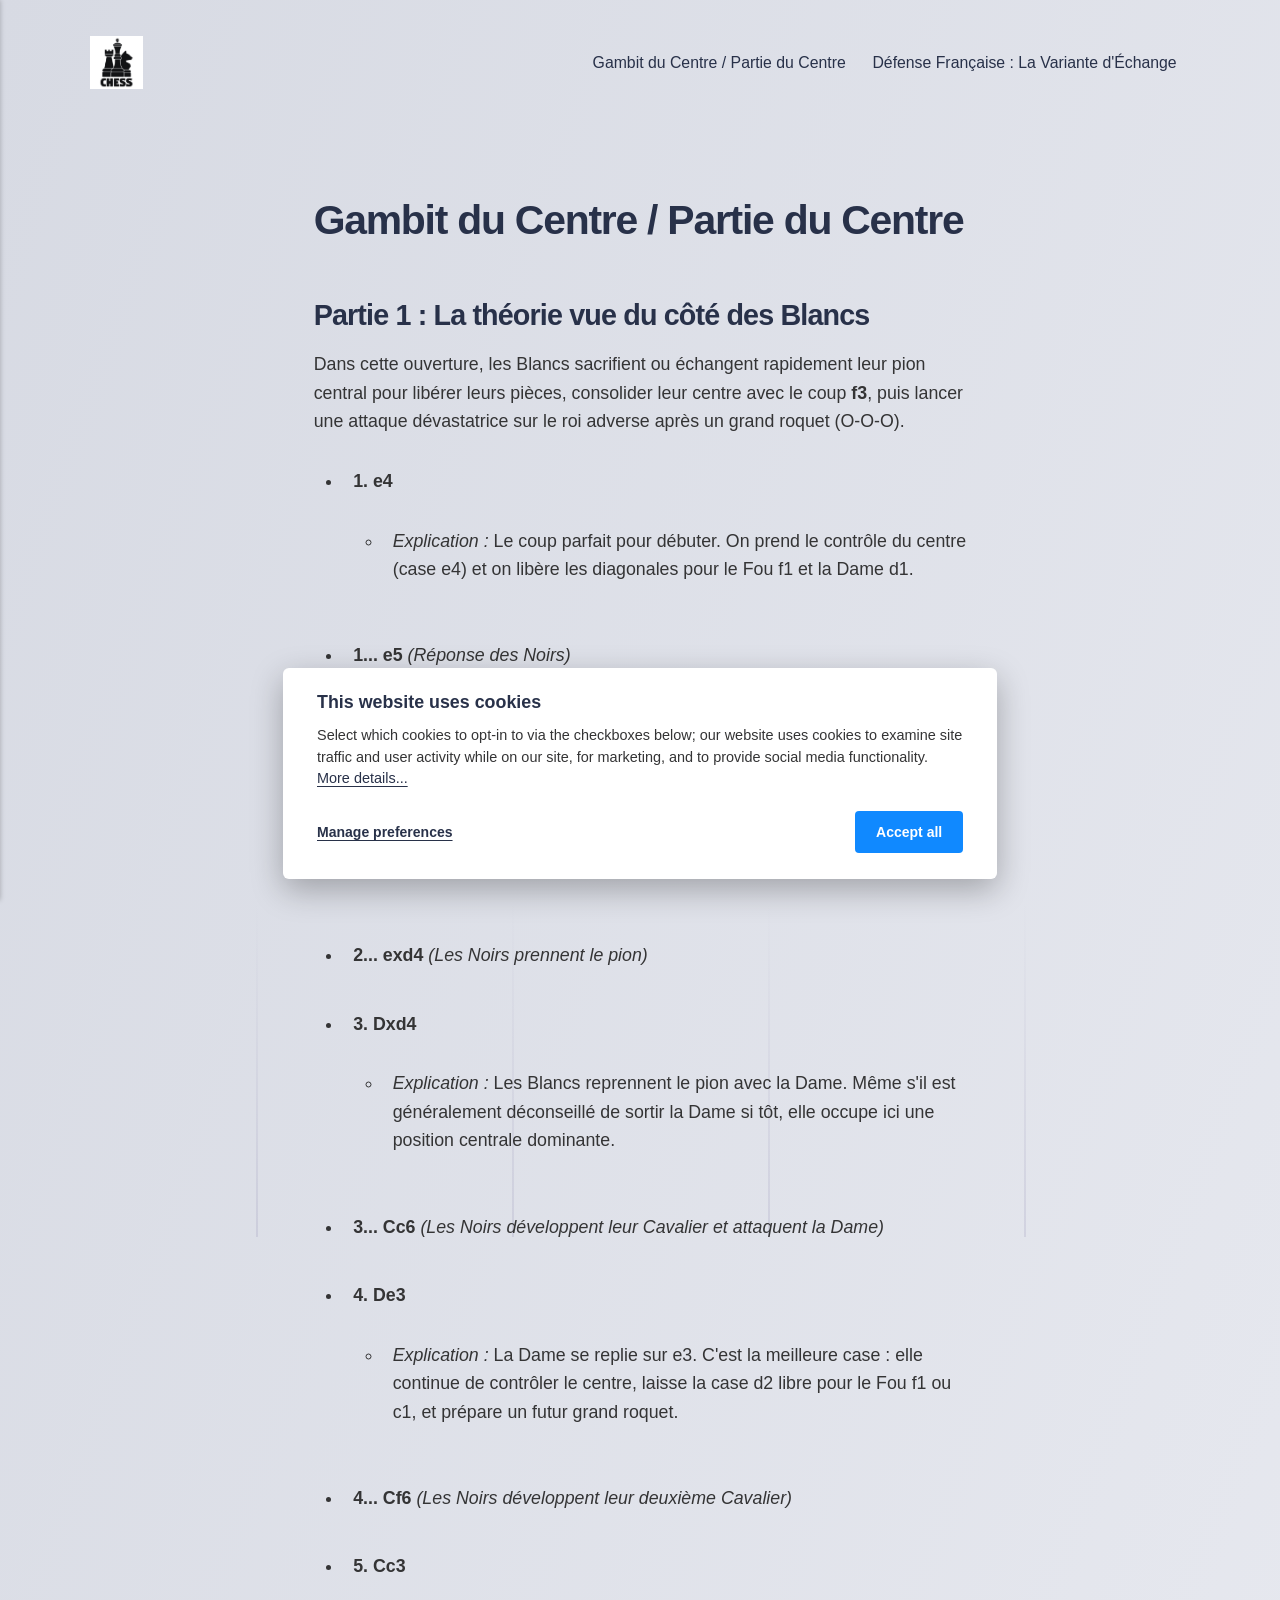
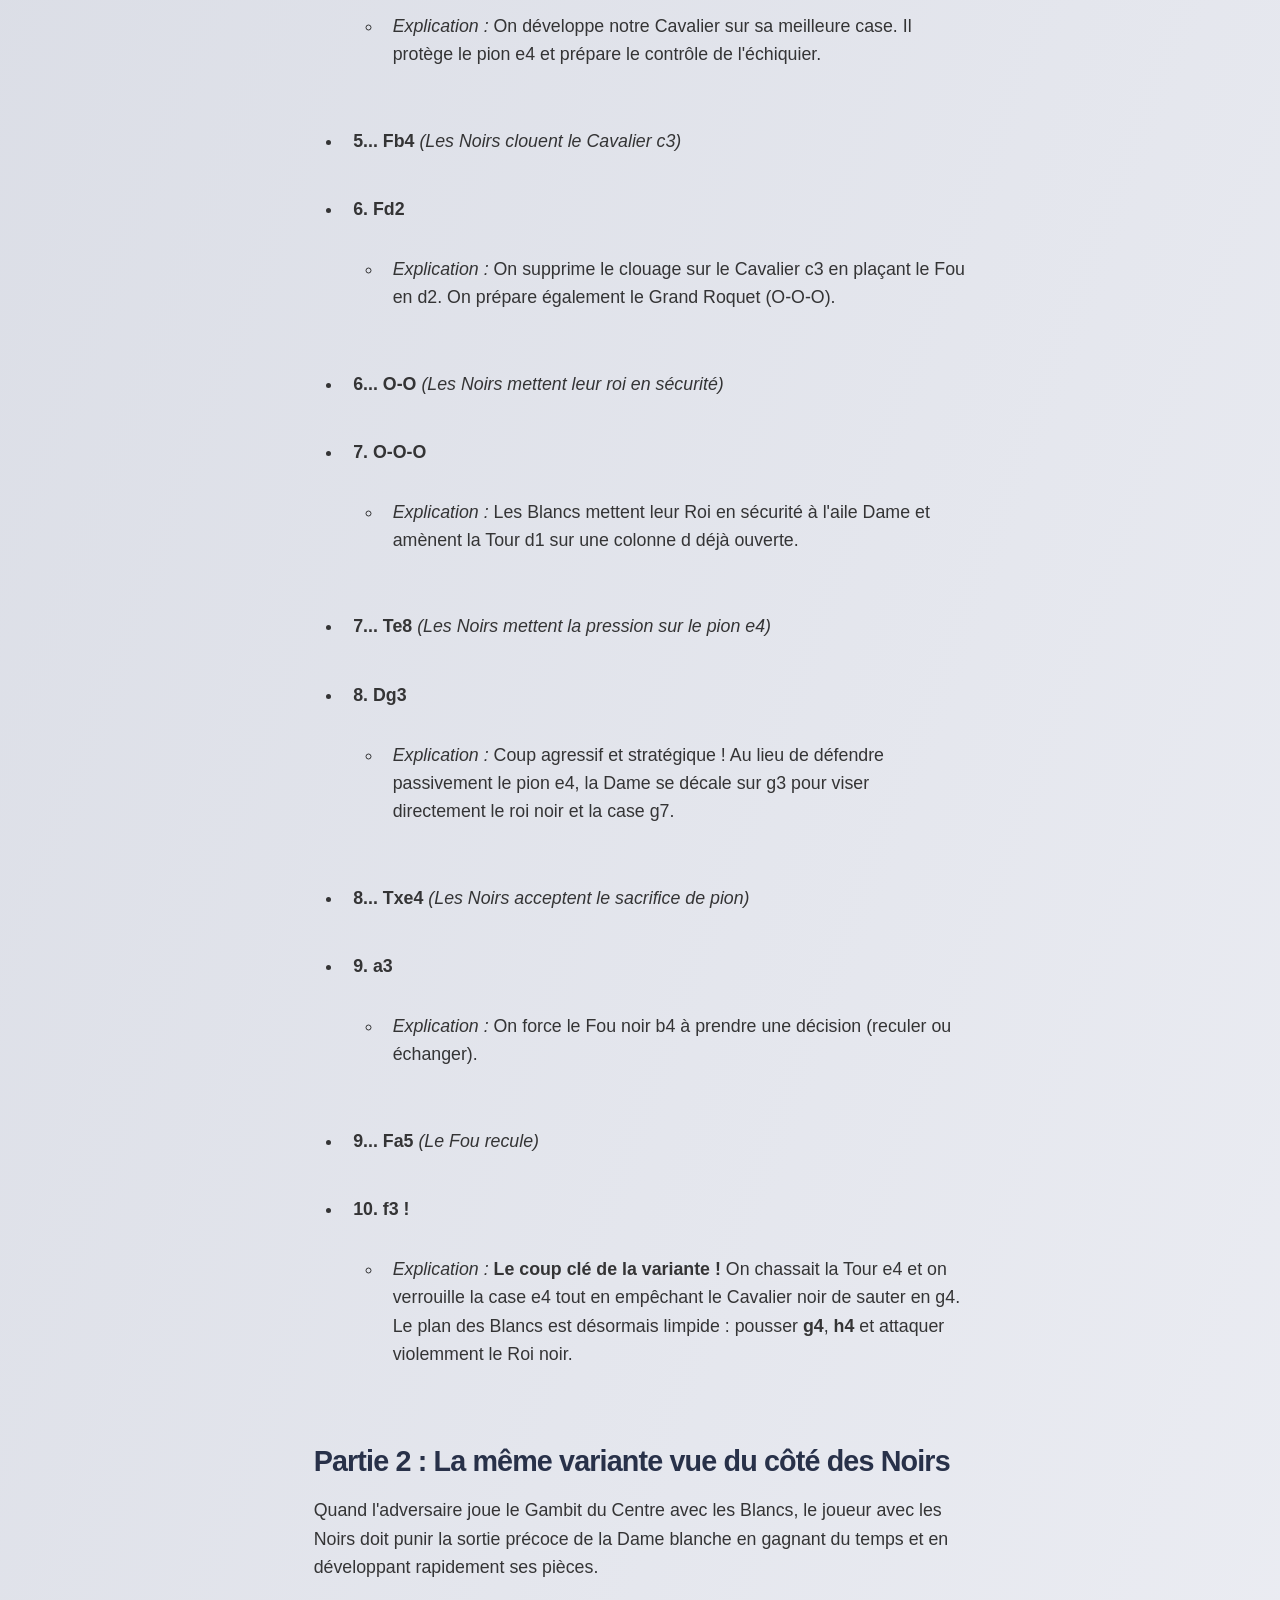
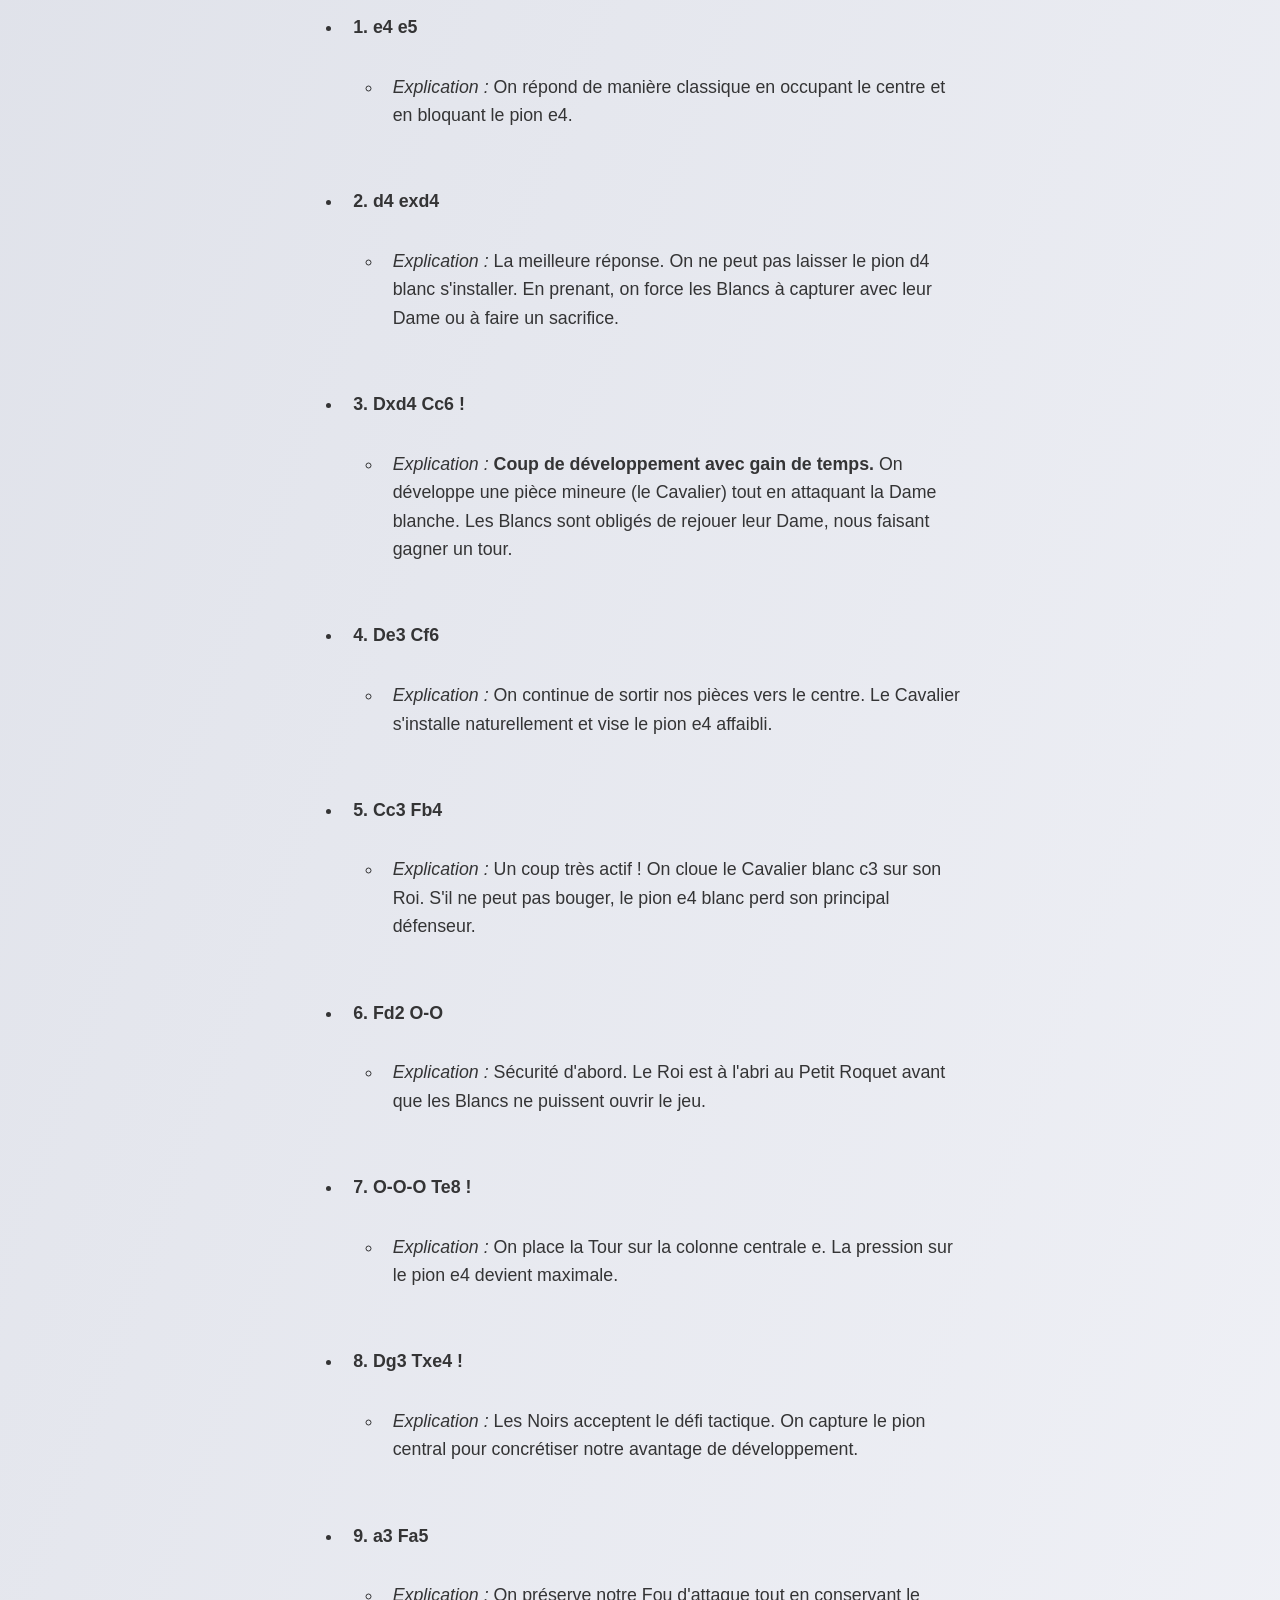
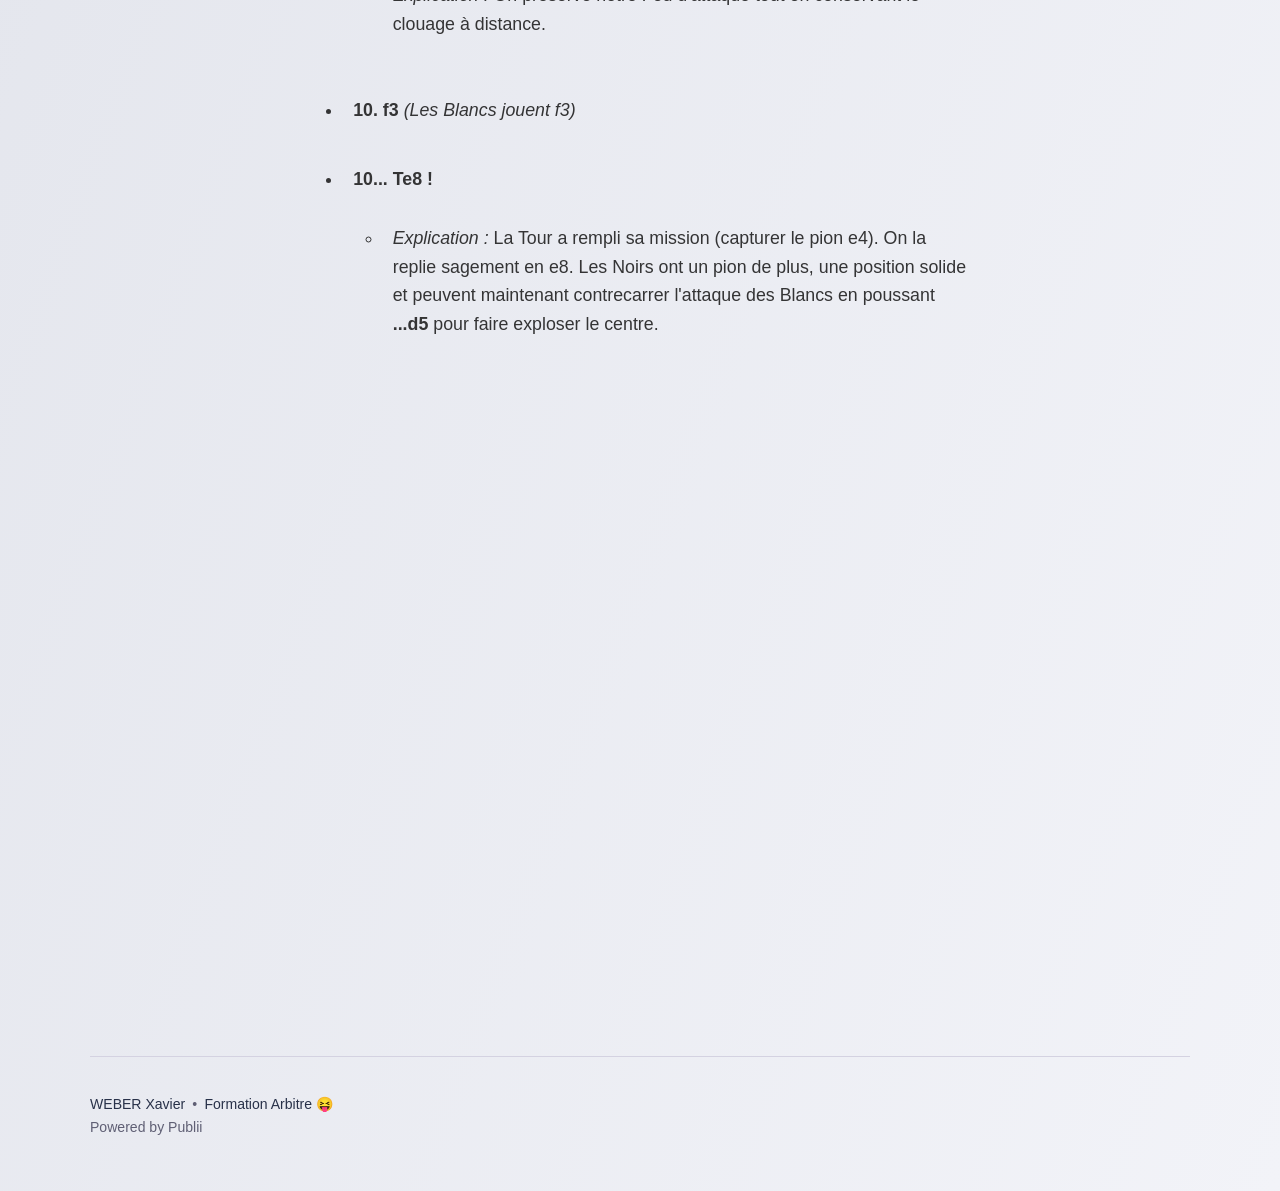
<file: les-strategies-aux-echecs-pour-debutant-2.html>
<!DOCTYPE html><html lang="fr"><head><meta charset="utf-8"><meta http-equiv="X-UA-Compatible" content="IE=edge"><meta name="viewport" content="width=device-width,initial-scale=1"><title>Gambit du Centre / Partie du Centre - Apprendre les echecs x07517xxppo</title><meta name="description" content="Partie 1 : La théorie vue du côté des Blancs Dans cette ouverture, les Blancs sacrifient ou échangent rapidement leur&amp;hellip;"><meta name="generator" content="Publii Open-Source CMS for Static Site"><script async type="text/javascript" src="https://www.googletagmanager.com/gtag/js?id=G-EJW098NTFP"></script><script type="text/javascript">window.dataLayer = window.dataLayer || [];
			window.gtag = window.gtag || function () { window.dataLayer.push(arguments); };
			window.gtag('set', 'developer_id.dY2FhZT', true);
			window.gtag('js', new Date());
			window.gtag('config', 'G-EJW098NTFP');</script><link rel="canonical" href="https://xavx07517-dev.github.io/echecs/les-strategies-aux-echecs-pour-debutant-2.html"><link rel="alternate" type="application/atom+xml" href="https://xavx07517-dev.github.io/echecs/feed.xml" title="Apprendre les echecs x07517xxppo - RSS"><link rel="alternate" type="application/json" href="https://xavx07517-dev.github.io/echecs/feed.json" title="Apprendre les echecs x07517xxppo - JSON"><meta property="og:title" content="Gambit du Centre / Partie du Centre"><meta property="og:image" content="https://xavx07517-dev.github.io/echecs/media/website/logollll.jpg"><meta property="og:image:width" content="474"><meta property="og:image:height" content="474"><meta property="og:site_name" content="Apprendre les echecs x07517xxppo"><meta property="og:description" content="Partie 1 : La théorie vue du côté des Blancs Dans cette ouverture, les Blancs sacrifient ou échangent rapidement leur&amp;hellip;"><meta property="og:url" content="https://xavx07517-dev.github.io/echecs/les-strategies-aux-echecs-pour-debutant-2.html"><meta property="og:type" content="article"><link rel="stylesheet" href="https://xavx07517-dev.github.io/echecs/assets/css/style.css?v&#x3D;64ae2322715cd6b7418a604734698f1d"><script type="application/ld+json">{"@context":"http://schema.org","@type":"Article","mainEntityOfPage":{"@type":"WebPage","@id":"https://xavx07517-dev.github.io/echecs/les-strategies-aux-echecs-pour-debutant-2.html"},"headline":"Gambit du Centre / Partie du Centre","datePublished":"2026-09-05T16:13+02:00","dateModified":"2026-09-12T16:46+02:00","image":{"@type":"ImageObject","url":"https://xavx07517-dev.github.io/echecs/media/website/logollll.jpg","height":474,"width":474},"description":"Partie 1 : La théorie vue du côté des Blancs Dans cette ouverture, les Blancs sacrifient ou échangent rapidement leur&hellip;","author":{"@type":"Person","name":"WEBER  Xavier","url":"https://xavx07517-dev.github.io/echecs/authors/xaxa/"},"publisher":{"@type":"Organization","name":"WEBER  Xavier","logo":{"@type":"ImageObject","url":"https://xavx07517-dev.github.io/echecs/media/website/logollll.jpg","height":474,"width":474}}}</script><noscript><style>img[loading] {
                    opacity: 1;
                }</style></noscript></head><body class="page-template lines"><div class="container lines lines--right"><header class="header"><a href="https://xavx07517-dev.github.io/echecs/" class="logo"><img src="https://xavx07517-dev.github.io/echecs/media/website/logollll.jpg" alt="Apprendre les echecs x07517xxppo" width="474" height="474"></a><nav class="navbar js-navbar"><button class="navbar__toggle js-toggle" aria-label="Menu">Menu</button><ul class="navbar__menu"><li class="active"><a href="https://xavx07517-dev.github.io/echecs/les-strategies-aux-echecs-pour-debutant-2.html" target="_self">Gambit du Centre / Partie du Centre</a></li><li><a href="https://xavx07517-dev.github.io/echecs/defense-francaise-la-variante-dechange.html" target="_self">Défense Française : La Variante d&#x27;Échange</a></li></ul></nav></header><main class="main page"><article class="content"><header class="content__inner content__header"><h1 class="content__title">Gambit du Centre / Partie du Centre</h1></header><div class="content__inner"><div class="content__entry"><h3 data-path-to-node="2">Partie 1 : La théorie vue du côté des Blancs</h3><p id="p-rc_e986a850a52649cf-45" data-path-to-node="3"><span class="citation-111">Dans cette ouverture, les Blancs sacrifient ou échangent rapidement leur pion central pour libérer leurs pièces, consolider leur centre avec le coup </span><strong data-path-to-node="3" data-index-in-node="149"><span class="citation-111">f3</span></strong><span class="citation-111 citation-end-111">, puis lancer une attaque dévastatrice sur le roi adverse après un grand roquet (O-O-O).</span></p><ul data-path-to-node="4"><li><p id="p-rc_e986a850a52649cf-46" data-path-to-node="4,0,0"><strong data-path-to-node="4,0,0" data-index-in-node="0"><span class="citation-110 citation-end-110">1. e4</span></strong></p><ul data-path-to-node="4,0,1"><li><p data-path-to-node="4,0,1,0,0"><i data-path-to-node="4,0,1,0,0" data-index-in-node="0">Explication :</i> Le coup parfait pour débuter. On prend le contrôle du centre (case e4) et on libère les diagonales pour le Fou f1 et la Dame d1.</p></li></ul></li><li><p id="p-rc_e986a850a52649cf-47" data-path-to-node="4,1,0"><strong data-path-to-node="4,1,0" data-index-in-node="0">1... e5</strong> <i data-path-to-node="4,1,0" data-index-in-node="8"><span class="citation-109">(Réponse des Noirs)</span></i></p></li><li><p id="p-rc_e986a850a52649cf-48" data-path-to-node="4,2,0"><strong data-path-to-node="4,2,0" data-index-in-node="0"><span class="citation-108 citation-end-108">2. d4</span></strong></p><ul data-path-to-node="4,2,1"><li><p data-path-to-node="4,2,1,0,0"><i data-path-to-node="4,2,1,0,0" data-index-in-node="0">Explication :</i> Les Blancs contestent immédiatement le centre adverse. Au lieu de développer tranquillement un Cavalier, on force l'ouverture des lignes au centre. C'est l'essence même de la Partie du Centre / du Gambit du Centre.</p></li></ul></li><li><p id="p-rc_e986a850a52649cf-49" data-path-to-node="4,3,0"><strong data-path-to-node="4,3,0" data-index-in-node="0"><span class="citation-107 citation-end-107">2... exd4</span></strong> <i data-path-to-node="4,3,0" data-index-in-node="10">(Les Noirs prennent le pion)</i></p></li><li><p id="p-rc_e986a850a52649cf-50" data-path-to-node="4,4,0"><strong data-path-to-node="4,4,0" data-index-in-node="0"><span class="citation-106 citation-end-106">3. Dxd4</span></strong></p><ul data-path-to-node="4,4,1"><li><p id="p-rc_e986a850a52649cf-51" data-path-to-node="4,4,1,0,0"><i data-path-to-node="4,4,1,0,0" data-index-in-node="0"><span class="citation-105">Explication :</span></i><span class="citation-105 citation-end-105"> Les Blancs reprennent le pion avec la Dame.</span> Même s'il est généralement déconseillé de sortir la Dame si tôt, elle occupe ici une position centrale dominante.</p></li></ul></li><li><p id="p-rc_e986a850a52649cf-52" data-path-to-node="4,5,0"><strong data-path-to-node="4,5,0" data-index-in-node="0"><span class="citation-104 citation-end-104">3... Cc6</span></strong> <i data-path-to-node="4,5,0" data-index-in-node="9"><span class="citation-103">(Les Noirs développent leur Cavalier et attaquent la Dame)</span></i></p></li><li><p id="p-rc_e986a850a52649cf-53" data-path-to-node="4,6,0"><strong data-path-to-node="4,6,0" data-index-in-node="0"><span class="citation-102 citation-end-102">4. De3</span></strong></p><ul data-path-to-node="4,6,1"><li><p data-path-to-node="4,6,1,0,0"><i data-path-to-node="4,6,1,0,0" data-index-in-node="0">Explication :</i> La Dame se replie sur e3. C'est la meilleure case : elle continue de contrôler le centre, laisse la case d2 libre pour le Fou f1 ou c1, et prépare un futur grand roquet.</p></li></ul></li><li><p id="p-rc_e986a850a52649cf-54" data-path-to-node="4,7,0"><strong data-path-to-node="4,7,0" data-index-in-node="0"><span class="citation-101 citation-end-101">4... Cf6</span></strong> <i data-path-to-node="4,7,0" data-index-in-node="9">(Les Noirs développent leur deuxième Cavalier)</i></p></li><li><p data-path-to-node="4,8,0"><strong data-path-to-node="4,8,0" data-index-in-node="0">5. Cc3</strong></p><ul data-path-to-node="4,8,1"><li><p id="p-rc_e986a850a52649cf-55" data-path-to-node="4,8,1,0,0"><i data-path-to-node="4,8,1,0,0" data-index-in-node="0">Explication :</i> On développe notre Cavalier sur sa meilleure case. <span class="citation-100 citation-end-100">Il protège le pion e4 et prépare le contrôle de l'échiquier.</span></p></li></ul></li><li><p id="p-rc_e986a850a52649cf-56" data-path-to-node="4,9,0"><strong data-path-to-node="4,9,0" data-index-in-node="0"><span class="citation-99 citation-end-99">5... Fb4</span></strong> <i data-path-to-node="4,9,0" data-index-in-node="9">(Les Noirs clouent le Cavalier c3)</i></p></li><li><p data-path-to-node="4,10,0"><strong data-path-to-node="4,10,0" data-index-in-node="0">6. Fd2</strong></p><ul data-path-to-node="4,10,1"><li><p data-path-to-node="4,10,1,0,0"><i data-path-to-node="4,10,1,0,0" data-index-in-node="0">Explication :</i> On supprime le clouage sur le Cavalier c3 en plaçant le Fou en d2. On prépare également le Grand Roquet (O-O-O).</p></li></ul></li><li><p id="p-rc_e986a850a52649cf-57" data-path-to-node="4,11,0"><strong data-path-to-node="4,11,0" data-index-in-node="0"><span class="citation-98 citation-end-98">6... O-O</span></strong> <i data-path-to-node="4,11,0" data-index-in-node="9">(Les Noirs mettent leur roi en sécurité)</i></p></li><li><p id="p-rc_e986a850a52649cf-58" data-path-to-node="4,12,0"><strong data-path-to-node="4,12,0" data-index-in-node="0"><span class="citation-97 citation-end-97">7. O-O-O</span></strong></p><ul data-path-to-node="4,12,1"><li><p data-path-to-node="4,12,1,0,0"><i data-path-to-node="4,12,1,0,0" data-index-in-node="0">Explication :</i> Les Blancs mettent leur Roi en sécurité à l'aile Dame et amènent la Tour d1 sur une colonne d déjà ouverte.</p></li></ul></li><li><p id="p-rc_e986a850a52649cf-59" data-path-to-node="4,13,0"><strong data-path-to-node="4,13,0" data-index-in-node="0">7... Te8</strong> <i data-path-to-node="4,13,0" data-index-in-node="9"><span class="citation-96">(Les Noirs mettent la pression sur le pion e4)</span></i></p></li><li><p id="p-rc_e986a850a52649cf-60" data-path-to-node="4,14,0"><strong data-path-to-node="4,14,0" data-index-in-node="0"><span class="citation-95 citation-end-95">8. Dg3</span></strong></p><ul data-path-to-node="4,14,1"><li><p data-path-to-node="4,14,1,0,0"><i data-path-to-node="4,14,1,0,0" data-index-in-node="0">Explication :</i> Coup agressif et stratégique ! Au lieu de défendre passivement le pion e4, la Dame se décale sur g3 pour viser directement le roi noir et la case g7.</p></li></ul></li><li><p data-path-to-node="4,15,0"><strong data-path-to-node="4,15,0" data-index-in-node="0">8... Txe4</strong> <i data-path-to-node="4,15,0" data-index-in-node="10">(Les Noirs acceptent le sacrifice de pion)</i></p></li><li><p id="p-rc_e986a850a52649cf-61" data-path-to-node="4,16,0"><strong data-path-to-node="4,16,0" data-index-in-node="0"><span class="citation-94 citation-end-94">9. a3</span></strong></p><ul data-path-to-node="4,16,1"><li><p id="p-rc_e986a850a52649cf-62" data-path-to-node="4,16,1,0,0"><i data-path-to-node="4,16,1,0,0" data-index-in-node="0"><span class="citation-93">Explication :</span></i><span class="citation-93 citation-end-93"> On force le Fou noir b4 à prendre une décision (reculer ou échanger).</span></p></li></ul></li><li><p data-path-to-node="4,17,0"><strong data-path-to-node="4,17,0" data-index-in-node="0">9... Fa5</strong> <i data-path-to-node="4,17,0" data-index-in-node="9">(Le Fou recule)</i></p></li><li><p data-path-to-node="4,18,0"><strong data-path-to-node="4,18,0" data-index-in-node="0">10. f3 !</strong></p><ul data-path-to-node="4,18,1"><li><p id="p-rc_e986a850a52649cf-63" data-path-to-node="4,18,1,0,0"><i data-path-to-node="4,18,1,0,0" data-index-in-node="0">Explication :</i> <strong data-path-to-node="4,18,1,0,0" data-index-in-node="14">Le coup clé de la variante !</strong> <span class="citation-92 citation-end-92">On chassait la Tour e4 et on verrouille la case e4 tout en empêchant le Cavalier noir de sauter en g4.</span> <span class="citation-91">Le plan des Blancs est désormais limpide : pousser </span><strong data-path-to-node="4,18,1,0,0" data-index-in-node="197"><span class="citation-91">g4</span></strong><span class="citation-91">, </span><strong data-path-to-node="4,18,1,0,0" data-index-in-node="201"><span class="citation-91">h4</span></strong><span class="citation-91 citation-end-91"> et attaquer violemment le Roi noir.</span></p></li></ul></li></ul><h3 data-path-to-node="6">Partie 2 : La même variante vue du côté des Noirs</h3><p data-path-to-node="7">Quand l'adversaire joue le Gambit du Centre avec les Blancs, le joueur avec les Noirs doit punir la sortie précoce de la Dame blanche en gagnant du temps et en développant rapidement ses pièces.</p><ul data-path-to-node="8"><li><p id="p-rc_e986a850a52649cf-64" data-path-to-node="8,0,0"><strong data-path-to-node="8,0,0" data-index-in-node="0"><span class="citation-90 citation-end-90">1. e4 e5</span></strong></p><ul data-path-to-node="8,0,1"><li><p data-path-to-node="8,0,1,0,0"><i data-path-to-node="8,0,1,0,0" data-index-in-node="0">Explication :</i> On répond de manière classique en occupant le centre et en bloquant le pion e4.</p></li></ul></li><li><p id="p-rc_e986a850a52649cf-65" data-path-to-node="8,1,0"><strong data-path-to-node="8,1,0" data-index-in-node="0"><span class="citation-89 citation-end-89">2. d4 exd4</span></strong></p><ul data-path-to-node="8,1,1"><li><p data-path-to-node="8,1,1,0,0"><i data-path-to-node="8,1,1,0,0" data-index-in-node="0">Explication :</i> La meilleure réponse. On ne peut pas laisser le pion d4 blanc s'installer. En prenant, on force les Blancs à capturer avec leur Dame ou à faire un sacrifice.</p></li></ul></li><li><p id="p-rc_e986a850a52649cf-66" data-path-to-node="8,2,0"><strong data-path-to-node="8,2,0" data-index-in-node="0"><span class="citation-88 citation-end-88">3. Dxd4 Cc6 !</span></strong></p><ul data-path-to-node="8,2,1"><li><p id="p-rc_e986a850a52649cf-67" data-path-to-node="8,2,1,0,0"><i data-path-to-node="8,2,1,0,0" data-index-in-node="0">Explication :</i> <strong data-path-to-node="8,2,1,0,0" data-index-in-node="14">Coup de développement avec gain de temps.</strong> <span class="citation-87 citation-end-87">On développe une pièce mineure (le Cavalier) tout en attaquant la Dame blanche.</span> Les Blancs sont obligés de rejouer leur Dame, nous faisant gagner un tour.</p></li></ul></li><li><p id="p-rc_e986a850a52649cf-68" data-path-to-node="8,3,0"><strong data-path-to-node="8,3,0" data-index-in-node="0"><span class="citation-86 citation-end-86">4. De3 Cf6</span></strong></p><ul data-path-to-node="8,3,1"><li><p data-path-to-node="8,3,1,0,0"><i data-path-to-node="8,3,1,0,0" data-index-in-node="0">Explication :</i> On continue de sortir nos pièces vers le centre. Le Cavalier s'installe naturellement et vise le pion e4 affaibli.</p></li></ul></li><li><p data-path-to-node="8,4,0"><strong data-path-to-node="8,4,0" data-index-in-node="0">5. Cc3 Fb4</strong></p><ul data-path-to-node="8,4,1"><li><p id="p-rc_e986a850a52649cf-69" data-path-to-node="8,4,1,0,0"><i data-path-to-node="8,4,1,0,0" data-index-in-node="0">Explication :</i> Un coup très actif ! On cloue le Cavalier blanc c3 sur son Roi. <span class="citation-85 citation-end-85">S'il ne peut pas bouger, le pion e4 blanc perd son principal défenseur.</span></p></li></ul></li><li><p data-path-to-node="8,5,0"><strong data-path-to-node="8,5,0" data-index-in-node="0">6. Fd2 O-O</strong></p><ul data-path-to-node="8,5,1"><li><p data-path-to-node="8,5,1,0,0"><i data-path-to-node="8,5,1,0,0" data-index-in-node="0">Explication :</i> Sécurité d'abord. Le Roi est à l'abri au Petit Roquet avant que les Blancs ne puissent ouvrir le jeu.</p></li></ul></li><li><p data-path-to-node="8,6,0"><strong data-path-to-node="8,6,0" data-index-in-node="0">7. O-O-O Te8 !</strong></p><ul data-path-to-node="8,6,1"><li><p data-path-to-node="8,6,1,0,0"><i data-path-to-node="8,6,1,0,0" data-index-in-node="0">Explication :</i> On place la Tour sur la colonne centrale e. La pression sur le pion e4 devient maximale.</p></li></ul></li><li><p data-path-to-node="8,7,0"><strong data-path-to-node="8,7,0" data-index-in-node="0">8. Dg3 Txe4 !</strong></p><ul data-path-to-node="8,7,1"><li><p data-path-to-node="8,7,1,0,0"><i data-path-to-node="8,7,1,0,0" data-index-in-node="0">Explication :</i> Les Noirs acceptent le défi tactique. On capture le pion central pour concrétiser notre avantage de développement.</p></li></ul></li><li><p data-path-to-node="8,8,0"><strong data-path-to-node="8,8,0" data-index-in-node="0">9. a3 Fa5</strong></p><ul data-path-to-node="8,8,1"><li><p data-path-to-node="8,8,1,0,0"><i data-path-to-node="8,8,1,0,0" data-index-in-node="0">Explication :</i> On préserve notre Fou d'attaque tout en conservant le clouage à distance.</p></li></ul></li><li><p id="p-rc_e986a850a52649cf-70" data-path-to-node="8,9,0"><strong data-path-to-node="8,9,0" data-index-in-node="0">10. f3</strong> <i data-path-to-node="8,9,0" data-index-in-node="7"><span class="citation-84">(Les Blancs jouent f3)</span></i></p></li><li><p data-path-to-node="8,10,0"><strong data-path-to-node="8,10,0" data-index-in-node="0">10... Te8 !</strong></p><ul data-path-to-node="8,10,1"><li><p data-path-to-node="8,10,1,0,0"><i data-path-to-node="8,10,1,0,0" data-index-in-node="0">Explication :</i> La Tour a rempli sa mission (capturer le pion e4). On la replie sagement en e8. Les Noirs ont un pion de plus, une position solide et peuvent maintenant contrecarrer l'attaque des Blancs en poussant <strong data-path-to-node="8,10,1,0,0" data-index-in-node="213">...d5</strong> pour faire exploser le centre.</p></li></ul></li></ul><p> </p><p> </p><p> </p><figure class="post__video"><iframe loading="lazy" width="715" height="401" style="width: 715px; height: 401px;" src="https://www.youtube.com/embed/PyGYFs-uWD4?si=B_y-Bi4f9dMY7Z8y" allowfullscreen="allowfullscreen" data-mce-fragment="1"></iframe></figure></div></div></article></main><footer class="footer"><div class="footer__left"><ul class="footer__nav"><li><a href="https://xavx07517-dev.github.io/echecs/authors/xaxa/" class="invert" target="_self">WEBER Xavier</a></li><li><a href="https://xavx07517-dev.github.io/echecs/formation-arbitre.html" class="invert" target="_self">Formation Arbitre 😝</a></li></ul><div class="footer__copy">Powered by Publii</div></div><button onclick="backToTopFunction()" id="backToTop" class="footer__bttop" aria-label="Back to top" title="Back to top"><svg><use xlink:href="https://xavx07517-dev.github.io/echecs/assets/svg/svg-map.svg#toparrow"/></svg></button></footer></div><script>window.publiiThemeMenuConfig = { mobileMenuMode: 'sidebar', animationSpeed: 300, submenuWidth: 'auto', doubleClickTime: 500, mobileMenuExpandableSubmenus: true, relatedContainerForOverlayMenuSelector: '.navbar', };</script><script defer="defer" src="https://xavx07517-dev.github.io/echecs/assets/js/scripts.min.js?v&#x3D;628f9b14187b480516b6c7f8be1e7585"></script><script>function publiiDetectLoadedImages () {
         var images = document.querySelectorAll('img[loading]:not(.is-loaded)');
         for (var i = 0; i < images.length; i++) {
            if (images[i].complete) {
               images[i].classList.add('is-loaded');
               images[i].parentNode.classList.remove('is-img-loading');
            } else {
               images[i].addEventListener('load', function () {
                  this.classList.add('is-loaded');
                  this.parentNode.classList.remove('is-img-loading');
               }, false);
            }
         }
      }
      publiiDetectLoadedImages();</script><div class="pcb" data-behaviour="badge" data-behaviour-link="#cookie-settings" data-revision="1" data-config-ttl="90" data-debug-mode="false"><div role="dialog" aria-modal="true" aria-hidden="true" aria-labelledby="pcb-title" aria-describedby="pcb-txt" class="pcb__banner"><div class="pcb__inner"><div id="pcb-title" role="heading" aria-level="2" class="pcb__title">This website uses cookies</div><div id="pcb-txt" class="pcb__txt">Select which cookies to opt-in to via the checkboxes below; our website uses cookies to examine site traffic and user activity while on our site, for marketing, and to provide social media functionality. <a href="#not-specified">More details...</a></div><div class="pcb__buttons"><button type="button" class="pcb__btn pcb__btn--link pcb__btn--configure" aria-haspopup="dialog">Manage preferences</button> <button type="button" class="pcb__btn pcb__btn--solid pcb__btn--accept">Accept all</button></div></div></div><div class="pcb__popup" role="dialog" aria-modal="true" aria-hidden="true" aria-labelledby="pcb-popup-title"><div class="pcb__popup__wrapper"><div class="pcb__inner pcb__popup__inner"><div class="pcb__popup__heading"><div id="pcb-popup-title" role="heading" aria-level="2" class="pcb__title">Cookie settings</div><button class="pcb__popup__close" aria-label="Close"></button></div><div class="pcb__popup__content"><div class="pcb__txt pcb__popup__txt">We use cookies to enhance your browsing experience, serve personalized ads or content, and analyze our traffic. By clicking "Accept All", you consent to our use of cookies. <a href="#not-specified">More details...</a></div><ul class="pcb__groups"><li class="pcb__group"><details><summary class="pcb__group__title no-desc">echecs</summary></details><div class="pcb__popup__switch"><input type="checkbox" data-group-name="-123456" id="-123456-cookies"> <label for="-123456-cookies">echecs</label></div></li></ul></div><div class="pcb__buttons pcb__popup__buttons"><button type="button" class="pcb__btn pcb__btn--solid pcb__btn--accept">Accept all</button> <button type="button" class="pcb__btn pcb__btn--reject">Reject all</button> <button type="button" class="pcb__btn pcb__btn--save">Save settings</button></div></div></div></div><div class="pcb__overlay" aria-hidden="true"></div><button class="pcb__badge" aria-label="Cookie Policy" aria-hidden="true"><svg xmlns="http://www.w3.org/2000/svg" aria-hidden="true" focusable="false" width="40" height="40" viewBox="0 0 23 23" fill="currentColor"><path d="M21.41 12.71c-.08-.01-.15 0-.22 0h-.03c-.03 0-.05 0-.08.01-.07 0-.13.01-.19.04-.52.21-1.44.19-2.02-.22-.44-.31-.65-.83-.62-1.53a.758.758 0 0 0-.27-.61.73.73 0 0 0-.65-.14c-1.98.51-3.49.23-4.26-.78-.82-1.08-.73-2.89.24-4.49.14-.23.14-.52 0-.75a.756.756 0 0 0-.67-.36c-.64.03-1.11-.1-1.31-.35-.19-.26-.13-.71-.01-1.29.04-.18.06-.38.03-.59-.05-.4-.4-.7-.81-.66C5.1 1.54 1 6.04 1 11.48 1 17.28 5.75 22 11.6 22c5.02 0 9.39-3.54 10.39-8.42.08-.4-.18-.78-.58-.87Zm-9.81 7.82c-5.03 0-9.12-4.06-9.12-9.06 0-4.34 3.05-8 7.25-8.86-.08.7.05 1.33.42 1.81.24.32.66.67 1.38.84-.76 1.86-.65 3.78.36 5.11.61.81 2.03 2 4.95 1.51.18.96.71 1.54 1.18 1.87.62.43 1.38.62 2.1.62.05 0 .09 0 .13-.01-1.23 3.64-4.7 6.18-8.64 6.18ZM13 17c0 .55-.45 1-1 1s-1-.45-1-1 .45-1 1-1 1 .45 1 1Zm5.29-12.3a.99.99 0 0 1-.29-.71c0-.55.45-.99 1-.99a1 1 0 0 1 .71.3c.19.19.29.44.29.71 0 .55-.45.99-1 .99a1 1 0 0 1-.71-.3ZM9 13.5c0 .83-.67 1.5-1.5 1.5S6 14.33 6 13.5 6.67 12 7.5 12s1.5.67 1.5 1.5Zm3.25.81a.744.744 0 0 1-.06-1.05c.28-.32.75-.34 1.05-.06.31.28.33.75.05 1.06-.15.16-.35.25-.56.25-.18 0-.36-.06-.5-.19ZM8.68 7.26c.41.37.44 1 .07 1.41-.2.22-.47.33-.75.33a.96.96 0 0 1-.67-.26c-.41-.37-.44-1-.07-1.41.37-.42 1-.45 1.41-.08Zm11.48 1.88c.18-.19.52-.19.7 0 .05.04.09.1.11.16.03.06.04.12.04.19 0 .13-.05.26-.15.35-.09.1-.22.15-.35.15s-.26-.05-.35-.15a.355.355 0 0 1-.11-.16.433.433 0 0 1-.04-.19c0-.13.05-.26.15-.35Zm-4.93-1.86a.75.75 0 1 1 1.059-1.06.75.75 0 0 1-1.059 1.06Z"/></svg></button></div><script>window.dataLayer = window.dataLayer || [];
                function gtag() { dataLayer.push(arguments); }

                window.publiiCBGCM = {
                    defaultState: {"ad_storage":true,"ad_personalization":true,"ad_user_data":true,"analytics_storage":true,"personalization_storage":true,"functionality_storage":true,"security_storage":true},
                    groups: []
                };
            
            (function(win) {
    if (!document.querySelector('.pcb')) {
        return;
    }

    var cbConfig = {
        behaviour: document.querySelector('.pcb').getAttribute('data-behaviour'),
        behaviourLink: document.querySelector('.pcb').getAttribute('data-behaviour-link'),
        revision: document.querySelector('.pcb').getAttribute('data-revision'),
        configTTL: parseInt(document.querySelector('.pcb').getAttribute('data-config-ttl'), 10),
        debugMode: document.querySelector('.pcb').getAttribute('data-debug-mode') === 'true',
        initialState: null,
        initialLsState: null,
        previouslyAccepted: []
    };

    var cbUI = {
        wrapper: document.querySelector('.pcb'),
        banner: {
            element: null,
            btnAccept: null,
            btnReject: null,
            btnConfigure: null
        },
        popup: {
            element: null,
            btnClose: null,
            btnSave: null,
            btnAccept: null,
            btnReject: null,
            checkboxes: null,
        },
        overlay: null,
        badge: null,
        blockedScripts: document.querySelectorAll('script[type^="gdpr-blocker/"]'),
        triggerLinks: cbConfig.behaviourLink ? document.querySelectorAll('a[href*="' + cbConfig.behaviourLink + '"]') : null
    };

    function initUI () {
        // setup banner elements
        cbUI.banner.element = cbUI.wrapper.querySelector('.pcb__banner');
        cbUI.banner.btnAccept = cbUI.banner.element.querySelector('.pcb__btn--accept');
        cbUI.banner.btnReject = cbUI.banner.element.querySelector('.pcb__btn--reject');
        cbUI.banner.btnConfigure = cbUI.banner.element.querySelector('.pcb__btn--configure');

        // setup popup elements
        if (cbUI.wrapper.querySelector('.pcb__popup')) {
            cbUI.popup.element = cbUI.wrapper.querySelector('.pcb__popup');
            cbUI.popup.btnClose = cbUI.wrapper.querySelector('.pcb__popup__close');
            cbUI.popup.btnSave = cbUI.popup.element.querySelector('.pcb__btn--save');
            cbUI.popup.btnAccept = cbUI.popup.element.querySelector('.pcb__btn--accept');
            cbUI.popup.btnReject = cbUI.popup.element.querySelector('.pcb__btn--reject');
            cbUI.popup.checkboxes = cbUI.popup.element.querySelector('input[type="checkbox"]');
            // setup overlay
            cbUI.overlay = cbUI.wrapper.querySelector('.pcb__overlay');
        }

        cbUI.badge = cbUI.wrapper.querySelector('.pcb__badge');

        if (cbConfig.behaviour.indexOf('link') > -1) {
            for (var i = 0; i < cbUI.triggerLinks.length; i++) {
                cbUI.triggerLinks[i].addEventListener('click', function(e) {
                    e.preventDefault();
                    showBannerOrPopup();
                });
            }
        }
    }

    function initState () {
        var lsKeyName = getConfigName();
        var currentConfig = localStorage.getItem(lsKeyName);
        var configIsFresh = checkIfConfigIsFresh();

        if (!configIsFresh || currentConfig === null) {
            if (cbConfig.debugMode) {
                console.log('🍪 Config not found, or configuration expired');
            }

            if (window.publiiCBGCM) {
                gtag('consent', 'default', {
                    'ad_storage': window.publiiCBGCM.defaultState.ad_storage ? 'granted' : 'denied',
                    'ad_personalization': window.publiiCBGCM.defaultState.ad_personalization ? 'granted' : 'denied',
                    'ad_user_data': window.publiiCBGCM.defaultState.ad_user_data ? 'granted' : 'denied',
                    'analytics_storage': window.publiiCBGCM.defaultState.analytics_storage ? 'granted' : 'denied',
                    'personalization_storage': window.publiiCBGCM.defaultState.personalization_storage ? 'granted' : 'denied',
                    'functionality_storage': window.publiiCBGCM.defaultState.functionality_storage ? 'granted' : 'denied',
                    'security_storage': window.publiiCBGCM.defaultState.security_storage ? 'granted' : 'denied'
                });  
                
                if (cbConfig.debugMode) {
                    console.log('🍪 GCMv2 DEFAULT STATE: ' + JSON.stringify({
                        'ad_storage': window.publiiCBGCM.defaultState.ad_storage ? 'granted' : 'denied',
                        'ad_personalization': window.publiiCBGCM.defaultState.ad_personalization ? 'granted' : 'denied',
                        'ad_user_data': window.publiiCBGCM.defaultState.ad_user_data ? 'granted' : 'denied',
                        'analytics_storage': window.publiiCBGCM.defaultState.analytics_storage ? 'granted' : 'denied',
                        'personalization_storage': window.publiiCBGCM.defaultState.personalization_storage ? 'granted' : 'denied',
                        'functionality_storage': window.publiiCBGCM.defaultState.functionality_storage ? 'granted' : 'denied',
                        'security_storage': window.publiiCBGCM.defaultState.security_storage ? 'granted' : 'denied'
                    }));
                }
            }

            showBanner();
        } else if (typeof currentConfig === 'string') {
            if (cbConfig.debugMode) {
                console.log('🍪 Config founded');
            }

            cbConfig.initialLsState = currentConfig.split(',');

            if (window.publiiCBGCM) {
                gtag('consent', 'default', {
                    'ad_storage': getDefaultConsentState(currentConfig, 'ad_storage'),
                    'ad_personalization': getDefaultConsentState(currentConfig, 'ad_personalization'),
                    'ad_user_data': getDefaultConsentState(currentConfig, 'ad_user_data'),
                    'analytics_storage': getDefaultConsentState(currentConfig, 'analytics_storage'),
                    'personalization_storage': getDefaultConsentState(currentConfig, 'personalization_storage'),
                    'functionality_storage': getDefaultConsentState(currentConfig, 'functionality_storage'),
                    'security_storage': getDefaultConsentState(currentConfig, 'security_storage')
                });
                
                if (cbConfig.debugMode) {
                    console.log('🍪 GCMv2 DEFAULT STATE: ' + JSON.stringify({
                        'ad_storage': getDefaultConsentState(currentConfig, 'ad_storage'),
                        'ad_personalization': getDefaultConsentState(currentConfig, 'ad_personalization'),
                        'ad_user_data': getDefaultConsentState(currentConfig, 'ad_user_data'),
                        'analytics_storage': getDefaultConsentState(currentConfig, 'analytics_storage'),
                        'personalization_storage': getDefaultConsentState(currentConfig, 'personalization_storage'),
                        'functionality_storage': getDefaultConsentState(currentConfig, 'functionality_storage'),
                        'security_storage': getDefaultConsentState(currentConfig, 'security_storage')
                    }));
                }
            }

            showBadge();

            if (cbUI.popup.element) {
                var allowedGroups = currentConfig.split(',');
                var checkedCheckboxes = cbUI.popup.element.querySelectorAll('input[type="checkbox"]:checked');

                for (var j = 0; j < checkedCheckboxes.length; j++) {
                    var name = checkedCheckboxes[j].getAttribute('data-group-name');

                    if (name && name !== '-' && allowedGroups.indexOf(name) === -1) {
                        checkedCheckboxes[j].checked = false;
                    }
                }

                for (var i = 0; i < allowedGroups.length; i++) {
                    var checkbox = cbUI.popup.element.querySelector('input[type="checkbox"][data-group-name="' + allowedGroups[i] + '"]');

                    if (checkbox) {
                        checkbox.checked = true;
                    }

                    allowCookieGroup(allowedGroups[i]);
                }
            }
        }

        setTimeout(function () {
            cbConfig.initialState = getInitialStateOfConsents();
        }, 0);
    }

    function checkIfConfigIsFresh () {
        var lastConfigSave = localStorage.getItem('publii-gdpr-cookies-config-save-date');

        if (lastConfigSave === null) {
            return false;
        }

        lastConfigSave = parseInt(lastConfigSave, 10);

        if (lastConfigSave === 0) {
            return true;
        }

        if (+new Date() - lastConfigSave < cbConfig.configTTL * 24 * 60 * 60 * 1000) {
            return true;
        }

        return false;
    }

    function getDefaultConsentState (currentConfig, consentGroup) {
        let configGroups = currentConfig.split(',');

        for (let i = 0; i < configGroups.length; i++) {
            let groupName = configGroups[i];
            let group = window.publiiCBGCM.groups.find(group => group.cookieGroup === groupName);

            if (group && group[consentGroup]) {
                return 'granted';
            }
        }  
        
        if (window.publiiCBGCM.defaultState[consentGroup]) {
            return 'granted'; 
        }
        
        return 'denied';
    }

    function initBannerEvents () {
        cbUI.banner.btnAccept.addEventListener('click', function (e) {
            e.preventDefault();
            acceptAllCookies('banner');
            showBadge();
        }, false);

        if (cbUI.banner.btnReject) {
            cbUI.banner.btnReject.addEventListener('click', function (e) {
                e.preventDefault();
                rejectAllCookies();
                showBadge();
            }, false);
        }

        if (cbUI.banner.btnConfigure) {
            cbUI.banner.btnConfigure.addEventListener('click', function (e) {
                e.preventDefault();
                hideBanner();
                showAdvancedPopup();
                showBadge();
            }, false);
        }
    }

    function initPopupEvents () {
        if (!cbUI.popup.element) {
            return;
        }

        cbUI.overlay.addEventListener('click', function (e) {
            hideAdvancedPopup();
        }, false);

        cbUI.popup.element.addEventListener('click', function (e) {
            e.stopPropagation();
        }, false);

        cbUI.popup.btnAccept.addEventListener('click', function (e) {
            e.preventDefault();
            acceptAllCookies('popup');
        }, false);

        cbUI.popup.btnReject.addEventListener('click', function (e) {
            e.preventDefault();
            rejectAllCookies();
        }, false);

        cbUI.popup.btnSave.addEventListener('click', function (e) {
            e.preventDefault();
            saveConfiguration();
        }, false);

        cbUI.popup.btnClose.addEventListener('click', function (e) {
            e.preventDefault();
            hideAdvancedPopup();
        }, false);
    }

    function initBadgeEvents () {
        if (!cbUI.badge) {
            return;
        }

        cbUI.badge.addEventListener('click', function (e) {
            showBannerOrPopup();
        }, false);
    }

    initUI();
    initState();
    initBannerEvents();
    initPopupEvents();
    initBadgeEvents();

    /**
     * API
     */
    function addScript (src, inline) {
        var newScript = document.createElement('script');

        if (src) {
            newScript.setAttribute('src', src);
        }

        if (inline) {
            newScript.text = inline;
        }

        document.body.appendChild(newScript);
    }

    function allowCookieGroup (allowedGroup) {
        var scripts = document.querySelectorAll('script[type="gdpr-blocker/' + allowedGroup + '"]');
        cbConfig.previouslyAccepted.push(allowedGroup);
    
        for (var j = 0; j < scripts.length; j++) {
            addScript(scripts[j].src, scripts[j].text);
        }

        var groupEvent = new Event('publii-cookie-banner-unblock-' + allowedGroup);
        document.body.dispatchEvent(groupEvent);
        unlockEmbeds(allowedGroup);

        if (cbConfig.debugMode) {
            console.log('🍪 Allowed group: ' + allowedGroup);
        }

        if (window.publiiCBGCM && (!cbConfig.initialLsState || cbConfig.initialLsState.indexOf(allowedGroup) === -1)) {
            let consentResult = {};
            let group = window.publiiCBGCM.groups.find(group => group.cookieGroup === allowedGroup);

            if (group) {
                let foundSomeConsents = false;

                Object.keys(group).forEach(key => {
                    if (key !== 'cookieGroup' && group[key] === true) {
                        consentResult[key] = 'granted';
                        foundSomeConsents = true;
                    }
                });

                if (foundSomeConsents) {
                    gtag('consent', 'update', consentResult);   

                    if (cbConfig.debugMode) {
                        console.log('🍪 GCMv2 UPDATE: ' + JSON.stringify(consentResult));
                    }
                }
            }
        }
    }

    function showBannerOrPopup () {
        if (cbUI.popup.element) {
            showAdvancedPopup();
        } else {
            showBanner();
        }
    }

    function showAdvancedPopup () {
        cbUI.popup.element.classList.add('is-visible');
        cbUI.overlay.classList.add('is-visible');
        cbUI.popup.element.setAttribute('aria-hidden', 'false');
        cbUI.overlay.setAttribute('aria-hidden', 'false');
    }

    function hideAdvancedPopup () {
        cbUI.popup.element.classList.remove('is-visible');
        cbUI.overlay.classList.remove('is-visible');
        cbUI.popup.element.setAttribute('aria-hidden', 'true');
        cbUI.overlay.setAttribute('aria-hidden', 'true');
    }

    function showBanner () {
        cbUI.banner.element.classList.add('is-visible');
        cbUI.banner.element.setAttribute('aria-hidden', 'false');
    }

    function hideBanner () {
        cbUI.banner.element.classList.remove('is-visible');
        cbUI.banner.element.setAttribute('aria-hidden', 'true');
    }

    function showBadge () {
        if (!cbUI.badge) {
            return;
        }

        cbUI.badge.classList.add('is-visible');
        cbUI.badge.setAttribute('aria-hidden', 'false');
    }

    function getConfigName () {
        var lsKeyName = 'publii-gdpr-allowed-cookies';

        if (cbConfig.revision) {
            lsKeyName = lsKeyName + '-v' + parseInt(cbConfig.revision, 10);
        }

        return lsKeyName;
    }

    function storeConfiguration (allowedGroups) {
        var lsKeyName = getConfigName();
        var dataToStore = allowedGroups.join(',');
        localStorage.setItem(lsKeyName, dataToStore);

        if (cbConfig.configTTL === 0) {
            localStorage.setItem('publii-gdpr-cookies-config-save-date', 0);

            if (cbConfig.debugMode) {
                console.log('🍪 Store never expiring configuration');
            }
        } else {
            localStorage.setItem('publii-gdpr-cookies-config-save-date', +new Date());
        }
    }

    function getInitialStateOfConsents () {
        if (!cbUI.popup.element) {
            return [];
        }

        var checkedGroups = cbUI.popup.element.querySelectorAll('input[type="checkbox"]:checked');
        var groups = [];

        for (var i = 0; i < checkedGroups.length; i++) {
            var allowedGroup = checkedGroups[i].getAttribute('data-group-name');

            if (allowedGroup !== '') {
                groups.push(allowedGroup);
            }
        }

        if (cbConfig.debugMode) {
            console.log('🍪 Initial state: ' + groups.join(', '));
        }

        return groups;
    }

    function getCurrentStateOfConsents () {
        if (!cbUI.popup.element) {
            return [];
        }

        var checkedGroups = cbUI.popup.element.querySelectorAll('input[type="checkbox"]:checked');
        var groups = [];

        for (var i = 0; i < checkedGroups.length; i++) {
            var allowedGroup = checkedGroups[i].getAttribute('data-group-name');

            if (allowedGroup !== '') {
                groups.push(allowedGroup);
            }
        }

        if (cbConfig.debugMode) {
            console.log('🍪 State to save: ' + groups.join(', '));
        }

        return groups;
    }

    function getAllGroups () {
        if (!cbUI.popup.element) {
            return [];
        }

        var checkedGroups = cbUI.popup.element.querySelectorAll('input[type="checkbox"]');
        var groups = [];

        for (var i = 0; i < checkedGroups.length; i++) {
            var allowedGroup = checkedGroups[i].getAttribute('data-group-name');

            if (allowedGroup !== '') {
                groups.push(allowedGroup);
            }
        }

        return groups;
    }

    function acceptAllCookies (source) {
        var groupsToAccept = getAllGroups();
        storeConfiguration(groupsToAccept);

        for (var i = 0; i < groupsToAccept.length; i++) {
            var group = groupsToAccept[i];

            if (cbConfig.initialState.indexOf(group) > -1 || cbConfig.previouslyAccepted.indexOf(group) > -1) {
                if (cbConfig.debugMode) {
                    console.log('🍪 Skip previously activated group: ' + group);
                }

                continue;
            }

            allowCookieGroup(group);
        }

        if (cbUI.popup.element) {
            var checkboxesToCheck = cbUI.popup.element.querySelectorAll('input[type="checkbox"]');

            for (var j = 0; j < checkboxesToCheck.length; j++) {
                checkboxesToCheck[j].checked = true;
            }
        }

        if (cbConfig.debugMode) {
            console.log('🍪 Accept all cookies: ', groupsToAccept.join(', '));
        }

        if (source === 'popup') {
            hideAdvancedPopup();
        } else if (source === 'banner') {
            hideBanner();
        }
    }

    function rejectAllCookies () {
        if (cbConfig.debugMode) {
            console.log('🍪 Reject all cookies');
        }

        storeConfiguration([]);
        setTimeout(function () {
            window.location.reload();
        }, 100);
    }

    function saveConfiguration () {
        var groupsToAccept = getCurrentStateOfConsents();
        storeConfiguration(groupsToAccept);

        if (cbConfig.debugMode) {
            console.log('🍪 Save new config: ', groupsToAccept.join(', '));
        }

        if (reloadIsNeeded(groupsToAccept)) {
            setTimeout(function () {
                window.location.reload();
            }, 100);
            return;
        }

        for (var i = 0; i < groupsToAccept.length; i++) {
            var group = groupsToAccept[i];

            if (cbConfig.initialState.indexOf(group) > -1 || cbConfig.previouslyAccepted.indexOf(group) > -1) {
                if (cbConfig.debugMode) {
                    console.log('🍪 Skip previously activated group: ' + group);
                }

                continue;
            }

            allowCookieGroup(group);
        }

        hideAdvancedPopup();
    }

    function reloadIsNeeded (groupsToAccept) {
        // check if user rejected consent for initial groups
        var initialGroups = cbConfig.initialState;
        var previouslyAcceptedGroups = cbConfig.previouslyAccepted;
        var groupsToCheck = initialGroups.concat(previouslyAcceptedGroups);

        for (var i = 0; i < groupsToCheck.length; i++) {
            var groupToCheck = groupsToCheck[i];

            if (groupToCheck !== '' && groupsToAccept.indexOf(groupToCheck) === -1) {
                if (cbConfig.debugMode) {
                    console.log('🍪 Reload is needed due lack of: ', groupToCheck);
                }

                return true;
            }
        }

        return false;
    }

    function unlockEmbeds (cookieGroup) {
        var iframesToUnlock = document.querySelectorAll('.pec-wrapper[data-consent-group-id="' + cookieGroup + '"]');

        for (var i = 0; i < iframesToUnlock.length; i++) {
            var iframeWrapper = iframesToUnlock[i];
            iframeWrapper.querySelector('.pec-overlay').classList.remove('is-active');
            iframeWrapper.querySelector('.pec-overlay').setAttribute('aria-hidden', 'true');
            var iframe = iframeWrapper.querySelector('iframe');
            iframe.setAttribute('src', iframe.getAttribute('data-consent-src'));
        }
    }

    win.publiiEmbedConsentGiven = function (cookieGroup) {
        // it will unlock embeds
        allowCookieGroup(cookieGroup);

        var checkbox = cbUI.popup.element.querySelector('input[type="checkbox"][data-group-name="' + cookieGroup + '"]');

        if (checkbox) {
            checkbox.checked = true;
        }

        var groupsToAccept = getCurrentStateOfConsents();
        storeConfiguration(groupsToAccept);

        if (cbConfig.debugMode) {
            console.log('🍪 Save new config: ', groupsToAccept.join(', '));
        }
    }
})(window);</script></body></html>
</file>
